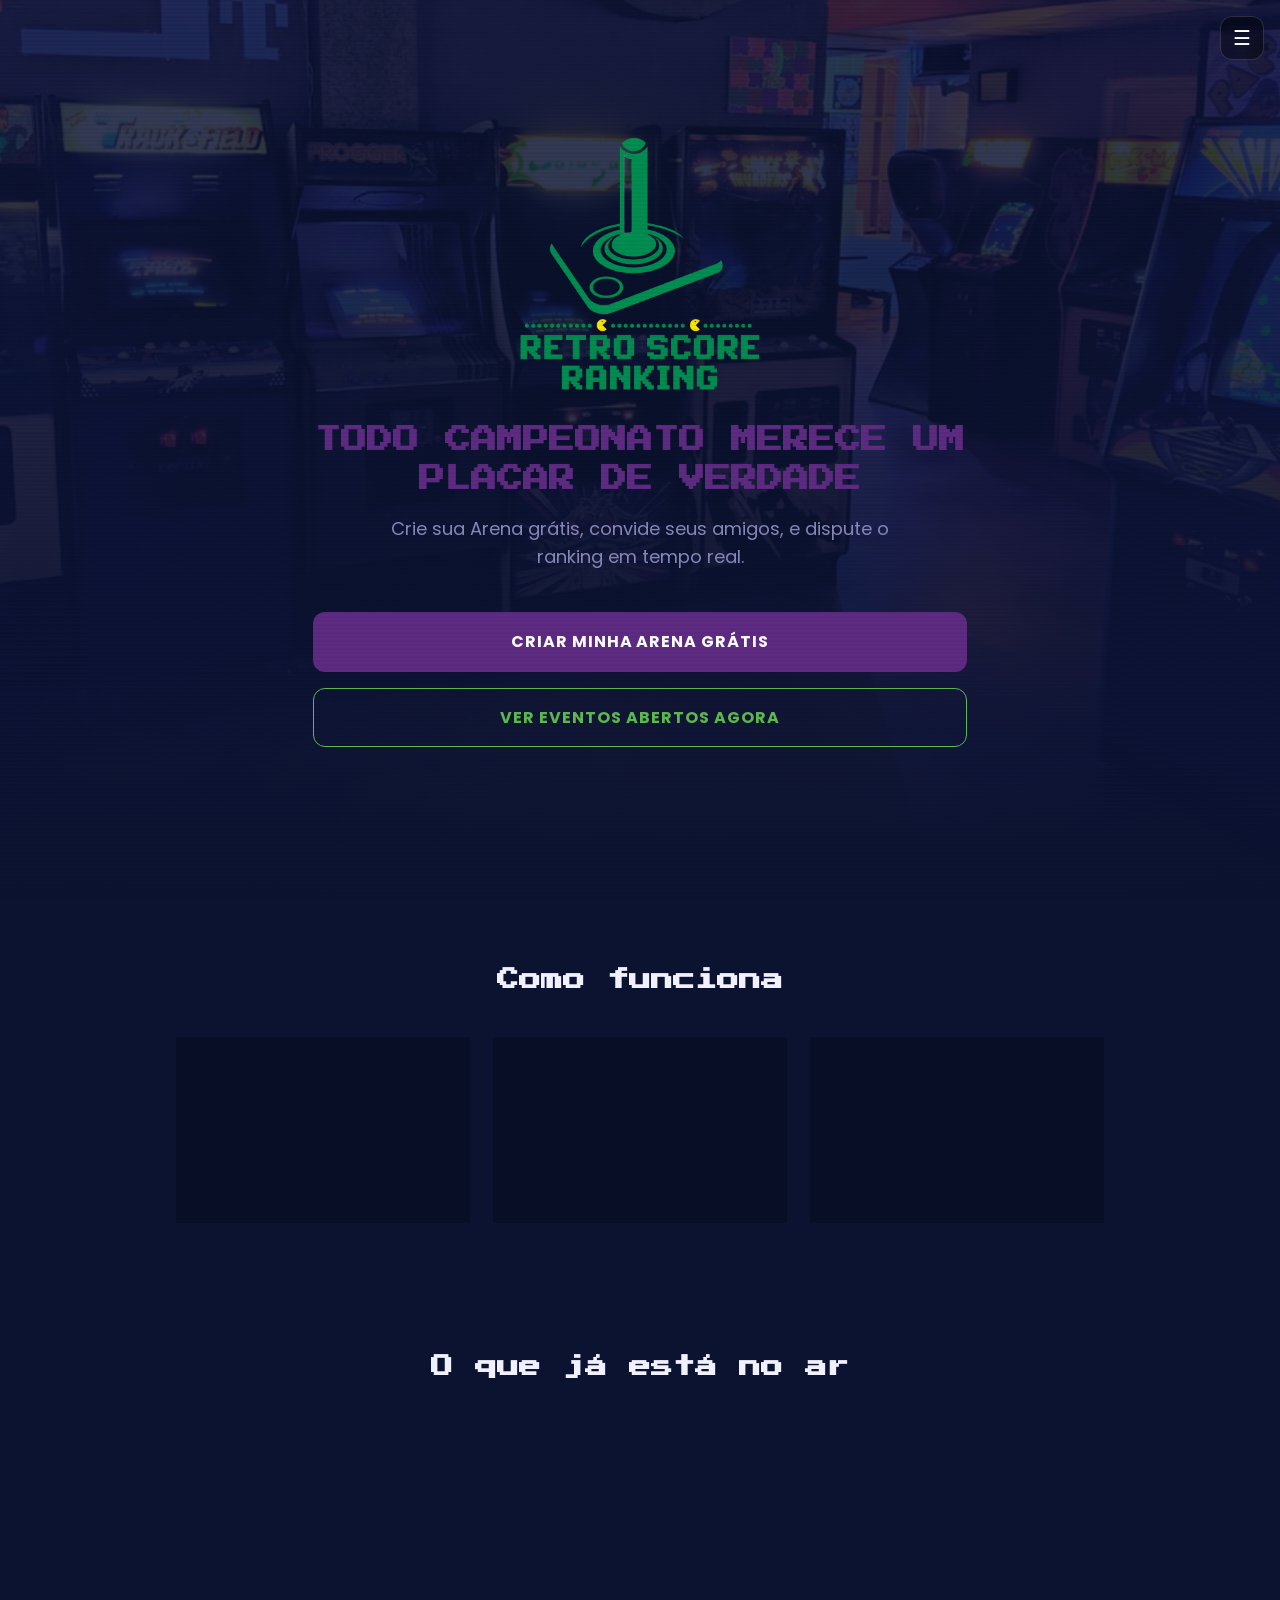
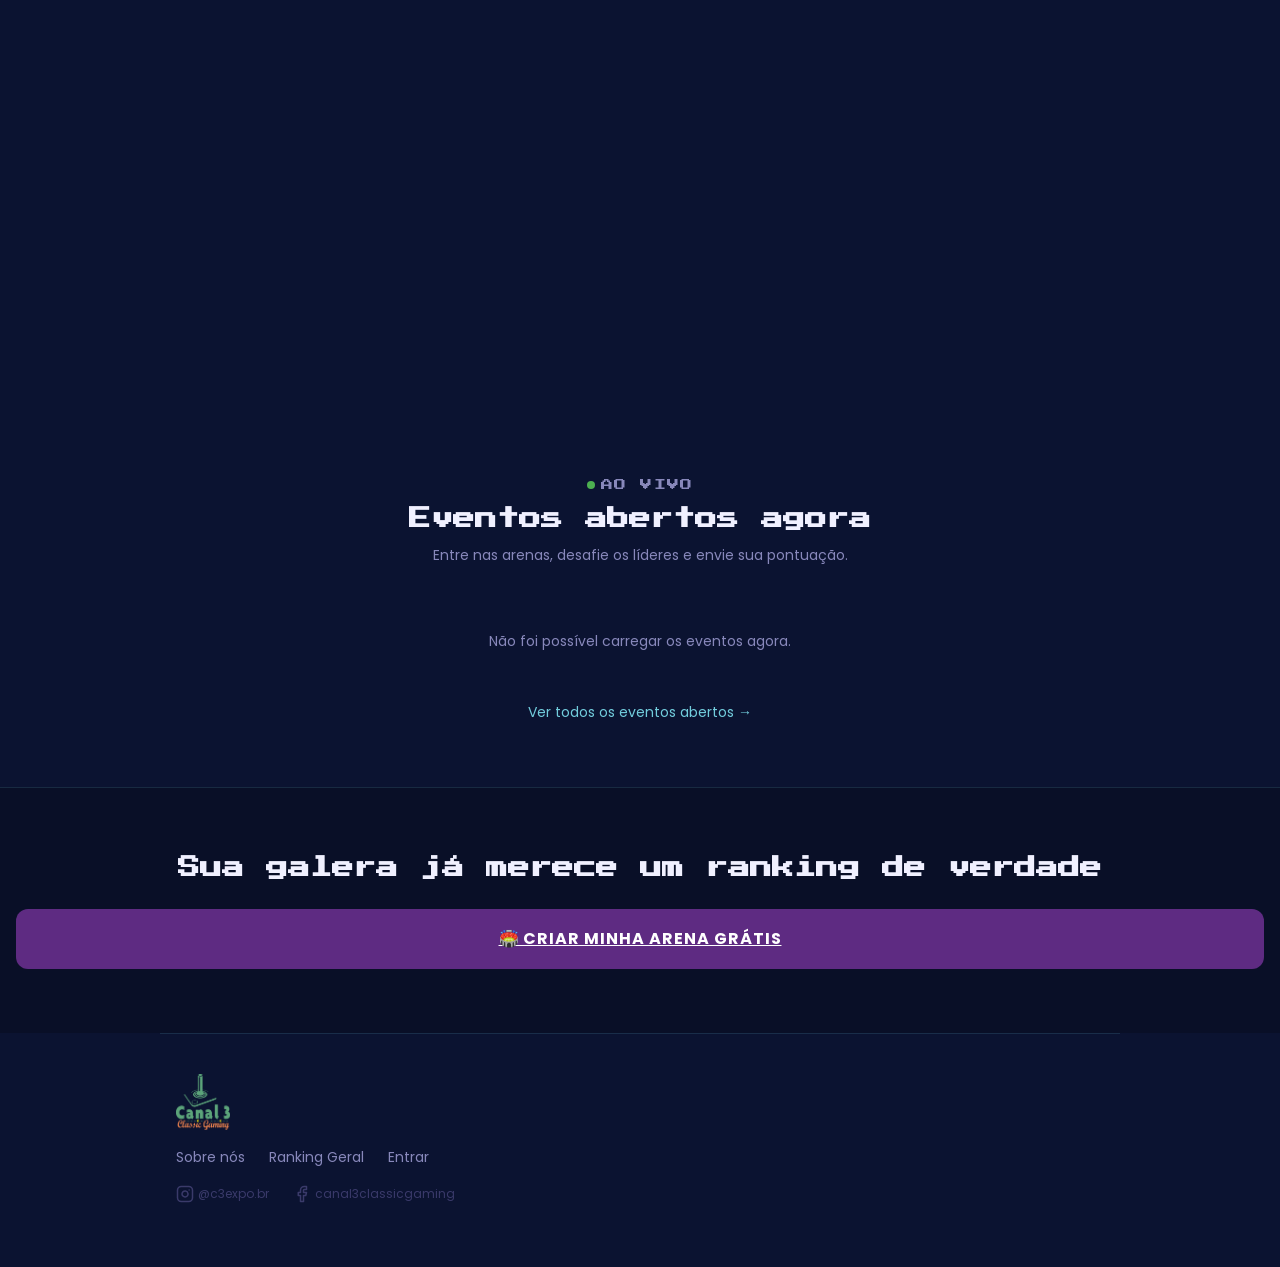
<file: frontend/index.html>
<!DOCTYPE html>
<html lang="pt-BR">
<head>
  <meta charset="UTF-8">
  <meta name="viewport" content="width=device-width, initial-scale=1.0, maximum-scale=1.0, user-scalable=no">
  <meta name="mobile-web-app-capable" content="yes">
  <meta name="theme-color" content="#0b1331">
  <meta name="description" content="Retro Score Ranking: crie sua Arena grátis, convide seus amigos e dispute o ranking em tempo real — do campeonato caseiro ao evento presencial.">
  <title>Retro Score Ranking</title>
  <link rel="stylesheet" href="style.css">
  <link rel="preconnect" href="https://fonts.googleapis.com">
  <link rel="preconnect" href="https://fonts.gstatic.com" crossorigin>
  <link rel="stylesheet" href="https://fonts.googleapis.com/css2?family=Press+Start+2P&family=Poppins:wght@400;600;700&family=Orbitron:wght@400;700&family=Share+Tech+Mono&display=swap">
  <style>
    .landing { display: flex; flex-direction: column; align-items: center; }

    /* ── Hero ── */
    .hero {
      position: relative;
      width: 100%;
      min-height: 100dvh;
      display: flex; flex-direction: column; align-items: center; justify-content: center;
      text-align: center;
      padding: var(--space-2xl) var(--space-md);
      overflow: hidden;
    }
    /* Placeholder de fundo (arcade anos 80) — ver nota no commit: precisa
       de substituto com licença antes de ir pra produção de verdade.
       Gradiente escurecedor já embutido na mesma camada (em vez de um
       ::before separado cobrindo quase tudo) pra imagem ficar visível
       de verdade, só sutil, sem sumir. */
    .hero-bg {
      position: absolute; inset: 0;
      background:
        linear-gradient(180deg, rgba(11,19,49,0.82) 0%, rgba(11,19,49,0.88) 55%, var(--color-bg) 100%),
        url('hero-bg-placeholder.jpg') center 30% / cover no-repeat;
      z-index: 0;
    }
    .hero > *:not(.hero-bg) { position: relative; z-index: 1; }
    .hero-logo { height: 260px; width: auto; object-fit: contain; margin-bottom: var(--space-lg); }
    .hero-title {
      font-family: var(--font-display);
      font-size: var(--text-xl);
      color: var(--color-primary);
      line-height: 1.5;
      max-width: 720px;
      margin-bottom: var(--space-md);
    }
    .hero-subtitle {
      font-size: var(--text-md);
      color: var(--color-text-muted);
      max-width: 560px;
      margin-bottom: var(--space-xl);
      line-height: 1.6;
    }
    .hero-ctas { display: flex; flex-wrap: wrap; gap: var(--space-md); justify-content: center; margin-bottom: var(--space-md); }
    .hero-ctas .btn-primary, .hero-ctas .btn-ghost { text-decoration: none; display: inline-flex; align-items: center; justify-content: center; }

    /* ── Seções genéricas ── */
    .section {
      width: 100%;
      max-width: 960px;
      padding: var(--space-2xl) var(--space-md);
    }
    .section-eyebrow {
      font-family: var(--font-display);
      font-size: var(--text-xs);
      color: var(--color-accent);
      text-align: center;
      margin-bottom: var(--space-sm);
      letter-spacing: 0.1em;
    }
    .section-title {
      font-family: var(--font-display);
      font-size: var(--text-lg);
      color: var(--color-text);
      text-align: center;
      margin-bottom: var(--space-xl);
      line-height: 1.5;
    }

    /* ── Como funciona ── */
    .steps { display: grid; grid-template-columns: repeat(3, 1fr); gap: var(--space-lg); }
    .step {
      background: rgba(0,0,0,0.25);
      border: 1px solid var(--color-border);
      border-radius: var(--radius-md);
      padding: var(--space-lg);
      text-align: center;
    }
    .step-num {
      font-family: var(--font-display);
      font-size: var(--text-lg);
      color: var(--color-secondary);
      margin-bottom: var(--space-sm);
    }
    .step-title { font-weight: var(--weight-bold); margin-bottom: var(--space-xs); }
    .step-text { font-size: var(--text-sm); color: var(--color-text-muted); line-height: 1.5; }

    /* ── Features ── */
    .features { display: grid; grid-template-columns: repeat(auto-fit, minmax(220px, 1fr)); gap: var(--space-lg); }
    .feature { padding: var(--space-md); }
    .feature-icon {
      display: flex; align-items: center; justify-content: center;
      width: 40px; height: 40px;
      margin-bottom: var(--space-sm);
      color: var(--color-secondary);
    }
    .feature-title { font-weight: var(--weight-bold); margin-bottom: var(--space-xs); color: var(--color-text); }
    .feature-text { font-size: var(--text-sm); color: var(--color-text-muted); line-height: 1.5; }

    /* ── "Ao vivo" (mesmo padrão de telao.html) ── */
    .ao-vivo { display: flex; align-items: center; justify-content: center; gap: 6px; margin-bottom: var(--space-sm); }
    .ao-vivo-dot {
      width: 8px; height: 8px;
      border-radius: 50%;
      background: #4caf50;
      animation: piscar 1.5s ease-in-out infinite;
    }
    @keyframes piscar { 0%,100% { opacity: 1; } 50% { opacity: 0.3; } }
    .ao-vivo-label { font-family: var(--font-display); font-size: var(--text-xs); color: var(--color-text-muted); letter-spacing: 0.1em; }
    #eventos .section-title { margin-bottom: var(--space-sm); }
    .section-subtitle {
      font-size: var(--text-sm);
      color: var(--color-text-muted);
      text-align: center;
      max-width: 480px;
      margin: 0 auto var(--space-xl);
    }

    /* ── Eventos abertos (vitrine) ── */
    .eventos-grid { display: grid; gap: var(--space-md); margin-bottom: var(--space-lg); }
    .evento-card {
      display: flex; align-items: center; gap: var(--space-md);
      background: rgba(0,0,0,0.25);
      border: 1px solid var(--color-border);
      border-radius: var(--radius-md);
      padding: var(--space-md);
      text-decoration: none;
      transition: border-color var(--transition);
    }
    .evento-card:hover { border-color: var(--color-border-hover); }
    .evento-icone { width: 40px; height: 40px; border-radius: var(--radius-sm); object-fit: cover; flex-shrink: 0; }
    .evento-icone-vazio { width: 40px; height: 40px; display: flex; align-items: center; justify-content: center; font-size: 22px; flex-shrink: 0; }
    .evento-nome { font-weight: var(--weight-bold); color: var(--color-text); }
    .evento-arena { font-size: var(--text-xs); color: var(--color-text-muted); }
    .evento-jogo { margin-left: auto; text-align: right; flex-shrink: 0; }
    .evento-jogo-nome { font-size: var(--text-xs); color: var(--color-text-muted); }
    .evento-jogo-score { font-size: var(--text-sm); font-weight: var(--weight-bold); color: var(--color-secondary); font-family: var(--font-mono); }
    .eventos-vazio, .eventos-erro { text-align: center; color: var(--color-text-muted); font-size: var(--text-sm); padding: var(--space-lg) 0; }
    .eventos-ver-todos { display: block; text-align: center; font-size: var(--text-sm); color: var(--color-accent); text-decoration: none; }

    /* ── CTA final ── */
    .cta-final {
      width: 100%;
      text-align: center;
      padding: var(--space-2xl) var(--space-md);
      background: rgba(0,0,0,0.2);
      border-top: 1px solid var(--color-border);
    }
    .cta-final .section-title { margin-bottom: var(--space-lg); }

    /* ── Footer ── */
    .landing-footer {
      width: 100%;
      max-width: 960px;
      padding: var(--space-xl) var(--space-md) var(--space-2xl);
      border-top: 1px solid var(--color-border);
      display: flex; flex-direction: column; align-items: flex-start; gap: var(--space-md);
    }
    .footer-logo { height: 56px; width: auto; object-fit: contain; }
    .footer-menu { display: flex; flex-wrap: wrap; gap: var(--space-lg); }
    .footer-menu a {
      color: var(--color-text-muted);
      text-decoration: none;
      font-size: var(--text-sm);
    }
    .footer-menu a:hover { color: var(--color-accent); }
    .footer-social { display: flex; flex-wrap: wrap; gap: var(--space-lg); }
    .footer-social a {
      display: inline-flex; align-items: center; gap: var(--space-xs);
      color: var(--color-text-dim);
      text-decoration: none;
      font-size: var(--text-xs);
      transition: color var(--transition);
    }
    .footer-social a:hover { color: var(--color-accent); }
    .footer-social svg { flex-shrink: 0; }

    @media (max-width: 720px) {
      .steps { grid-template-columns: 1fr; }
      .hero-logo { height: 160px; }
    }
  </style>
</head>
<body>

<div class="landing">

  <section class="hero animate-slide-up">
    <div class="hero-bg"></div>
    <img src="logo.png" alt="Retro Score Ranking" class="hero-logo">
    <h1 class="hero-title">TODO CAMPEONATO MERECE UM PLACAR DE VERDADE</h1>
    <p class="hero-subtitle">Crie sua Arena grátis, convide seus amigos, e dispute o ranking em tempo real.</p>
    <div class="hero-ctas">
      <a href="login.html" class="btn-primary" id="cta-primaria">Criar minha Arena grátis</a>
      <a href="#eventos" class="btn-ghost">Ver eventos abertos agora</a>
    </div>
  </section>

  <section class="section">
    <h2 class="section-title">Como funciona</h2>
    <div class="steps">
      <div class="step animate-slide-up">
        <div class="step-num">01</div>
        <div class="step-title">Crie sua Arena</div>
        <div class="step-text">Só o nome e pronto. Grátis, sem aprovação de ninguém, em menos de 1 minuto.</div>
      </div>
      <div class="step animate-slide-up">
        <div class="step-num">02</div>
        <div class="step-title">Chame a galera</div>
        <div class="step-text">Manda o link no grupo. Quem for enviar pontuação não precisa criar conta.</div>
      </div>
      <div class="step animate-slide-up">
        <div class="step-num">03</div>
        <div class="step-title">Registre e dispute</div>
        <div class="step-text">Cada score entra no ranking na hora. O placar atualiza sozinho pra todo mundo.</div>
      </div>
    </div>
  </section>

  <section class="section">
    <h2 class="section-title">O que já está no ar</h2>
    <div class="features">
      <div class="feature animate-slide-up">
        <div class="feature-icon">
          <svg width="30" height="30" viewBox="0 0 24 24" fill="none" stroke="currentColor" stroke-width="2" stroke-linecap="round" stroke-linejoin="round"><polygon points="13 2 3 14 12 14 11 22 21 10 12 10 13 2"></polygon></svg>
        </div>
        <div class="feature-title">Arena em 1 minuto</div>
        <div class="feature-text">Self-serve e grátis: escolhe o nome e sua competição já está de pé.</div>
      </div>
      <div class="feature animate-slide-up">
        <div class="feature-icon">
          <svg width="30" height="30" viewBox="0 0 24 24" fill="none" stroke="currentColor" stroke-width="2" stroke-linecap="round" stroke-linejoin="round"><line x1="18" y1="20" x2="18" y2="10"></line><line x1="12" y1="20" x2="12" y2="4"></line><line x1="6" y1="20" x2="6" y2="14"></line></svg>
        </div>
        <div class="feature-title">Ranking em tempo real</div>
        <div class="feature-text">As posições mudam ao vivo, sem ninguém precisar apertar F5.</div>
      </div>
      <div class="feature animate-slide-up">
        <div class="feature-icon">
          <svg width="30" height="30" viewBox="0 0 24 24" fill="none" stroke="currentColor" stroke-width="2" stroke-linecap="round" stroke-linejoin="round"><rect x="3" y="11" width="18" height="11" rx="2" ry="2"></rect><path d="M7 11V7a5 5 0 0 1 9.9-1"></path></svg>
        </div>
        <div class="feature-title">Pontuação sem conta</div>
        <div class="feature-text">Login só pra quem organiza, protege o nick ou usa o seguir.</div>
      </div>
      <div class="feature animate-slide-up">
        <div class="feature-icon">
          <svg width="30" height="30" viewBox="0 0 24 24" fill="none" stroke="currentColor" stroke-width="2" stroke-linecap="round" stroke-linejoin="round"><path d="M17 21v-2a4 4 0 0 0-4-4H5a4 4 0 0 0-4 4v2"></path><circle cx="9" cy="7" r="4"></circle><path d="M23 21v-2a4 4 0 0 0-3-3.87"></path><path d="M16 3.13a4 4 0 0 1 0 7.75"></path></svg>
        </div>
        <div class="feature-title">Seguir jogadores</div>
        <div class="feature-text">Você é avisado quando alguém que segue passa o seu score no mesmo jogo.</div>
      </div>
      <div class="feature animate-slide-up">
        <div class="feature-icon">
          <svg width="30" height="30" viewBox="0 0 24 24" fill="none" stroke="currentColor" stroke-width="2" stroke-linecap="round" stroke-linejoin="round"><path d="M16 21v-2a4 4 0 0 0-4-4H5a4 4 0 0 0-4 4v2"></path><circle cx="8.5" cy="7" r="4"></circle><line x1="20" y1="8" x2="20" y2="14"></line><line x1="23" y1="11" x2="17" y2="11"></line></svg>
        </div>
        <div class="feature-title">Coadministração</div>
        <div class="feature-text">Convide amigos por convite assíncrono pra tocar a Arena junto com você.</div>
      </div>
      <div class="feature animate-slide-up">
        <div class="feature-icon">
          <svg width="30" height="30" viewBox="0 0 24 24" fill="none" stroke="currentColor" stroke-width="2" stroke-linecap="round" stroke-linejoin="round"><rect x="2" y="7" width="20" height="15" rx="2" ry="2"></rect><polyline points="17 2 12 7 7 2"></polyline></svg>
        </div>
        <div class="feature-title">Modo telão</div>
        <div class="feature-text">Tela dedicada com carrossel entre os jogos, feita pra evento presencial.</div>
      </div>
      <div class="feature animate-slide-up">
        <div class="feature-icon">
          <svg width="30" height="30" viewBox="0 0 24 24" fill="none" stroke="currentColor" stroke-width="2" stroke-linecap="round" stroke-linejoin="round"><rect x="3" y="3" width="7" height="7"></rect><rect x="14" y="3" width="7" height="7"></rect><rect x="3" y="14" width="7" height="7"></rect><line x1="14" y1="14" x2="14" y2="14.01"></line><line x1="21" y1="14" x2="21" y2="14.01"></line><line x1="14" y1="21" x2="14" y2="21.01"></line><line x1="21" y1="21" x2="21" y2="21.01"></line><line x1="17.5" y1="17.5" x2="17.5" y2="17.51"></line></svg>
        </div>
        <div class="feature-title">QR code de acesso</div>
        <div class="feature-text">A galera aponta o celular e já envia a pontuação na hora.</div>
      </div>
      <div class="feature animate-slide-up">
        <div class="feature-icon">
          <svg width="30" height="30" viewBox="0 0 24 24" fill="none" stroke="currentColor" stroke-width="2" stroke-linecap="round" stroke-linejoin="round"><path d="M12 2.69l5.66 5.66a8 8 0 1 1-11.31 0z"></path></svg>
        </div>
        <div class="feature-title">Identidade própria</div>
        <div class="feature-text">Logo e cor da sua Arena num wizard rapidinho depois da criação.</div>
      </div>
    </div>
  </section>

  <section class="section" id="eventos">
    <div class="ao-vivo">
      <div class="ao-vivo-dot"></div>
      <span class="ao-vivo-label">AO VIVO</span>
    </div>
    <h2 class="section-title">Eventos abertos agora</h2>
    <p class="section-subtitle">Entre nas arenas, desafie os líderes e envie sua pontuação.</p>
    <div class="eventos-grid" id="eventos-destaque">
      <div class="eventos-vazio">Carregando...</div>
    </div>
    <a href="login.html" class="eventos-ver-todos">Ver todos os eventos abertos →</a>
  </section>

  <section class="cta-final">
    <h2 class="section-title">Sua galera já merece um ranking de verdade</h2>
    <a href="login.html" class="btn-primary" id="cta-final">🏟️ Criar minha Arena grátis</a>
  </section>

  <footer class="landing-footer">
    <img src="logo-principal.png" alt="Canal3 Classic Gaming" class="footer-logo">
    <nav class="footer-menu">
      <a href="https://canal3expo.com.br" target="_blank" rel="noopener">Sobre nós</a>
      <a href="ranking.html">Ranking Geral</a>
      <a href="login.html">Entrar</a>
    </nav>
    <div class="footer-social">
      <a href="https://instagram.com/c3expo.br" target="_blank" rel="noopener">
        <svg width="18" height="18" viewBox="0 0 24 24" fill="none" stroke="currentColor" stroke-width="2" stroke-linecap="round" stroke-linejoin="round">
          <rect x="2" y="2" width="20" height="20" rx="5" ry="5"></rect>
          <path d="M16 11.37A4 4 0 1 1 12.63 8 4 4 0 0 1 16 11.37z"></path>
          <line x1="17.5" y1="6.5" x2="17.51" y2="6.5"></line>
        </svg>
        @c3expo.br
      </a>
      <a href="https://facebook.com/canal3classicgaming" target="_blank" rel="noopener">
        <svg width="18" height="18" viewBox="0 0 24 24" fill="none" stroke="currentColor" stroke-width="2" stroke-linecap="round" stroke-linejoin="round">
          <path d="M18 2h-3a5 5 0 0 0-5 5v3H7v4h3v8h4v-8h3l1-4h-4V7a1 1 0 0 1 1-1h3z"></path>
        </svg>
        canal3classicgaming
      </a>
    </div>
  </footer>

</div>

<script type="module">
import { inserirNav } from './nav.js';

const API_URL = 'https://retro-score-ranking-production.up.railway.app';

inserirNav('index');

document.addEventListener('DOMContentLoaded', async () => {
  carregarSessao();
  carregarEventosDestaque();
});

// Sessão só personaliza o CTA — o widget de login em si vive em
// login.html (ARENA_SPEC.md D.8), não duplicado aqui. "Logado como" saiu
// desta página e foi pro menu hamburguer (nav.js), pedido do Bruno.
async function carregarSessao() {
  try {
    const resp = await fetch(`${API_URL}/api/auth/session`, { credentials: 'include' });
    if (!resp.ok) return;
    const usuario = await resp.json();
    if (usuario.tem_arena) {
      for (const id of ['cta-primaria', 'cta-final']) {
        const el = document.getElementById(id);
        el.textContent = 'Ir pro meu painel';
        el.href = 'admin.html';
      }
    }
  } catch { /* silencioso — CTA padrão de "criar Arena" continua válido */ }
}

// Pra cada event em destaque, busca o jogo "ativo" (primeiro por ordem,
// mesmo critério de admin.html) e a melhor pontuação nele — reaproveita
// GET /api/e/{slug}/games e GET /api/e/{slug}/ranking/lideres (já
// existentes, usados hoje no play.html pra mostrar o líder por jogo).
async function buscarDestaqueDoEvento(slug) {
  try {
    const [games, lideres] = await Promise.all([
      fetch(`${API_URL}/api/e/${encodeURIComponent(slug)}/games`).then(r => r.ok ? r.json() : []),
      fetch(`${API_URL}/api/e/${encodeURIComponent(slug)}/ranking/lideres`).then(r => r.ok ? r.json() : {}),
    ]);
    if (games.length === 0) return null;
    const jogo = games[0];
    const lider = lideres[jogo.id];
    return { jogoNome: jogo.nome, pontuacao: lider ? lider.pontuacao : null };
  } catch {
    return null;
  }
}

async function carregarEventosDestaque() {
  const el = document.getElementById('eventos-destaque');
  const LIMITE = 5;
  try {
    const resp = await fetch(`${API_URL}/api/arenas/eventos-abertos`);
    const eventos = resp.ok ? await resp.json() : [];

    if (eventos.length === 0) {
      el.innerHTML = `<div class="eventos-vazio">Nenhum evento aberto pra descoberta agora — que tal criar o seu?</div>`;
      return;
    }

    const destaque = eventos.slice(0, LIMITE);
    const jogos = await Promise.all(destaque.map(e => buscarDestaqueDoEvento(e.slug)));

    el.innerHTML = destaque.map((e, i) => {
      const jogo = jogos[i];
      const blocoJogo = jogo
        ? `<div class="evento-jogo">
             <div class="evento-jogo-nome">${escaparHtml(jogo.jogoNome)}</div>
             <div class="evento-jogo-score">${jogo.pontuacao != null ? jogo.pontuacao.toLocaleString('pt-BR') + ' pts' : 'sem pontuação'}</div>
           </div>`
        : '';
      return `
      <a href="play.html?evento=${encodeURIComponent(e.slug)}" class="evento-card">
        ${e.logo_url
          ? `<img class="evento-icone" src="${escaparHtml(e.logo_url)}" alt="${escaparHtml(e.nome)}">`
          : `<span class="evento-icone-vazio">🎮</span>`}
        <div>
          <div class="evento-nome">${escaparHtml(e.nome)}</div>
          <div class="evento-arena">${escaparHtml(e.arena_nome)}</div>
        </div>
        ${blocoJogo}
      </a>`;
    }).join('');
  } catch {
    el.innerHTML = `<div class="eventos-erro">Não foi possível carregar os eventos agora.</div>`;
  }
}

function escaparHtml(texto) {
  const div = document.createElement('div');
  div.textContent = texto;
  return div.innerHTML;
}
</script>

</body>
</html>
</file>
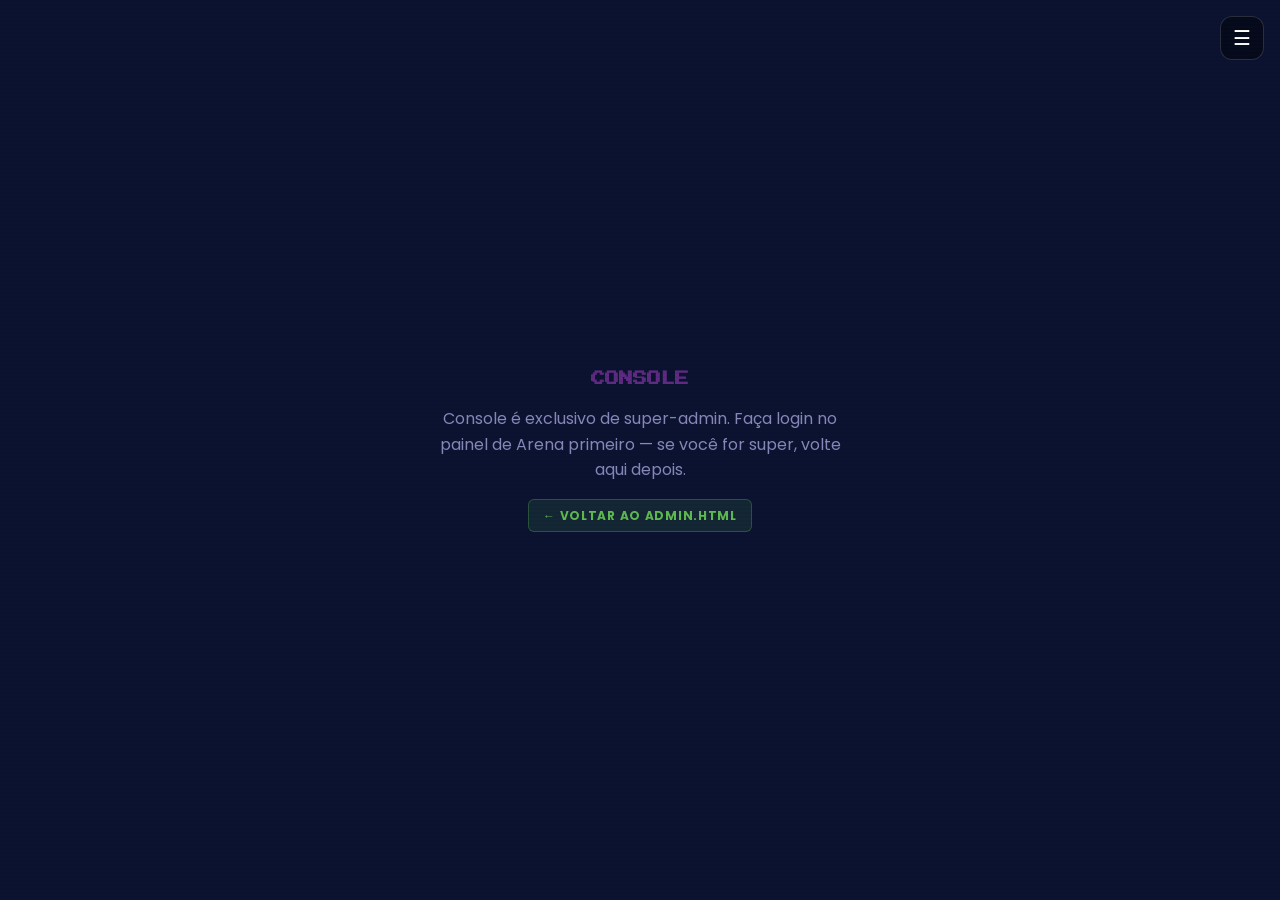
<file: frontend/console.html>
<!DOCTYPE html>
<html lang="pt-BR">
<head>
  <meta charset="UTF-8">
  <meta name="viewport" content="width=device-width, initial-scale=1.0">
  <meta name="mobile-web-app-capable" content="yes">
  <title>Console — Retro Score Ranking</title>
  <link rel="stylesheet" href="style.css">
  <style>
    .console-page { min-height: 100dvh; display: grid; grid-template-rows: auto auto 1fr; }

    .admin-topbar {
      display: flex; align-items: center; justify-content: space-between;
      padding: var(--space-md) var(--space-lg);
      /* Reserva o canto superior direito pro botão fixo do menu
         hamburguer (nav.js, 44px + var(--space-md) de offset) — mesmo
         ajuste de admin.html. */
      padding-right: calc(var(--space-lg) + 44px + var(--space-md));
      background: var(--color-bg-surface);
      border-bottom: var(--border-width) solid var(--color-border);
      gap: var(--space-md); flex-wrap: wrap;
    }
    .topbar-title { font-family: var(--font-display); font-size: var(--text-xs); color: var(--color-primary); letter-spacing: 0.08em; }

    .admin-tabs {
      display: flex; gap: 0; border-bottom: var(--border-width) solid var(--color-border);
      overflow-x: auto; -webkit-overflow-scrolling: touch; scrollbar-width: none;
      background: var(--color-bg-surface);
    }
    .admin-tabs::-webkit-scrollbar { display: none; }
    .admin-tab {
      flex-shrink: 0; padding: var(--space-md) var(--space-lg); font-size: var(--text-sm);
      font-weight: var(--weight-bold); letter-spacing: 0.06em; text-transform: uppercase;
      color: var(--color-text-muted); cursor: pointer; border-bottom: 2px solid transparent;
      transition: all var(--transition); background: none; border-top: none; border-left: none;
      border-right: none; font-family: var(--font-body);
    }
    .admin-tab:hover { color: var(--color-text); }
    .admin-tab.active { color: var(--color-secondary); border-bottom-color: var(--color-secondary); }

    .tab-content { display: none; padding: var(--space-lg); max-width: 1200px; margin: 0 auto; width: 100%; }
    .tab-content.active { display: block; }

    .section-header { display: flex; align-items: center; justify-content: space-between; margin-bottom: var(--space-lg); gap: var(--space-md); flex-wrap: wrap; }
    .section-title { font-size: var(--text-lg); font-weight: var(--weight-bold); color: var(--color-text); }

    .btn-action {
      padding: 6px 14px; border-radius: var(--radius-sm); font-size: var(--text-xs);
      font-weight: var(--weight-bold); letter-spacing: 0.06em; text-transform: uppercase;
      cursor: pointer; font-family: var(--font-body); transition: all var(--transition);
      border: var(--border-width) solid transparent; white-space: nowrap;
    }
    .btn-reativar { background: rgba(95,187,80,0.12); color: var(--color-success); border-color: rgba(95,187,80,0.3); }
    .btn-reativar:hover { background: rgba(95,187,80,0.25); }
    .btn-rejeitar { background: rgba(240,64,96,0.12); color: var(--color-error); border-color: rgba(240,64,96,0.3); }
    .btn-rejeitar:hover { background: rgba(240,64,96,0.25); }

    .config-grid { display: flex; flex-direction: column; gap: var(--space-sm); }
    .config-item {
      background: var(--color-bg-surface); border: var(--border-width) solid var(--color-border);
      border-radius: var(--radius-md); padding: var(--space-md); display: grid;
      grid-template-columns: 1fr auto; gap: var(--space-md); align-items: start;
    }
    .config-chave { font-family: var(--font-mono); font-size: var(--text-xs); color: var(--color-accent); margin-bottom: 4px; letter-spacing: 0.06em; }
    .config-descricao { font-size: var(--text-xs); color: var(--color-text-muted); margin-bottom: var(--space-sm); }
    .config-input {
      width: 100%; padding: var(--space-sm) var(--space-md); background: var(--color-bg-surface2);
      border: var(--border-width) solid var(--color-border); border-radius: var(--radius-sm);
      color: var(--color-text); font-family: var(--font-body); font-size: var(--text-sm);
      outline: none; transition: border-color var(--transition);
    }
    .config-input:focus { border-color: var(--color-border-active); }
    .btn-salvar-config {
      padding: 8px 16px; background: var(--color-primary); color: #fff; border: none;
      border-radius: var(--radius-sm); font-size: var(--text-xs); font-weight: var(--weight-bold);
      letter-spacing: 0.06em; text-transform: uppercase; cursor: pointer; font-family: var(--font-body);
      transition: filter var(--transition); white-space: nowrap; align-self: flex-end;
    }
    .btn-salvar-config:hover { filter: brightness(1.2); }
    .btn-salvar-config.saved { background: var(--color-success); color: #fff; }

    .empty-admin { text-align: center; padding: var(--space-2xl) var(--space-lg); color: var(--color-text-muted); }
    .empty-admin-icon { font-size: 48px; margin-bottom: var(--space-md); }
    .empty-admin-text { font-size: var(--text-md); font-weight: var(--weight-bold); color: var(--color-text-dim); }

    .manut-card {
      background: var(--color-bg-surface); border: var(--border-width) solid var(--color-border);
      border-radius: var(--radius-md); padding: var(--space-lg); margin-bottom: var(--space-md);
    }
    .manut-danger { border-color: rgba(240,64,96,0.3); background: rgba(240,64,96,0.05); }
    .manut-titulo { font-size: var(--text-md); font-weight: var(--weight-bold); margin-bottom: var(--space-sm); }
    .manut-desc { font-size: var(--text-sm); color: var(--color-text-muted); margin-bottom: var(--space-md); line-height: 1.6; }

    .field { display: flex; flex-direction: column; gap: 4px; }
    .field-label { font-size: var(--text-xs); color: var(--color-text-muted); }

    .badge-pendente-game {
      display: inline-block; font-size: 10px; font-weight: var(--weight-bold);
      text-transform: uppercase; letter-spacing: 0.04em;
      background: var(--color-warning, #e6a23c); color: #1a1a1a;
      padding: 2px 8px; border-radius: var(--radius-full, 999px);
      margin-left: 8px; vertical-align: middle;
    }
    .game-pendente-card {
      padding: var(--space-md); background: var(--color-bg-surface2);
      border: 1px solid var(--color-warning, #e6a23c);
      border-radius: var(--radius-md); margin-bottom: var(--space-sm);
    }
    .game-pendente-meta { font-size: var(--text-xs); color: var(--color-text-muted); margin: 4px 0 10px; }
    .game-pendente-acoes { display: flex; gap: var(--space-sm); flex-wrap: wrap; align-items: center; }
    .game-pendente-mesclar-select {
      font-family: var(--font-body); font-size: var(--text-xs);
      background: var(--color-bg); color: var(--color-text);
      border: var(--border-width) solid var(--color-border);
      border-radius: var(--radius-sm); padding: 4px 8px; flex: 1; min-width: 140px;
    }

    .acesso-negado {
      min-height: 100dvh; display: flex; flex-direction: column; align-items: center;
      justify-content: center; gap: var(--space-md); padding: var(--space-lg); text-align: center;
    }
  </style>
</head>
<body>

<!-- ── ACESSO NEGADO (não-super, ou não logado) ── -->
<div class="acesso-negado" id="acesso-negado" style="display:none">
  <h1 style="font-family:var(--font-display);font-size:var(--text-sm);color:var(--color-primary)">CONSOLE</h1>
  <p style="color:var(--color-text-muted);max-width:420px">
    Console é exclusivo de super-admin. Faça login no painel de Arena
    primeiro — se você for super, volte aqui depois.
  </p>
  <a href="admin.html" class="btn-action btn-reativar" style="text-decoration:none">← Voltar ao admin.html</a>
</div>

<!-- ── CONSOLE (super) ── -->
<div class="console-page" id="console-panel" style="display:none">
  <div class="admin-topbar">
    <span class="topbar-title">CONSOLE — SUPER</span>
    <div style="display:flex;align-items:center;gap:var(--space-md)">
      <a href="admin.html" class="btn-action btn-reativar" style="text-decoration:none">← Painel de Arena</a>
    </div>
  </div>

  <div class="admin-tabs">
    <button class="admin-tab active" data-tab="config">Configurações gerais</button>
    <button class="admin-tab" data-tab="avatares">Avatares</button>
    <button class="admin-tab" data-tab="manutencao">Manutenção</button>
    <button class="admin-tab" data-tab="arenas">Arenas</button>
    <button class="admin-tab" data-tab="catalogo">Catálogo</button>
  </div>

  <!-- ── ABA: CONFIGURAÇÕES GERAIS ── -->
  <div class="tab-content active" id="tab-config">
    <div class="section-header"><span class="section-title">Configurações da plataforma</span></div>
    <p class="manut-desc">
      Kill-switch de upload, rate limit anti-abuso e texto de consentimento
      LGPD — afeta a plataforma inteira, não um event/arena específico
      (docs/MODERADOR_SPEC.md M.2).
    </p>
    <div class="config-grid" id="config-list"></div>
  </div>

  <!-- ── ABA: AVATARES ── -->
  <div class="tab-content" id="tab-avatares">
    <div class="section-header"><span class="section-title">Galeria de avatares</span></div>
    <div class="manut-card">
      <p class="manut-desc">
        Curada por você — o jogador escolhe um desses no próprio perfil.
        Desativar tira da galeria, mas quem já tinha escolhido continua com ele.
      </p>
      <div id="avatares-lista" style="display:flex;flex-direction:column;gap:6px;margin-bottom:var(--space-md)">Carregando...</div>

      <details style="margin-top:var(--space-md)">
        <summary style="cursor:pointer;font-size:var(--text-xs);color:var(--color-text-muted);letter-spacing:0.08em">ADICIONAR AVATAR</summary>
        <div style="margin-top:var(--space-sm);display:flex;flex-direction:column;gap:var(--space-sm)">
          <input class="field-input" id="avatar-nome" placeholder="Nome (ex: Robô Azul)" maxlength="80">
          <input class="field-input" id="avatar-url" placeholder="URL da imagem" maxlength="300">
          <button class="btn-action btn-reativar" onclick="criarAvatar()">+ Adicionar avatar</button>
        </div>
      </details>
    </div>
  </div>

  <!-- ── ABA: MANUTENÇÃO ── -->
  <div class="tab-content" id="tab-manutencao">
    <div class="section-header"><span class="section-title">Manutenção de Rankings</span></div>

    <div class="manut-card">
      <h3 class="manut-titulo">Arquivar ranking por game</h3>
      <p class="manut-desc">Oculta todas as entries do game selecionado. As entries podem ser restauradas depois.</p>
      <div class="field" style="margin-bottom:var(--space-sm)">
        <label class="field-label" for="manut-game-select">Game</label>
        <select class="field-input" id="manut-game-select">
          <option value="">Carregando games...</option>
        </select>
      </div>
      <div style="display:flex;gap:var(--space-sm);flex-wrap:wrap">
        <button class="btn-action btn-rejeitar" style="flex:1" onclick="arquivarJogo()">⬇ Arquivar ranking</button>
        <button class="btn-action btn-reativar" style="flex:1" onclick="restaurarJogo()">⬆ Restaurar ranking</button>
      </div>
    </div>

    <div class="manut-card manut-danger">
      <h3 class="manut-titulo">⚠️ Limpeza geral</h3>
      <p class="manut-desc">Afeta <strong>todos os games</strong>. Escolha entre arquivar (reversível) ou deletar permanentemente (irreversível).</p>

      <div class="field" style="margin-bottom:var(--space-sm)">
        <label class="field-label">Tipo de limpeza</label>
        <div style="display:flex;gap:var(--space-sm)">
          <label style="display:flex;align-items:center;gap:6px;font-size:var(--text-sm);cursor:pointer">
            <input type="radio" name="tipo-limpeza" value="soft" checked> Arquivar (reversível)
          </label>
          <label style="display:flex;align-items:center;gap:6px;font-size:var(--text-sm);cursor:pointer">
            <input type="radio" name="tipo-limpeza" value="permanente"> Deletar permanentemente
          </label>
        </div>
      </div>

      <div class="field" style="margin-bottom:var(--space-sm)">
        <label class="field-label" for="manut-confirmar">Digite CONFIRMAR para prosseguir</label>
        <input class="field-input" type="text" id="manut-confirmar" placeholder="CONFIRMAR" autocomplete="off">
      </div>

      <div style="display:flex;gap:var(--space-sm);flex-wrap:wrap">
        <button class="btn-action btn-rejeitar" style="flex:1;background:rgba(240,64,96,0.25)" onclick="limparGeral()">
          🗑 Limpar todos os rankings
        </button>
        <button class="btn-action btn-reativar" style="flex:1" onclick="restaurarGeral()">
          ⬆ Restaurar todos arquivados
        </button>
      </div>
    </div>

    <!-- docs/SUPER_SPEC.md §7 (Fase 4) — deleção física real, não
         arquivamento. Só oferece o que já é estruturalmente seguro de
         apagar (zero uso); nunca lista Arena/Event/Game com histórico
         real, mesmo que o super insista. -->
    <div class="manut-card manut-danger">
      <h3 class="manut-titulo">⚠️ Apagar sem uso (permanente)</h3>
      <p class="manut-desc">
        Deleção física real, <strong>não</strong> arquivamento — irreversível. Só permite
        apagar Arena sem nenhum event, Event sem nenhuma pontuação, ou Game sem nenhuma
        pontuação nem vínculo de event. A lista abaixo só mostra o que já é seguro apagar.
      </p>

      <div class="field" style="margin-bottom:var(--space-sm)">
        <label class="field-label" for="apagar-tipo">Tipo</label>
        <select class="field-input" id="apagar-tipo" onchange="popularCandidatosApagar()">
          <option value="arenas">Arena</option>
          <option value="events">Event</option>
          <option value="games">Game</option>
        </select>
      </div>

      <div class="field" style="margin-bottom:var(--space-sm)">
        <label class="field-label" for="apagar-select">Candidato (sem uso)</label>
        <select class="field-input" id="apagar-select">
          <option value="">Carregando…</option>
        </select>
      </div>

      <div class="field" style="margin-bottom:var(--space-sm)">
        <label class="field-label" for="apagar-confirmar">Digite o slug exato pra confirmar</label>
        <input class="field-input" type="text" id="apagar-confirmar" placeholder="slug-da-entidade" autocomplete="off">
      </div>

      <button class="btn-action btn-rejeitar" style="width:100%;background:rgba(240,64,96,0.25)"
              onclick="apagarCandidatoSelecionado()">
        🗑 Apagar permanentemente
      </button>
    </div>
  </div>

  <!-- ── ABA: ARENAS (moderação, docs/PAINEIS_ADMIN_SPEC.md II.2/III.2) ── -->
  <div class="tab-content" id="tab-arenas">
    <div class="section-header"><span class="section-title">Fila de revisão</span></div>
    <p class="manut-desc">
      Arenas novas ficam em revisão quando o cadastro parece suspeito —
      nome quase-igual a outra já existente, ou 2ª+ arena criada pela
      mesma conta em 24h (docs/ARENA_SPEC.md B.4). Aprovar publica
      direto; rejeitar suspende (mesmo estado de uma suspensão por
      abuso confirmado depois — dá pra reativar se for engano).
    </p>
    <div id="arenas-pendentes-lista">Carregando...</div>

    <div class="section-header" style="margin-top:var(--space-xl)"><span class="section-title">Arenas suspensas</span></div>
    <div id="arenas-suspensas-lista">Carregando...</div>
  </div>

  <!-- ── ABA: CATÁLOGO (docs/PAINEIS_ADMIN_SPEC.md II.2) ── -->
  <div class="tab-content" id="tab-catalogo">
    <div id="games-pendentes-secao" style="display:none;margin-bottom:var(--space-lg)">
      <div class="section-header"><span class="section-title">Games aguardando aprovação</span></div>
      <p class="manut-desc">
        Criados por admins de event/arena — já utilizáveis nos events deles,
        mas fora do catálogo/placar geral até você aprovar ou mesclar com um
        game já existente (caso seja duplicata).
      </p>
      <div id="games-pendentes-lista"></div>
    </div>

    <div class="section-header"><span class="section-title">Catálogo global</span></div>
    <p class="manut-desc">
      Metadado compartilhado entre todas as Arenas — editar aqui afeta
      quem quer que use o game (docs/ARENA_ADMIN_SPEC.md AA.2). Ativar/
      desativar num event específico é no painel de Arena de cada um
      (aba Games).
    </p>
    <div id="catalogo-lista">Carregando...</div>
  </div>
</div>

<div class="toast" id="toast"></div>

<script>
const API_URL = 'https://retro-score-ranking-production.up.railway.app';

// Mesma credencial de admin.html — mesmo domínio, sessionStorage é
// compartilhado entre páginas da mesma origem (docs/PAINEIS_ADMIN_SPEC.md F0.6:
// versão mínima do "código compartilhado", sem extrair módulo à parte
// pra não mexer no login já testado de admin.html).
let adminSecret = sessionStorage.getItem('admin_secret') || '';
let authMode    = adminSecret ? 'token' : 'session';
let meInfo      = null;
let catalogoCache = [];  // catálogo global (games-todos) — usado pelo select de "mesclar com" e pela aba Catálogo

async function apiFetch(path, method = 'GET', body = null) {
  const opts = { method, headers: { 'Content-Type': 'application/json' } };
  if (authMode === 'session') opts.credentials = 'include';
  else opts.headers['Authorization'] = `Bearer ${adminSecret}`;
  if (body) opts.body = JSON.stringify(body);
  return fetch(`${API_URL}${path}`, opts);
}

function escapar(str = '') {
  return String(str)
    .replace(/&/g,'&amp;').replace(/</g,'&lt;').replace(/>/g,'&gt;')
    .replace(/"/g,'&quot;').replace(/'/g,'&#039;');
}

function showToast(msg, tipo = 'success') {
  const t = document.getElementById('toast');
  t.textContent = msg;
  t.className = `toast ${tipo} show`;
  clearTimeout(t._timer);
  t._timer = setTimeout(() => t.classList.remove('show'), 3000);
}

function emptyState(msg) {
  return `<div class="empty-admin">
    <div class="empty-admin-icon">👾</div>
    <div class="empty-admin-text">${msg}</div>
  </div>`;
}

// "Sair" saiu do topbar e virou o botão genérico do menu hamburguer
// (nav.js) — ele já faz fetch(/api/auth/logout) + limpa o admin_secret
// legado + recarrega a página; o bootstrap logo abaixo cai no
// acesso-negado sozinho, sem precisar redirecionar pra admin.html.

document.querySelectorAll('.admin-tab').forEach(tab => {
  tab.addEventListener('click', () => {
    document.querySelectorAll('.admin-tab').forEach(t => t.classList.remove('active'));
    document.querySelectorAll('.tab-content').forEach(c => c.classList.remove('active'));
    tab.classList.add('active');
    document.getElementById(`tab-${tab.dataset.tab}`).classList.add('active');
  });
});

(async () => {
  try {
    const resp = await apiFetch('/api/admin/me');
    if (resp.ok) meInfo = await resp.json();
  } catch {}

  if (!meInfo || !meInfo.super) {
    document.getElementById('acesso-negado').style.display = 'flex';
    return;
  }

  document.getElementById('console-panel').style.display = 'grid';
  carregarConfig();
  carregarAvatares();
  carregarGamesParaManutencao();
  carregarCandidatosApagar();
  carregarArenasPendentes();
  carregarArenasSuspensas();
  // pendentes depende do catálogo carregado (select de "mesclar com") — sequencial, não paralelo
  await carregarCatalogo();
  await carregarJogosPendentes();
})();

// ── CONFIGURAÇÕES GERAIS (docs/MODERADOR_SPEC.md M.2) ──────────────────────────
async function carregarConfig() {
  try {
    const resp = await apiFetch('/api/admin/config');
    renderConfig(await resp.json());
  } catch { /* silencioso */ }
}

function renderConfig(cfg) {
  const container = document.getElementById('config-list');
  const items = Object.entries(cfg);
  if (items.length === 0) { container.innerHTML = emptyState('Nenhuma configuração encontrada'); return; }

  container.innerHTML = items.map(([chave, item]) => `
    <div class="config-item">
      <div>
        <div class="config-chave">${chave}</div>
        <div class="config-descricao">${item.descricao || ''}</div>
        <input class="config-input" type="text" id="config-${chave}"
               value="${escapar(item.valor)}" data-original="${escapar(item.valor)}">
      </div>
      <button class="btn-salvar-config" data-chave="${chave}">Salvar</button>
    </div>
  `).join('');

  container.querySelectorAll('.btn-salvar-config').forEach(btn => {
    btn.addEventListener('click', async () => {
      const chave = btn.dataset.chave;
      const valor = document.getElementById(`config-${chave}`).value;
      try {
        await apiFetch(`/api/admin/config/${chave}`, 'PATCH', { valor });
        btn.textContent = '✓ Salvo';
        btn.classList.add('saved');
        setTimeout(() => { btn.textContent = 'Salvar'; btn.classList.remove('saved'); }, 2000);
      } catch { showToast('Erro ao salvar configuração', 'error'); }
    });
  });
}

// ── AVATARES ────────────────────────────────────────────────────────────────
async function carregarAvatares() {
  const lista = document.getElementById('avatares-lista');
  try {
    const resp = await apiFetch('/api/admin/avatares');
    if (!resp.ok) { lista.innerHTML = `<div style="color:var(--color-error);font-size:var(--text-sm)">Erro ao carregar avatares</div>`; return; }
    const avatares = await resp.json();

    if (avatares.length === 0) {
      lista.innerHTML = `<div style="color:var(--color-text-muted);font-size:var(--text-sm)">Nenhum avatar cadastrado ainda</div>`;
      return;
    }

    lista.innerHTML = avatares.map(a => `
      <div style="display:flex;align-items:center;gap:10px;padding:10px;background:var(--color-bg-surface2);border-radius:6px;border:1px solid var(--color-border);${a.ativo ? '' : 'opacity:0.5'}">
        <img src="${escapar(a.url)}" alt="${escapar(a.nome)}" style="width:32px;height:32px;border-radius:6px;object-fit:cover;flex-shrink:0" loading="lazy">
        <div style="flex:1;min-width:0">
          <div style="font-size:var(--text-sm);font-weight:600">${escapar(a.nome)}</div>
          <div style="font-size:var(--text-xs);color:var(--color-text-muted)">${a.ativo ? 'Ativo' : 'Inativo'}</div>
        </div>
        <button class="btn-action ${a.ativo ? 'btn-rejeitar' : 'btn-reativar'}" style="padding:4px 10px;font-size:10px"
                onclick="toggleAvatarAtivo('${a.id}', ${!a.ativo})">
          ${a.ativo ? 'Desativar' : 'Reativar'}
        </button>
      </div>
    `).join('');
  } catch {
    lista.innerHTML = `<div style="color:var(--color-error);font-size:var(--text-sm)">Erro ao carregar avatares</div>`;
  }
}

window.criarAvatar = async function() {
  const nome = document.getElementById('avatar-nome').value.trim();
  const url  = document.getElementById('avatar-url').value.trim();
  if (!nome || !url) { showToast('Nome e URL são obrigatórios', 'error'); return; }

  const resp = await apiFetch('/api/admin/avatares', 'POST', { nome, url });
  if (resp.ok) {
    showToast('Avatar adicionado!', 'success');
    document.getElementById('avatar-nome').value = '';
    document.getElementById('avatar-url').value = '';
    carregarAvatares();
  } else {
    const d = await resp.json();
    showToast(d.detail || 'Erro ao adicionar avatar', 'error');
  }
};

window.toggleAvatarAtivo = async function(id, novoAtivo) {
  const resp = await apiFetch(`/api/admin/avatares/${id}`, 'PATCH', { ativo: novoAtivo });
  if (resp.ok) {
    showToast(novoAtivo ? 'Avatar reativado' : 'Avatar desativado', 'success');
    carregarAvatares();
  } else {
    showToast('Erro ao atualizar avatar', 'error');
  }
};

// ── MANUTENÇÃO DE RANKINGS ──────────────────────────────────────────────────
async function carregarGamesParaManutencao() {
  const sel = document.getElementById('manut-game-select');
  try {
    const resp = await apiFetch('/api/admin/games-todos');
    if (!resp.ok) return;
    const games = await resp.json();
    sel.innerHTML = games.map(j => `<option value="${j.id}">${escapar(j.nome)}</option>`).join('');
  } catch { /* silencioso */ }
}

async function arquivarJogo() {
  const jogoId = document.getElementById('manut-game-select').value;
  const nome   = document.getElementById('manut-game-select').selectedOptions[0]?.text || '';
  if (!jogoId) { showToast('Selecione um game', 'error'); return; }
  if (!confirm(`Arquivar todo o ranking de "${nome}"? Reversível.`)) return;
  try {
    const resp = await apiFetch('/api/admin/manutencao/limpar-ranking', 'POST', {
      game_id: jogoId, permanente: false, confirmar: 'CONFIRMAR'
    });
    const data = await resp.json();
    showToast(`${data.total_afetadas} entries arquivadas`, 'success');
  } catch { showToast('Erro ao arquivar', 'error'); }
}

async function restaurarJogo() {
  const jogoId = document.getElementById('manut-game-select').value;
  const nome   = document.getElementById('manut-game-select').selectedOptions[0]?.text || '';
  if (!jogoId) { showToast('Selecione um game', 'error'); return; }
  if (!confirm(`Restaurar entries arquivadas de "${nome}"?`)) return;
  try {
    const resp = await apiFetch('/api/admin/manutencao/restaurar-ranking', 'POST', {
      game_id: jogoId, confirmar: 'CONFIRMAR'
    });
    const data = await resp.json();
    showToast(`${data.total_restauradas} entries restauradas`, 'success');
  } catch { showToast('Erro ao restaurar', 'error'); }
}

async function limparGeral() {
  const confirmar  = document.getElementById('manut-confirmar').value;
  const permanente = document.querySelector('input[name="tipo-limpeza"]:checked')?.value === 'permanente';

  if (confirmar !== 'CONFIRMAR') { showToast('Digite CONFIRMAR no campo acima', 'error'); return; }

  const aviso = permanente
    ? '⚠️ ATENÇÃO: Esta ação é IRREVERSÍVEL! Todas as entries serão deletadas permanentemente. Tem certeza?'
    : 'Arquivar TODOS os rankings de todos os games? Poderá ser restaurado depois.';
  if (!confirm(aviso)) return;

  try {
    const resp = await apiFetch('/api/admin/manutencao/limpar-ranking', 'POST', { permanente, confirmar: 'CONFIRMAR' });
    const data = await resp.json();
    document.getElementById('manut-confirmar').value = '';
    showToast(`${data.total_afetadas} entries ${permanente ? 'deletadas' : 'arquivadas'}`, permanente ? 'error' : 'success');
  } catch { showToast('Erro na limpeza', 'error'); }
}

async function restaurarGeral() {
  if (!confirm('Restaurar TODAS as entries arquivadas de todos os games?')) return;
  try {
    const resp = await apiFetch('/api/admin/manutencao/restaurar-ranking', 'POST', { confirmar: 'CONFIRMAR' });
    const data = await resp.json();
    showToast(`${data.total_restauradas} entries restauradas`, 'success');
  } catch { showToast('Erro ao restaurar', 'error'); }
}

// ── DELEÇÃO FÍSICA REAL — SÓ SEM USO (docs/SUPER_SPEC.md §7, Fase 4) ───────────
let candidatosApagar = { arenas: [], events: [], games: [] };

const ENDPOINTS_APAGAR = {
  arenas: { listar: '/api/admin/arenas/vazias', deletar: id => `/api/admin/arenas/${id}`, rotulo: 'Arena' },
  events: { listar: '/api/admin/events/vazios', deletar: id => `/api/admin/events/${id}`, rotulo: 'Event' },
  games:  { listar: '/api/admin/games/sem-uso', deletar: id => `/api/admin/games/${id}`, rotulo: 'Game' },
};

async function carregarCandidatosApagar() {
  for (const tipo of Object.keys(ENDPOINTS_APAGAR)) {
    try {
      const resp = await apiFetch(ENDPOINTS_APAGAR[tipo].listar);
      candidatosApagar[tipo] = resp.ok ? await resp.json() : [];
    } catch { candidatosApagar[tipo] = []; }
  }
  popularCandidatosApagar();
}

function popularCandidatosApagar() {
  const tipo  = document.getElementById('apagar-tipo').value;
  const sel   = document.getElementById('apagar-select');
  const itens = candidatosApagar[tipo] || [];
  document.getElementById('apagar-confirmar').value = '';
  sel.innerHTML = itens.length === 0
    ? '<option value="">Nada sem uso pra apagar</option>'
    : itens.map(i => `<option value="${i.id}" data-slug="${escapar(i.slug)}">${escapar(i.nome)} (${escapar(i.slug)})</option>`).join('');
}

async function apagarCandidatoSelecionado() {
  const tipo = document.getElementById('apagar-tipo').value;
  const sel  = document.getElementById('apagar-select');
  const id   = sel.value;
  const slugEsperado  = sel.selectedOptions[0]?.dataset.slug;
  const confirmarSlug = document.getElementById('apagar-confirmar').value.trim();

  if (!id) { showToast('Selecione um candidato', 'error'); return; }
  if (confirmarSlug !== slugEsperado) { showToast('Slug de confirmação não confere', 'error'); return; }
  if (!confirm(`Apagar "${sel.selectedOptions[0].text}" PERMANENTEMENTE? Não é reversível.`)) return;

  try {
    const resp = await apiFetch(ENDPOINTS_APAGAR[tipo].deletar(id), 'DELETE', { confirmar_slug: confirmarSlug });
    if (resp.ok) {
      showToast(`${ENDPOINTS_APAGAR[tipo].rotulo} apagado(a) permanentemente`, 'success');
      await carregarCandidatosApagar();
    } else {
      const d = await resp.json();
      showToast(d.detail || 'Erro ao apagar', 'error');
    }
  } catch { showToast('Erro ao apagar', 'error'); }
}

// ── ARENAS — moderação (docs/PAINEIS_ADMIN_SPEC.md II.2/III.2) ─────────────────
function cardArenaModeracao(a, acoes) {
  return `
    <div class="manut-card" style="display:flex;align-items:center;gap:var(--space-md)">
      ${a.logo_url ? `<img src="${escapar(a.logo_url)}" alt="" style="width:32px;height:32px;border-radius:6px;object-fit:cover;flex-shrink:0">` : ''}
      <div style="flex:1;min-width:0">
        <div style="font-size:var(--text-sm);font-weight:600">${escapar(a.nome)}</div>
        <div style="font-size:var(--text-xs);color:var(--color-text-muted)">/${escapar(a.slug)} · criada em ${new Date(a.criado_em).toLocaleDateString('pt-BR')}</div>
      </div>
      ${acoes}
    </div>
  `;
}

async function carregarArenasPendentes() {
  const lista = document.getElementById('arenas-pendentes-lista');
  try {
    const resp = await apiFetch('/api/admin/arenas/pendentes');
    if (!resp.ok) { lista.innerHTML = emptyState('Erro ao carregar'); return; }
    const arenas = await resp.json();
    if (arenas.length === 0) { lista.innerHTML = emptyState('Nada pendente de revisão'); return; }

    lista.innerHTML = arenas.map(a => cardArenaModeracao(a, `
      <button class="btn-action btn-reativar" data-id="${a.id}" data-acao="aprovar">✓ Aprovar</button>
      <button class="btn-action btn-rejeitar" data-id="${a.id}" data-acao="rejeitar">✕ Rejeitar</button>
    `)).join('');
    ligarBotoesArenaModeracao(lista);
  } catch { lista.innerHTML = emptyState('Erro ao carregar'); }
}

async function carregarArenasSuspensas() {
  const lista = document.getElementById('arenas-suspensas-lista');
  try {
    const resp = await apiFetch('/api/admin/arenas/suspensas');
    if (!resp.ok) { lista.innerHTML = emptyState('Erro ao carregar'); return; }
    const arenas = await resp.json();
    if (arenas.length === 0) { lista.innerHTML = emptyState('Nenhuma arena suspensa'); return; }

    lista.innerHTML = arenas.map(a => cardArenaModeracao(a, `
      <button class="btn-action btn-reativar" data-id="${a.id}" data-acao="reativar">↺ Reativar</button>
    `)).join('');
    ligarBotoesArenaModeracao(lista);
  } catch { lista.innerHTML = emptyState('Erro ao carregar'); }
}

function ligarBotoesArenaModeracao(container) {
  container.querySelectorAll('[data-acao]').forEach(btn => {
    btn.addEventListener('click', async () => {
      const id   = btn.dataset.id;
      const acao = btn.dataset.acao;
      // "rejeitar" na fila de revisão é o mesmo endpoint de suspender —
      // mesmo estado final 'suspended' (ver docstring de suspender_arena
      // no backend, routers/arenas_admin.py).
      const rota = acao === 'rejeitar' ? 'suspender' : acao;
      if (acao === 'rejeitar' && !confirm('Rejeitar esta arena? Ela fica suspensa (fora do ar) — dá pra reativar depois se for engano.')) return;

      try {
        const resp = await apiFetch(`/api/admin/arenas/${id}/${rota}`, 'PATCH');
        if (!resp.ok) {
          const d = await resp.json().catch(() => ({}));
          showToast(d.detail || 'Erro na ação', 'error');
          return;
        }
        showToast(
          acao === 'aprovar' ? 'Arena aprovada' : acao === 'reativar' ? 'Arena reativada' : 'Arena rejeitada (suspensa)',
          'success'
        );
        carregarArenasPendentes();
        carregarArenasSuspensas();
      } catch { showToast('Erro na ação', 'error'); }
    });
  });
}

// ── CATÁLOGO — games pendentes de aprovação + edição de metadado global ────────
// (docs/PAINEIS_ADMIN_SPEC.md II.2) — migrado de admin.html; a lista de
// "mesclar com" agora vem do catálogo inteiro (carregarCatalogo), não
// mais do que sobrava em jogosCache de admin.html (que virou só o event
// ativo desde a Fase I — escopo errado que ninguém tinha notado ainda).

async function carregarJogosPendentes() {
  const secao = document.getElementById('games-pendentes-secao');
  const lista = document.getElementById('games-pendentes-lista');
  try {
    const resp = await apiFetch('/api/admin/games/pendentes');
    if (!resp.ok) { secao.style.display = 'none'; return; }
    const pendentes = await resp.json();

    if (pendentes.length === 0) { secao.style.display = 'none'; return; }
    secao.style.display = 'block';

    const idsPendentes = new Set(pendentes.map(p => p.id));
    const opcoesExistentes = catalogoCache
      .filter(j => !idsPendentes.has(j.id) && !j.pendente_aprovacao)
      .map(j => `<option value="${j.id}">${escapar(j.nome)}</option>`)
      .join('');

    lista.innerHTML = pendentes.map(p => `
      <div class="game-pendente-card">
        <div style="font-size:var(--text-md);font-weight:var(--weight-bold)">${escapar(p.nome)}</div>
        <div class="game-pendente-meta">
          slug: ${escapar(p.slug)}
          · criado por ${escapar(p.criado_por || 'desconhecido')}
          ${p.events_em_uso && p.events_em_uso.length
            ? ` · já em uso em: ${p.events_em_uso.map(escapar).join(', ')}`
            : ' · ainda não vinculado a nenhum event'}
        </div>
        <div class="game-pendente-acoes">
          <button class="btn-action btn-reativar" style="padding:4px 10px;font-size:10px"
                  onclick="aprovarJogoPendente('${p.id}')">
            ✓ Aprovar como game novo
          </button>
          <select class="game-pendente-mesclar-select" id="mesclar-select-${p.id}">
            <option value="">Mesclar com game existente...</option>
            ${opcoesExistentes}
          </select>
          <button class="btn-action btn-rejeitar" style="padding:4px 10px;font-size:10px"
                  onclick="mesclarJogoPendente('${p.id}')">
            Mesclar
          </button>
        </div>
      </div>
    `).join('');
  } catch {
    secao.style.display = 'none';
  }
}

window.aprovarJogoPendente = async function(jogoId) {
  try {
    const resp = await apiFetch(`/api/admin/games/${jogoId}/aprovar`, 'PATCH');
    if (resp.ok) {
      showToast('Game aprovado — já faz parte do catálogo geral', 'success');
      await carregarCatalogo();
      await carregarJogosPendentes();
    } else {
      const d = await resp.json();
      showToast(d.detail || 'Erro ao aprovar game', 'error');
    }
  } catch { showToast('Erro ao aprovar game', 'error'); }
};

window.mesclarJogoPendente = async function(jogoOrigemId) {
  const select = document.getElementById(`mesclar-select-${jogoOrigemId}`);
  const destinoId = select.value;
  if (!destinoId) { showToast('Escolha o game existente pra mesclar', 'error'); return; }

  const nomeDestino = select.options[select.selectedIndex].textContent;
  if (!confirm(`Mesclar este game em "${nomeDestino}"? Todas as pontuações e vínculos de event migram — o game duplicado fica arquivado.`)) return;

  try {
    const resp = await apiFetch(`/api/admin/games/${jogoOrigemId}/mesclar`, 'POST', {
      game_destino_id: destinoId,
    });
    if (resp.ok) {
      showToast('Games mesclados!', 'success');
      await carregarCatalogo();
      await carregarJogosPendentes();
    } else {
      const d = await resp.json();
      showToast(d.detail || 'Erro ao mesclar games', 'error');
    }
  } catch { showToast('Erro ao mesclar games', 'error'); }
};

// ── CATÁLOGO — edição de metadado global (I.5: só super edita) ─────────────────
async function carregarCatalogo() {
  const lista = document.getElementById('catalogo-lista');
  try {
    const resp = await apiFetch('/api/admin/games-todos');
    if (!resp.ok) { lista.innerHTML = emptyState('Erro ao carregar catálogo'); return; }
    catalogoCache = await resp.json();
    const aprovados = catalogoCache.filter(g => !g.pendente_aprovacao);

    if (aprovados.length === 0) { lista.innerHTML = emptyState('Nenhum game no catálogo'); return; }
    lista.innerHTML = aprovados.map(cardCatalogo).join('');
    ligarBotoesCatalogo();
  } catch { lista.innerHTML = emptyState('Erro ao carregar catálogo'); }
}

function cardCatalogo(g) {
  return `
    <div class="manut-card" data-id="${g.id}">
      <div style="display:flex;justify-content:space-between;align-items:center;gap:var(--space-md);flex-wrap:wrap">
        <div>
          <div style="font-size:var(--text-sm);font-weight:600">
            ${escapar(g.nome)} ${g.ativo === false ? '<span style="color:var(--color-text-muted)">(inativo)</span>' : ''}
          </div>
          <div style="font-size:var(--text-xs);color:var(--color-text-muted)">slug: ${escapar(g.slug)}</div>
        </div>
        <button class="btn-action btn-ocultar btn-editar-catalogo" data-id="${g.id}" style="padding:4px 10px;font-size:10px">Editar</button>
      </div>
      <div id="catalogo-form-${g.id}" style="display:none;margin-top:var(--space-md);flex-direction:column;gap:var(--space-sm)">
        <div class="field">
          <label class="field-label">Nome</label>
          <input class="field-input" id="catalogo-nome-${g.id}" value="${escapar(g.nome)}">
        </div>
        <div class="field">
          <label class="field-label">Slug</label>
          <input class="field-input" id="catalogo-slug-${g.id}" value="${escapar(g.slug)}">
        </div>
        <div class="field">
          <label class="field-label">Plataforma</label>
          <input class="field-input" id="catalogo-plataforma-${g.id}" value="${escapar(g.plataforma || '')}">
        </div>
        <div class="field">
          <label class="field-label">Ano de lançamento</label>
          <input class="field-input" type="number" id="catalogo-ano-${g.id}" value="${g.ano_lancamento || ''}">
        </div>
        <div class="field">
          <label class="field-label">Score máximo (vazio = sem limite)</label>
          <input class="field-input" type="number" id="catalogo-score-${g.id}" value="${g.score_max || ''}">
        </div>
        <div class="field">
          <label class="field-label">URL da capa</label>
          <input class="field-input" id="catalogo-capa-${g.id}" value="${escapar(g.capa_url || '')}">
        </div>
        <div class="field">
          <label class="field-label">URL de gameplay</label>
          <input class="field-input" id="catalogo-gameplay-${g.id}" value="${escapar(g.gameplay_url || '')}">
        </div>
        <label style="display:flex;align-items:center;gap:6px;font-size:var(--text-sm);cursor:pointer">
          <input type="checkbox" id="catalogo-ativo-${g.id}" ${g.ativo !== false ? 'checked' : ''}> Ativo no catálogo global
        </label>
        <button class="btn-action btn-reativar btn-salvar-catalogo" data-id="${g.id}" style="align-self:flex-start">Salvar</button>
      </div>
    </div>
  `;
}

function ligarBotoesCatalogo() {
  document.querySelectorAll('.btn-editar-catalogo').forEach(btn => {
    btn.addEventListener('click', () => {
      const form = document.getElementById(`catalogo-form-${btn.dataset.id}`);
      form.style.display = form.style.display === 'none' ? 'flex' : 'none';
    });
  });

  document.querySelectorAll('.btn-salvar-catalogo').forEach(btn => {
    btn.addEventListener('click', async () => {
      const id = btn.dataset.id;
      const dados = {};

      const nome = document.getElementById(`catalogo-nome-${id}`).value.trim();
      if (!nome) { showToast('Nome não pode ficar vazio', 'error'); return; }
      dados.nome = nome;

      const slug = document.getElementById(`catalogo-slug-${id}`).value.trim();
      if (!slug) { showToast('Slug não pode ficar vazio', 'error'); return; }
      dados.slug = slug;

      const plataforma = document.getElementById(`catalogo-plataforma-${id}`).value.trim();
      if (plataforma) dados.plataforma = plataforma;

      const ano = parseInt(document.getElementById(`catalogo-ano-${id}`).value);
      if (!isNaN(ano)) dados.ano_lancamento = ano;

      const score = parseInt(document.getElementById(`catalogo-score-${id}`).value);
      if (!isNaN(score)) dados.score_max = score;

      const capa = document.getElementById(`catalogo-capa-${id}`).value.trim();
      if (capa) dados.capa_url = capa;

      const gameplay = document.getElementById(`catalogo-gameplay-${id}`).value.trim();
      if (gameplay) dados.gameplay_url = gameplay;

      dados.ativo = document.getElementById(`catalogo-ativo-${id}`).checked;

      try {
        const resp = await apiFetch(`/api/admin/games/${id}`, 'PATCH', dados);
        if (!resp.ok) {
          const d = await resp.json().catch(() => ({}));
          showToast(d.detail || 'Erro ao salvar game', 'error');
          return;
        }
        showToast('Game atualizado', 'success');
        carregarCatalogo();
      } catch { showToast('Erro ao salvar game', 'error'); }
    });
  });
}
</script>
<script type="module">
// Início/Ranking/Sair saíram do topbar (mesmo achado de admin.html:
// redundante com a navegação de volta pro painel) e viraram parte do
// menu hamburguer site-wide.
import { inserirNav } from './nav.js';
inserirNav('console');
</script>
</body>
</html>
</file>
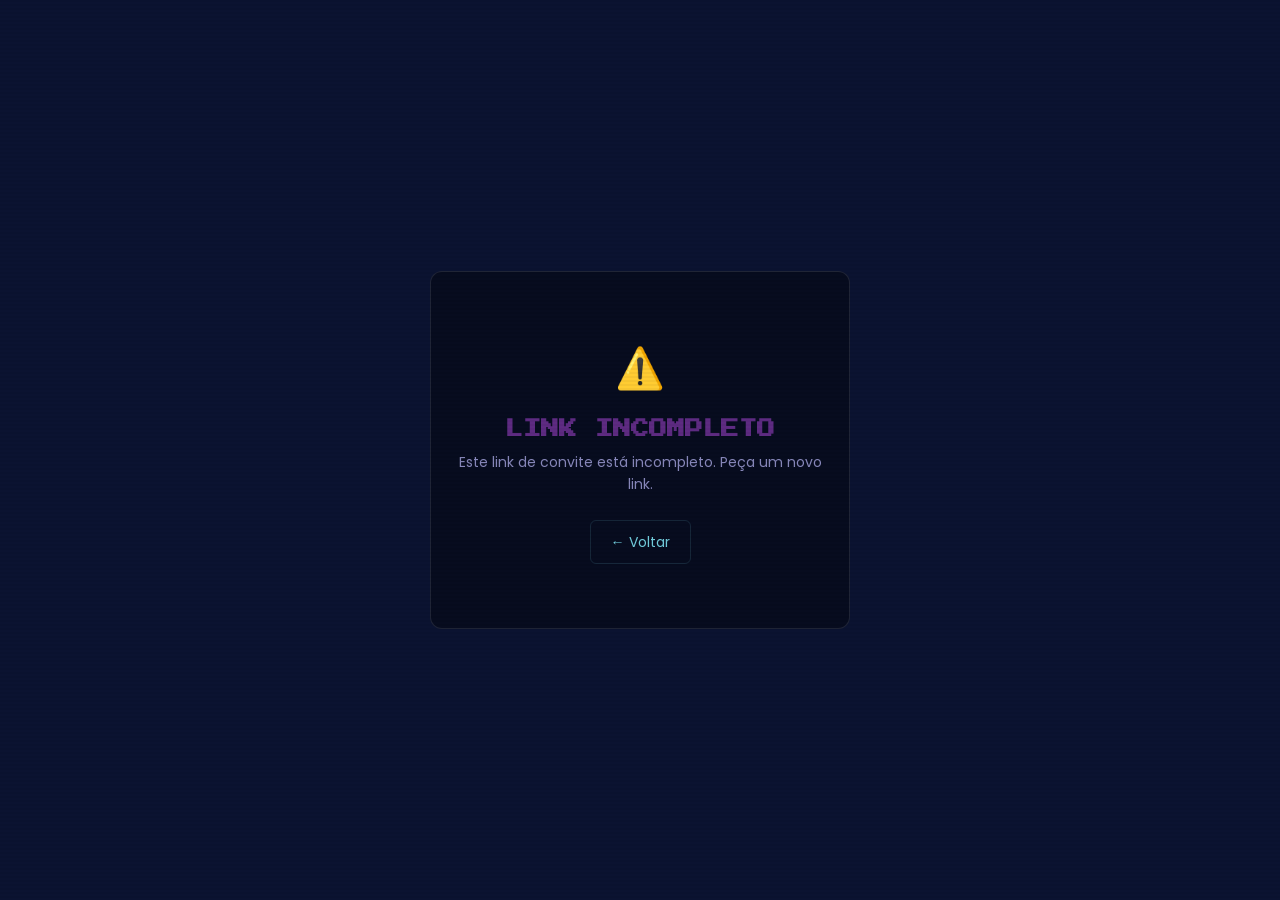
<file: frontend/convite.html>
<!DOCTYPE html>
<html lang="pt-BR">
<head>
  <meta charset="UTF-8">
  <meta name="viewport" content="width=device-width, initial-scale=1.0">
  <title>Convite — Canal3</title>
  <link rel="stylesheet" href="style.css">
  <link rel="preconnect" href="https://fonts.googleapis.com">
  <link rel="preconnect" href="https://fonts.gstatic.com" crossorigin>
  <link rel="stylesheet" href="https://fonts.googleapis.com/css2?family=Press+Start+2P&family=Poppins:wght@400;600;700&display=swap">
  <style>
    .login-page {
      min-height: 100dvh;
      display: flex;
      flex-direction: column;
      align-items: center;
      justify-content: center;
      padding: var(--space-xl) var(--space-md);
      text-align: center;
    }
    .login-card {
      max-width: 420px;
      width: 100%;
      background: rgba(0,0,0,0.35);
      border: 1px solid rgba(255,255,255,0.1);
      border-radius: var(--radius-md);
      padding: var(--space-2xl) var(--space-lg);
    }
    .login-icon {
      font-size: 40px;
      margin-bottom: var(--space-md);
    }
    .login-titulo {
      font-family: var(--font-display);
      font-size: var(--text-md);
      color: var(--color-primary);
      margin-bottom: var(--space-sm);
      line-height: 1.5;
    }
    .login-msg {
      font-size: var(--text-sm);
      color: var(--color-text-muted);
      line-height: 1.6;
      margin-bottom: var(--space-lg);
    }
    .login-voltar {
      display: inline-block;
      color: var(--color-accent);
      font-size: var(--text-sm);
      text-decoration: none;
      border: 1px solid var(--color-border);
      border-radius: var(--radius-sm, 6px);
      padding: 10px 20px;
      transition: border-color var(--transition);
    }
    .login-voltar:hover { border-color: var(--color-accent); }
    @keyframes girar { to { transform: rotate(360deg); } }
    .login-spinner {
      display: inline-block;
      animation: girar 1s linear infinite;
    }
    .login-btn {
      width: 100%;
      border-radius: var(--radius-sm, 6px);
      padding: 12px 16px;
      font-size: var(--text-sm);
      font-weight: var(--weight-bold);
      cursor: pointer;
      transition: filter var(--transition);
      margin-bottom: var(--space-sm);
    }
    .login-btn:hover { filter: brightness(1.1); }
    .login-btn-google {
      background: #ffffff;
      color: #1f1f1f;
      border: 1px solid rgba(0,0,0,0.1);
      display: flex; align-items: center; justify-content: center; gap: 10px;
    }
    .login-btn-primary {
      background: var(--color-primary);
      color: var(--color-bg, #0b1331);
      border: none;
    }
    .login-divisor {
      display: flex; align-items: center; gap: var(--space-sm);
      margin: var(--space-md) 0;
      color: var(--color-text-muted);
      font-size: var(--text-xs);
    }
    .login-divisor::before, .login-divisor::after {
      content: ''; flex: 1; height: 1px; background: rgba(255,255,255,0.15);
    }
    .login-email-form { display: flex; flex-direction: column; gap: var(--space-sm); margin-bottom: var(--space-sm); }
    .card-input {
      width: 100%;
      padding: 12px var(--space-md);
      background: rgba(0,0,0,0.35);
      border: var(--border-width) solid rgba(255,255,255,0.15);
      border-radius: var(--radius-sm);
      color: #fff;
      font-family: var(--font-body);
      font-size: var(--text-sm);
      outline: none;
      -webkit-appearance: none;
    }
    .card-input::placeholder { color: rgba(255,255,255,0.3); }
    .login-email-status {
      font-size: var(--text-xs);
      color: var(--color-text-muted);
      text-align: center;
      min-height: 1em;
    }
  </style>
</head>
<body>

<div class="login-page">
  <div class="login-card">
    <div class="login-icon" id="icon"><span class="login-spinner">⏳</span></div>
    <h1 class="login-titulo" id="titulo">CARREGANDO CONVITE...</h1>
    <p class="login-msg" id="msg">Só um instante.</p>
    <div id="acoes"></div>
    <a href="index.html" class="login-voltar" id="voltar" style="display:none">← Voltar</a>
  </div>
</div>

<script type="module">
const API_URL = 'https://retro-score-ranking-production.up.railway.app';

const params = new URLSearchParams(location.search);
const token = params.get('token');
const nextPath = `/convite.html?token=${encodeURIComponent(token || '')}`;

const elIcon   = document.getElementById('icon');
const elTitulo = document.getElementById('titulo');
const elMsg    = document.getElementById('msg');
const elAcoes  = document.getElementById('acoes');
const elVoltar = document.getElementById('voltar');

const ROLE_LABEL = { admin: 'administradora', moderador: 'moderadora' };

function mostrarErro(titulo, texto) {
  elIcon.innerHTML = '⚠️';
  elTitulo.textContent = titulo;
  elMsg.textContent = texto;
  elVoltar.style.display = 'inline-block';
}

async function carregarProviders() {
  try {
    const resp = await fetch(`${API_URL}/api/auth/providers`);
    return await resp.json();
  } catch {
    return { google: false, magic_link: false };
  }
}

function renderLogin(previa) {
  elIcon.innerHTML = '📨';
  elTitulo.textContent = 'VOCÊ FOI CONVIDADO!';
  elMsg.textContent = `Pra ser ${ROLE_LABEL[previa.role] || previa.role} da Arena "${previa.arena_nome}", entre com ${previa.email}.`;

  elAcoes.innerHTML = `
    <button class="login-btn login-btn-google" id="btn-google" style="display:none">
      <svg width="18" height="18" viewBox="0 0 18 18"><path fill="#4285F4" d="M17.64 9.2c0-.64-.06-1.25-.16-1.84H9v3.48h4.84a4.14 4.14 0 0 1-1.8 2.72v2.26h2.9c1.7-1.57 2.7-3.88 2.7-6.62z"/><path fill="#34A853" d="M9 18c2.43 0 4.47-.8 5.96-2.18l-2.9-2.26c-.8.54-1.84.86-3.06.86-2.35 0-4.34-1.59-5.05-3.72H.96v2.33A9 9 0 0 0 9 18z"/><path fill="#FBBC05" d="M3.95 10.7A5.4 5.4 0 0 1 3.67 9c0-.59.1-1.17.28-1.7V4.97H.96A9 9 0 0 0 0 9c0 1.45.35 2.83.96 4.03l2.99-2.33z"/><path fill="#EA4335" d="M9 3.58c1.32 0 2.5.45 3.44 1.35l2.58-2.58C13.46.89 11.43 0 9 0A9 9 0 0 0 .96 4.97l2.99 2.33C4.66 5.17 6.65 3.58 9 3.58z"/></svg>
      Continuar com Google
    </button>
    <div class="login-divisor" id="divisor" style="display:none"><span>ou</span></div>
    <div class="login-email-form" id="email-form" style="display:none">
      <input type="email" class="card-input" id="email-input" placeholder="${previa.email}" autocomplete="email">
      <button class="login-btn login-btn-primary" id="btn-email">Enviar link de acesso</button>
    </div>
    <p class="login-email-status" id="email-status"></p>
  `;

  carregarProviders().then(providers => {
    document.getElementById('btn-google').style.display = providers.google ? 'flex' : 'none';
    document.getElementById('divisor').style.display = (providers.google && providers.magic_link) ? 'flex' : 'none';
    document.getElementById('email-form').style.display = providers.magic_link ? 'flex' : 'none';
  });

  document.getElementById('btn-google').addEventListener('click', () => {
    window.location.href = `${API_URL}/api/auth/google/start?next=${encodeURIComponent(nextPath)}`;
  });

  document.getElementById('btn-email').addEventListener('click', async () => {
    const input  = document.getElementById('email-input');
    const status = document.getElementById('email-status');
    const email  = input.value.trim() || previa.email;
    status.textContent = 'Enviando...';
    try {
      const resp = await fetch(`${API_URL}/api/auth/magic-link/request`, {
        method: 'POST',
        headers: { 'Content-Type': 'application/json' },
        body: JSON.stringify({ email, next: nextPath }),
      });
      const data = await resp.json();
      status.textContent = data.mensagem || 'Se esse e-mail existir, enviamos um link de acesso.';
    } catch {
      status.textContent = 'Não foi possível enviar agora. Tente de novo em instantes.';
    }
  });
}

function renderEmailDivergente(sessao, previa) {
  elIcon.innerHTML = '🔒';
  elTitulo.textContent = 'CONTA ERRADA';
  elMsg.textContent = `Este convite foi enviado para ${previa.email}, mas você está logado como ${sessao.email}. Saia e entre com a conta certa.`;
  elAcoes.innerHTML = `<button class="login-btn login-btn-primary" id="btn-sair">Sair e trocar de conta</button>`;
  document.getElementById('btn-sair').addEventListener('click', async () => {
    await fetch(`${API_URL}/api/auth/logout`, { method: 'POST', credentials: 'include' });
    location.reload();
  });
}

function renderAceitar(previa) {
  elIcon.innerHTML = '✅';
  elTitulo.textContent = 'TUDO PRONTO';
  elMsg.textContent = `Confirmar: virar ${ROLE_LABEL[previa.role] || previa.role} da Arena "${previa.arena_nome}"?`;
  elAcoes.innerHTML = `<button class="login-btn login-btn-primary" id="btn-aceitar">Aceitar convite</button>`;
  document.getElementById('btn-aceitar').addEventListener('click', async () => {
    const btn = document.getElementById('btn-aceitar');
    btn.disabled = true;
    btn.textContent = 'Aceitando...';
    try {
      const resp = await fetch(`${API_URL}/api/convites/${encodeURIComponent(token)}/aceitar`, {
        method: 'POST',
        credentials: 'include',
      });
      if (!resp.ok) {
        const d = await resp.json().catch(() => ({}));
        mostrarErro('NÃO FOI POSSÍVEL ACEITAR', d.detail || 'Tente novamente.');
        return;
      }
      elIcon.innerHTML = '🎉';
      elTitulo.textContent = 'BEM-VINDO(A)!';
      elMsg.textContent = 'Convite aceito. Redirecionando pro painel...';
      elAcoes.innerHTML = '';
      setTimeout(() => { location.href = 'admin.html'; }, 1500);
    } catch {
      mostrarErro('NÃO FOI POSSÍVEL ACEITAR', 'Tente novamente em instantes.');
    }
  });
}

async function iniciar() {
  if (!token) {
    mostrarErro('LINK INCOMPLETO', 'Este link de convite está incompleto. Peça um novo link.');
    return;
  }

  const previaResp = await fetch(`${API_URL}/api/convites/${encodeURIComponent(token)}`);
  if (!previaResp.ok) {
    mostrarErro('CONVITE INVÁLIDO', 'Este convite não existe mais, expirou ou já foi usado.');
    return;
  }
  const previa = await previaResp.json();

  let sessao = null;
  try {
    const sessaoResp = await fetch(`${API_URL}/api/auth/session`, { credentials: 'include' });
    if (sessaoResp.ok) sessao = await sessaoResp.json();
  } catch { /* sem sessão — segue sem */ }

  if (!sessao) {
    renderLogin(previa);
    return;
  }

  if ((sessao.email || '').trim().toLowerCase() !== previa.email) {
    renderEmailDivergente(sessao, previa);
    return;
  }

  renderAceitar(previa);
}

iniciar();
</script>

</body>
</html>
</file>
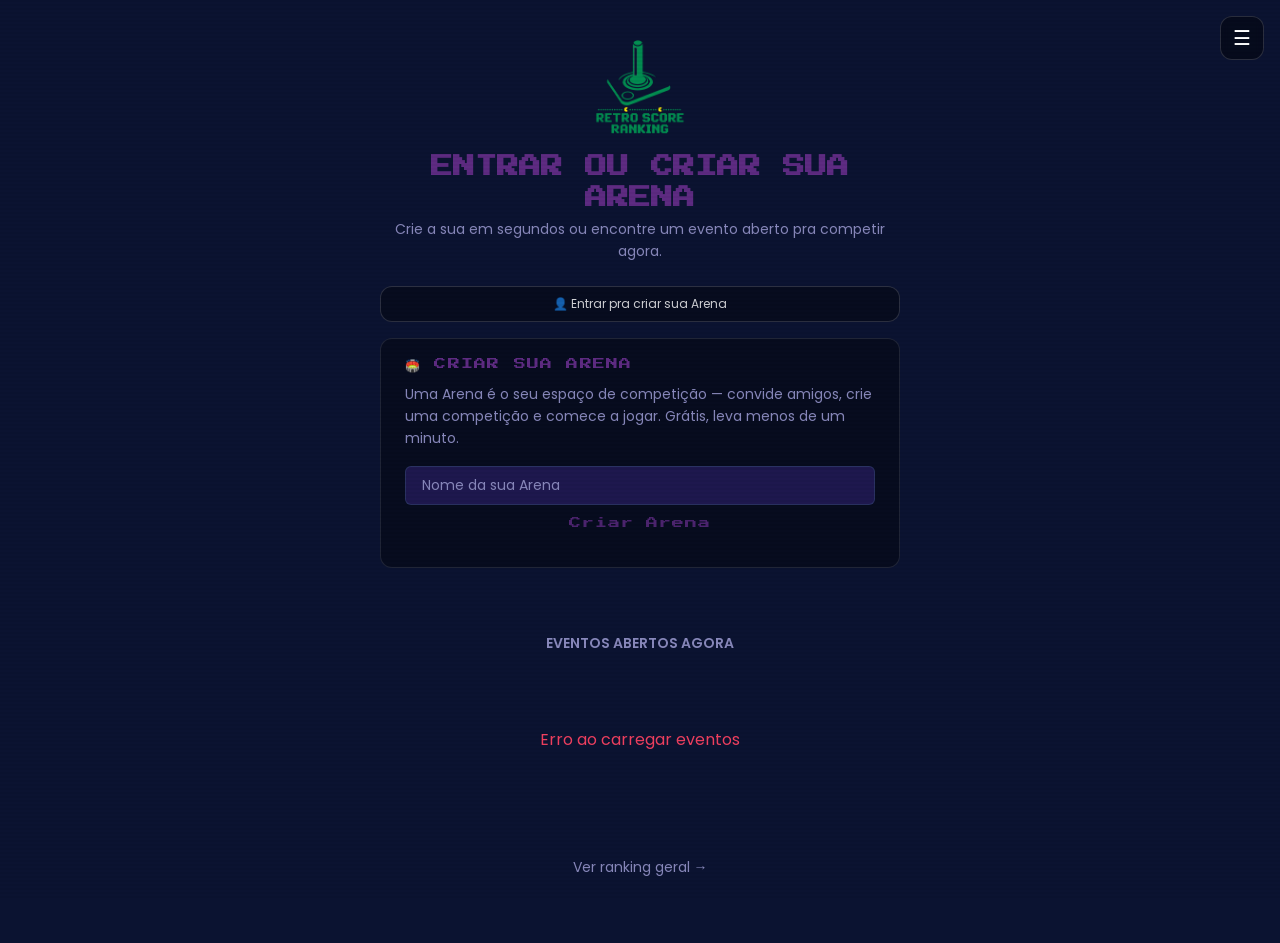
<file: frontend/login.html>
<!DOCTYPE html>
<html lang="pt-BR">
<head>
  <meta charset="UTF-8">
  <meta name="viewport" content="width=device-width, initial-scale=1.0, maximum-scale=1.0, user-scalable=no">
  <meta name="mobile-web-app-capable" content="yes">
  <meta name="theme-color" content="#0b1331">
  <title>Retro Score — Entrar / Criar Arena</title>
  <link rel="stylesheet" href="style.css">
  <!-- Pré-carrega fontes principais para evitar flash e atraso -->
  <link rel="preconnect" href="https://fonts.googleapis.com">
  <link rel="preconnect" href="https://fonts.gstatic.com" crossorigin>
  <link rel="stylesheet" href="https://fonts.googleapis.com/css2?family=Press+Start+2P&family=Poppins:wght@400;600;700&family=Orbitron:wght@400;700&family=Share+Tech+Mono&display=swap">
  <style>
    /* ── Página ── */
    .upload-page {
      min-height: 100dvh;
      display: flex;
      flex-direction: column;
      align-items: center;
      padding: var(--space-xl) var(--space-md) var(--space-2xl);
    }

    .page-header {
      text-align: center;
      margin-bottom: var(--space-lg);
      width: 100%;
      max-width: 520px;
    }
    .page-logo {
      height: 96px; width: auto; object-fit: contain;
      display: block; margin: 0 auto var(--space-md);
    }
    .page-title {
      font-family: var(--font-display);
      font-size: var(--text-lg);
      color: var(--color-primary);
      line-height: 1.4; margin-bottom: var(--space-xs);
    }
    .page-subtitle { font-size: var(--text-sm); color: var(--color-text-muted); }

    /* ── Conta / login ── */
    .conta-bar {
      width: 100%;
      max-width: 520px;
      margin-bottom: var(--space-md);
    }
    .conta-status {
      display: flex;
      align-items: center;
      justify-content: center;
      gap: var(--space-sm);
      min-height: 32px;
    }
    .conta-carregando {
      color: var(--color-text-muted);
      font-size: var(--text-xs);
      letter-spacing: 0.1em;
    }
    .conta-info {
      font-size: var(--text-sm);
      color: rgba(255,255,255,0.75);
    }
    .conta-info strong { color: var(--color-primary); }
    .conta-avatar {
      width: 24px; height: 24px;
      border-radius: 50%;
      object-fit: cover;
      border: 1px solid rgba(255,255,255,0.2);
      flex-shrink: 0;
    }
    .conta-sair {
      background: transparent;
      border: none;
      color: var(--color-text-muted);
      font-size: var(--text-xs);
      text-decoration: underline;
      cursor: pointer;
      padding: 4px 8px;
    }
    .conta-entrar-btn {
      background: rgba(0,0,0,0.35);
      border: 1px solid rgba(255,255,255,0.15);
      border-radius: var(--radius-md);
      color: rgba(255,255,255,0.8);
      font-size: var(--text-xs);
      padding: 8px 16px;
      cursor: pointer;
      transition: border-color var(--transition);
      width: 100%;
    }
    .conta-entrar-btn:hover { border-color: var(--color-primary); }

    .login-painel {
      margin-top: var(--space-sm);
      background: rgba(0,0,0,0.35);
      border: 1px solid rgba(255,255,255,0.1);
      border-radius: var(--radius-md);
      padding: var(--space-md);
    }
    .login-painel-texto {
      font-size: var(--text-xs);
      color: var(--color-text-muted);
      text-align: center;
      margin-bottom: var(--space-md);
      line-height: 1.5;
    }
    .login-btn {
      width: 100%;
      border-radius: var(--radius-sm, 6px);
      padding: 10px 16px;
      font-size: var(--text-sm);
      font-weight: var(--weight-bold);
      cursor: pointer;
      transition: filter var(--transition);
    }
    .login-btn:hover { filter: brightness(1.1); }
    .login-btn-google {
      background: #ffffff;
      color: #1f1f1f;
      border: 1px solid rgba(0,0,0,0.1);
      display: flex; align-items: center; justify-content: center; gap: 10px;
    }
    .login-divisor {
      display: flex; align-items: center; gap: var(--space-sm);
      margin: var(--space-md) 0;
      color: var(--color-text-muted);
      font-size: var(--text-xs);
    }
    .login-divisor::before, .login-divisor::after {
      content: ''; flex: 1; height: 1px; background: rgba(255,255,255,0.15);
    }
    .login-email-form { display: flex; flex-direction: column; gap: var(--space-sm); }
    .login-btn-email {
      background: var(--color-primary);
      color: var(--color-bg, #0b1331);
    }
    .login-email-status {
      font-size: var(--text-xs);
      color: var(--color-text-muted);
      text-align: center;
      margin-top: var(--space-sm);
      min-height: 1em;
    }

    /* ── Busca de games ── */
    .games-busca-bar {
      width: 100%;
      max-width: 520px;
      margin-bottom: var(--space-md);
    }
    .games-busca-input {
      width: 100%;
      background: var(--color-bg-surface);
      border: var(--border-width) solid var(--color-border);
      border-radius: var(--radius-sm, 6px);
      color: var(--color-text);
      font-family: var(--font-body);
      font-size: var(--text-sm);
      padding: var(--space-sm) var(--space-md);
      transition: border-color var(--transition);
    }
    .games-busca-input::placeholder { color: var(--color-text-muted); }
    .games-busca-input:focus {
      outline: none;
      border-color: var(--color-primary);
    }
    .games-busca-vazio {
      text-align: center;
      color: var(--color-text-muted);
      font-size: var(--text-sm);
      padding: var(--space-lg) 0;
    }

    /* ── Link direto por game (?game=) ── */
    .voltar-todos-games {
      display: inline-block;
      margin-bottom: var(--space-md);
      color: var(--color-text-muted);
      font-size: var(--text-xs);
      text-decoration: underline;
      cursor: pointer;
    }

    /* ── Link "ver ranking" no card fechado ── */
    .game-ranking-link {
      flex-shrink: 0;
      font-size: var(--text-xs);
      color: var(--color-text-muted);
      text-decoration: none;
      padding: 6px 10px;
      border: 1px solid rgba(255,255,255,0.12);
      border-radius: var(--radius-sm, 6px);
      white-space: nowrap;
      transition: border-color var(--transition), color var(--transition);
    }
    .game-ranking-link:hover {
      border-color: var(--card-primary, var(--color-primary));
      color: var(--card-primary, var(--color-primary));
    }

    /* ── Regras ── */
    .regras-card {
      width: 100%;
      max-width: 520px;
      background: rgba(0,0,0,0.35);
      border: 1px solid rgba(255,255,255,0.1);
      border-radius: var(--radius-md);
      padding: var(--space-md) var(--space-lg);
      margin-bottom: var(--space-lg);
    }
    .regras-titulo {
      font-family: var(--font-display);
      font-size: var(--text-xs);
      color: var(--color-primary);
      letter-spacing: 0.1em;
      margin-bottom: var(--space-sm);
    }
    .regras-lista {
      list-style: none;
      padding: 0; margin: 0;
      display: flex;
      flex-direction: column;
      gap: 8px;
    }
    .regras-lista li {
      font-size: var(--text-sm);
      color: rgba(255,255,255,0.7);
      line-height: 1.6;
      padding-left: 16px;
      position: relative;
    }
    .regras-lista li strong {
      color: var(--color-primary);
      font-weight: 600;
    }
    .regras-lista li::before {
      content: '▸';
      color: var(--color-primary);
      position: absolute;
      left: 0;
      top: 0;
    }
    .regras-expandido {
      display: none;
      margin-top: var(--space-sm);
      padding-top: var(--space-sm);
      border-top: 1px solid rgba(255,255,255,0.08);
    }
    .regras-expandido.aberto { display: block; }
    .regras-expandido li {
      font-size: var(--text-xs);
      color: rgba(255,255,255,0.45);
      line-height: 1.5;
      margin-bottom: 6px;
      padding-left: 14px;
      position: relative;
    }
    .regras-expandido li::before {
      content: '–';
      color: var(--color-primary);
      position: absolute;
      left: 0;
      top: 0;
      opacity: 0.6;
    }
    .regras-toggle {
      background: none;
      border: none;
      color: var(--color-primary);
      font-size: var(--text-xs);
      font-family: var(--font-display);
      letter-spacing: 0.08em;
      cursor: pointer;
      padding: var(--space-xs) 0 0;
      display: flex;
      align-items: center;
      gap: 4px;
      opacity: 0.8;
      transition: opacity 0.2s;
    }
    .regras-toggle:hover { opacity: 1; }
    .regras-toggle-icon { transition: transform 0.25s; display: inline-block; }
    .regras-toggle.aberto .regras-toggle-icon { transform: rotate(180deg); }

    /* ── Lista de games ── */
    .games-lista {
      width: 100%;
      max-width: 520px;
      display: flex;
      flex-direction: column;
      gap: var(--space-sm);
    }

    /* ── Card de game (colapsado) ── */
    .game-card {
      border-radius: var(--radius-md);
      overflow: hidden;
      transition: box-shadow 0.3s ease, opacity 0.3s ease;
      border: var(--border-width) solid var(--color-border);
      background: var(--color-bg-surface);
    }

    /* Quando outro card está expandido, os demais esmaeecem */
    .games-lista.tem-expandido .game-card:not(.expandido) {
      opacity: 0.45;
    }
    .games-lista.tem-expandido .game-card.expandido {
      border-color: var(--card-primary, var(--color-primary));
      box-shadow: 0 0 0 1px var(--card-primary, var(--color-primary));
    }

    /* ── Header do card (sempre visível) ── */
    .game-header {
      display: flex;
      align-items: center;
      gap: var(--space-md);
      padding: var(--space-md) var(--space-lg);
      cursor: pointer;
      transition: background 0.2s;
      position: relative;
    }
    .game-header::before {
      content: '';
      position: absolute;
      left: 0; top: 0; bottom: 0;
      width: 4px;
      background: var(--card-primary, var(--color-primary));
      transition: width 0.2s;
    }
    .game-card.expandido .game-header::before { width: 5px; }
    .game-header:hover { background: rgba(255,255,255,0.03); }

    .game-icone {
      font-size: 28px; line-height: 1;
      flex-shrink: 0; width: 40px; text-align: center;
    }
    .game-icone-img { width: 32px; height: 32px; object-fit: contain; border-radius: 4px; }

    .game-info { flex: 1; min-width: 0; }
    .game-nome {
      font-size: var(--text-md);
      font-weight: var(--weight-bold);
      color: var(--color-text);
      letter-spacing: 0.04em;
    }
    .game-lider {
      font-size: var(--text-xs);
      color: var(--color-text-muted);
      margin-top: 3px;
      display: flex; align-items: center; gap: 6px;
    }
    .lider-score {
      font-family: var(--font-mono);
      color: var(--card-accent, var(--color-accent));
      font-weight: var(--weight-bold);
    }
    .lider-nick { color: var(--color-text-muted); }

    .game-chevron {
      font-size: var(--text-md);
      color: var(--color-text-dim);
      transition: transform 0.3s ease, color 0.2s;
      flex-shrink: 0;
    }
    .game-card.expandido .game-chevron {
      transform: rotate(90deg);
      color: var(--card-primary, var(--color-primary));
    }

    /* ── Corpo expansível do card ── */
    .game-body {
      max-height: 0;
      overflow: hidden;
      transition: max-height 0.45s cubic-bezier(0.4, 0, 0.2, 1);
    }
    .game-card.expandido .game-body {
      max-height: 900px;
    }

    /* ── Conteúdo interno do card (formulário com tema) ── */
    .game-conteudo {
      padding: var(--space-md) var(--space-lg) var(--space-xl);
      border-top: var(--border-width) solid rgba(255,255,255,0.06);
      background: var(--card-bg, var(--color-bg-surface));
      position: relative;
      overflow: hidden;
    }

    /* Imagem de fundo do tema dentro do card */
    .game-conteudo::before {
      content: '';
      position: absolute;
      inset: 0;
      background-image: var(--card-bg-image, none);
      background-size: cover;
      background-position: center;
      opacity: calc(1 - var(--card-overlay, 0.75));
      pointer-events: none;
      z-index: 0;
    }
    .game-conteudo > * { position: relative; z-index: 1; }

    /* ── Formulário dentro do card ── */
    .card-form { display: flex; flex-direction: column; }

    /* Zona de foto */
    .photo-zone {
      position: relative; width: 100%;
      aspect-ratio: 4/3;
      background: rgba(0,0,0,0.3);
      border: var(--border-width) dashed rgba(255,255,255,0.2);
      border-radius: var(--radius-md);
      display: flex; flex-direction: column;
      align-items: center; justify-content: center;
      gap: var(--space-sm); cursor: pointer;
      overflow: hidden; transition: border-color 0.2s;
      margin-bottom: var(--space-md);
    }
    .photo-zone:hover { border-color: rgba(255,255,255,0.4); }
    .photo-zone.has-photo { border-style: solid; border-color: var(--card-secondary, var(--color-secondary)); }
    .photo-zone-icon { font-size: 36px; line-height: 1; }
    .photo-zone-text { font-size: var(--text-sm); color: rgba(255,255,255,0.6); text-align: center; padding: 0 var(--space-md); line-height: 1.5; }
    .photo-zone-badge { font-size: var(--text-xs); font-weight: var(--weight-bold); letter-spacing: 0.1em; text-transform: uppercase; color: var(--card-secondary, var(--color-secondary)); border: 1px solid var(--card-secondary, var(--color-secondary)); border-radius: var(--radius-full); padding: 3px 10px; }
    .photo-preview { position: absolute; inset: 0; width: 100%; height: 100%; object-fit: cover; }
    .photo-overlay { position: absolute; inset: 0; background: rgba(0,0,0,0.6); display: flex; flex-direction: column; align-items: center; justify-content: center; gap: var(--space-sm); opacity: 0; transition: opacity 0.2s; }
    .photo-zone.has-photo:hover .photo-overlay { opacity: 1; }
    .photo-overlay span { font-size: var(--text-sm); color: #fff; font-weight: var(--weight-bold); }

    /* Campos do card — usam variáveis do tema scoped */
    .card-field { display: flex; flex-direction: column; gap: var(--space-xs); margin-bottom: var(--space-md); }
    .card-label { font-size: var(--text-xs); font-weight: var(--weight-bold); letter-spacing: 0.12em; text-transform: uppercase; color: rgba(255,255,255,0.55); }
    .card-input {
      width: 100%;
      padding: 14px var(--space-md);
      background: rgba(0,0,0,0.35);
      border: var(--border-width) solid rgba(255,255,255,0.15);
      border-radius: var(--radius-sm);
      color: #fff;
      font-family: var(--font-body);
      font-size: var(--text-md);
      outline: none;
      transition: border-color 0.2s;
      -webkit-appearance: none;
    }
    .card-input::placeholder { color: rgba(255,255,255,0.3); }
    .card-input:focus {
      border-color: var(--card-secondary, var(--color-secondary));
      box-shadow: 0 0 0 3px rgba(255,255,255,0.08);
    }

    /* Consentimento dentro do card */
    .card-consent {
      display: flex; align-items: flex-start; gap: var(--space-sm);
      margin-bottom: var(--space-md);
      padding: var(--space-sm) var(--space-md);
      background: rgba(0,0,0,0.25);
      border: var(--border-width) solid rgba(255,255,255,0.1);
      border-radius: var(--radius-sm);
    }
    .card-consent-check {
      flex-shrink: 0; width: 18px; height: 18px;
      margin-top: 2px; cursor: pointer;
      accent-color: var(--card-primary, var(--color-primary));
    }
    .card-consent-text { font-size: var(--text-xs); color: rgba(255,255,255,0.5); line-height: 1.6; }

    /* Botão do card com cor primária do tema */
    .card-btn {
      display: block; width: 100%;
      padding: 16px var(--space-lg);
      background: var(--card-primary, var(--color-primary));
      color: var(--card-bg, #000);
      font-family: var(--font-body);
      font-size: var(--text-base);
      font-weight: var(--weight-bold);
      letter-spacing: 0.08em;
      text-transform: uppercase;
      border-radius: var(--radius-md);
      border: none; cursor: pointer;
      transition: filter 0.15s, transform 0.15s;
    }
    .card-btn:hover { filter: brightness(1.15); }
    .card-btn:active { transform: scale(0.98); }
    .card-btn:disabled { opacity: 0.5; cursor: not-allowed; filter: none; }

    /* Progress bar */
    .card-progress { display: none; flex-direction: column; gap: var(--space-xs); margin-bottom: var(--space-md); }
    .card-progress.visible { display: flex; }
    .progress-track { width: 100%; height: 3px; background: rgba(255,255,255,0.1); border-radius: 3px; overflow: hidden; }
    .progress-fill { height: 100%; background: var(--card-primary, var(--color-primary)); width: 0%; transition: width 0.3s ease; border-radius: 3px; }
    .progress-txt { font-size: var(--text-xs); color: rgba(255,255,255,0.5); text-align: center; letter-spacing: 0.08em; text-transform: uppercase; }

    /* Sucesso dentro do card */
    .card-sucesso {
      display: none;
      flex-direction: column;
      align-items: center;
      text-align: center;
      padding: var(--space-lg) 0;
      gap: var(--space-md);
    }
    .card-sucesso.visible { display: flex; animation: fadeIn 0.4s ease both; }
    .sucesso-icon { font-size: 52px; }
    .sucesso-titulo { font-family: var(--font-display); font-size: var(--text-sm); color: var(--card-secondary, var(--color-secondary)); line-height: 1.5; }
    .sucesso-score { font-family: var(--font-mono); font-size: var(--text-2xl); color: var(--card-primary, var(--color-primary)); font-weight: var(--weight-bold); }
    .sucesso-msg { font-size: var(--text-sm); color: rgba(255,255,255,0.6); max-width: 280px; }
    .sucesso-posicao {
      font-family: var(--font-display);
      font-size: var(--text-lg);
      color: var(--card-primary, var(--color-primary));
      margin: 4px 0 2px;
      letter-spacing: 0.05em;
    }
    .sucesso-posicao span {
      font-size: var(--text-3xl, 2.5rem);
      display: block;
      line-height: 1;
    }
    /* Compartilhamento */
    .share-section {
      width: 100%;
      border-top: 1px solid rgba(255,255,255,0.08);
      padding-top: var(--space-sm);
      margin-top: var(--space-xs);
    }
    .share-label {
      font-size: 9px;
      letter-spacing: 0.12em;
      color: rgba(255,255,255,0.35);
      text-align: center;
      margin-bottom: 8px;
    }
    .share-buttons {
      display: flex;
      gap: 8px;
      justify-content: center;
      flex-wrap: wrap;
    }
    .share-btn {
      display: flex;
      align-items: center;
      gap: 6px;
      padding: 8px 14px;
      border-radius: 8px;
      font-size: 11px;
      font-weight: 600;
      cursor: pointer;
      border: none;
      transition: opacity 0.2s, transform 0.15s;
      text-decoration: none;
    }
    .share-btn:active { transform: scale(0.96); }
    .share-btn-native {
      background: var(--card-primary, var(--color-primary));
      color: #000;
      flex: 1;
    }
    .share-btn-instagram { background: #E1306C; color: white; }
    .share-btn-tiktok    { background: #010101; color: white; border: 1px solid #333; }
    .share-btn-facebook  { background: #1877F2; color: white; }

    .link-pessoal-box {
      width: 100%;
      background: rgba(0,0,0,0.3);
      border: 1px solid rgba(255,255,255,0.1);
      border-radius: 8px;
      padding: 10px 12px;
      margin-top: 8px;
      display: flex;
      align-items: center;
      gap: 8px;
    }
    .link-pessoal-url {
      flex: 1;
      font-size: 10px;
      color: rgba(255,255,255,0.5);
      word-break: break-all;
      line-height: 1.4;
    }
    .link-pessoal-copy {
      background: none;
      border: 1px solid rgba(255,255,255,0.2);
      color: rgba(255,255,255,0.6);
      border-radius: 6px;
      padding: 6px 10px;
      font-size: 10px;
      cursor: pointer;
      white-space: nowrap;
      flex-shrink: 0;
    }
    .link-pessoal-copy:hover { border-color: var(--card-primary, var(--color-primary)); color: var(--card-primary, var(--color-primary)); }

    /* Fogos de artifício */
    @keyframes fogoBurst {
      0%   { transform: translate(-50%,-50%) scale(0); opacity:1; }
      80%  { opacity:1; }
      100% { transform: translate(-50%,-50%) scale(1); opacity:0; }
    }
    .fogo-particle {
      position: fixed;
      width: 8px; height: 8px;
      border-radius: 50%;
      pointer-events: none;
      z-index: 9998;
      animation: fogoQueda linear forwards;
    }
    @keyframes fogoQueda {
      0%   { transform: translateY(0) scale(1); opacity:1; }
      100% { transform: translateY(80px) scale(0.3); opacity:0; }
    }

    .share-rede {
      width: 44px; height: 44px;
      border-radius: 50%;
      border: none;
      display: flex; align-items: center; justify-content: center;
      cursor: pointer;
      color: white;
      transition: transform 0.15s, filter 0.15s;
      padding: 0;
      flex-shrink: 0;
    }
    .share-rede:hover { transform: scale(1.12); filter: brightness(1.2); }
    .share-rede[title="Instagram"] { background: radial-gradient(circle at 30% 107%, #fdf497 0%, #fd5949 45%, #d6249f 60%, #285AEB 90%); }
    .share-rede[title="TikTok"]    { background: #010101; border: 1px solid #444; }
    .share-rede[title="Facebook"]  { background: #1877F2; }
    .share-rede[title="WhatsApp"]  { background: #25D366; }
    .share-rede[title="Salvar imagem"] { background: rgba(255,255,255,0.12); border: 1px solid rgba(255,255,255,0.2); opacity: 0.6; }

    .toast-superado {
      position: fixed;
      bottom: 80px; left: 50%;
      transform: translateX(-50%) translateY(20px);
      background: rgba(20,10,0,0.95);
      border: 1px solid var(--color-primary);
      border-radius: 12px;
      padding: 14px 20px;
      max-width: 320px;
      width: 90%;
      text-align: center;
      opacity: 0;
      transition: opacity 0.3s, transform 0.3s;
      pointer-events: none;
      z-index: 999;
    }
    .toast-superado.show {
      opacity: 1;
      transform: translateX(-50%) translateY(0);
    }
    .toast-superado-titulo {
      font-family: var(--font-display);
      font-size: var(--text-xs);
      color: var(--color-primary);
      letter-spacing: 0.1em;
      margin-bottom: 4px;
    }
    .toast-superado-msg {
      font-size: var(--text-sm);
      color: rgba(255,255,255,0.8);
      line-height: 1.4;
    }

    .sucesso-motivacao {
      font-size: var(--text-sm);
      color: rgba(255,255,255,0.75);
      max-width: 260px;
      line-height: 1.5;
      margin-top: 4px;
      font-style: italic;
    }
    .sucesso-actions { display: flex; flex-direction: column; gap: var(--space-sm); width: 100%; }

    /* ── Links ── */
    .ranking-link {
      display: flex; align-items: center; justify-content: center;
      gap: var(--space-sm); margin-top: var(--space-xl);
      color: var(--color-text-muted); font-size: var(--text-sm);
      text-decoration: none; transition: color 0.2s;
    }
    .ranking-link:hover { color: var(--color-secondary); }

    /* Loading */
    .loading-games { display: flex; flex-direction: column; align-items: center; gap: var(--space-md); padding: var(--space-2xl); color: var(--color-text-muted); }
    .loading-blink { font-family: var(--font-display); font-size: var(--text-sm); animation: blink 1s step-end infinite; }

    input[type="file"] { display: none; }
  </style>
</head>
<body>

<div class="upload-page">
  <div class="page-header animate-slide-up">
    <img src="logo.png" alt="Retro Score Ranking" class="page-logo">
    <h1 class="page-title" id="page-title">ENTRAR OU CRIAR SUA ARENA</h1>
    <p class="page-subtitle" id="page-subtitle">Crie a sua em segundos ou encontre um evento aberto pra competir agora.</p>
  </div>

  <!-- Conta / login — precisa estar logado pra criar uma Arena -->
  <div class="conta-bar animate-slide-up" id="conta-bar">
    <div class="conta-status" id="conta-status">
      <span class="conta-carregando">···</span>
    </div>
  </div>

  <!-- Criar Arena -->
  <div class="regras-card animate-slide-up" id="criar-arena-card">
    <div class="regras-titulo">🏟️ CRIAR SUA ARENA</div>
    <p style="font-size:var(--text-sm);color:var(--color-text-muted);margin-bottom:var(--space-md)">
      Uma Arena é o seu espaço de competição — convide amigos, crie uma competição e comece a jogar. Grátis, leva menos de um minuto.
    </p>
    <input type="text" id="arena-nome-input" class="games-busca-input" placeholder="Nome da sua Arena" maxlength="80" style="margin-bottom:var(--space-sm)">
    <button class="regras-toggle" id="criar-arena-btn" onclick="criarArena()" style="width:100%;justify-content:center">
      <span>Criar Arena</span>
    </button>
    <p id="criar-arena-status" style="font-size:var(--text-xs);margin-top:var(--space-sm);min-height:1.2em"></p>
  </div>

  <!-- Diretório de eventos abertos (Fase 8, ARENA_SPEC.md D.1/D.7) -->
  <div class="page-header animate-slide-up" style="margin-top:var(--space-xl);margin-bottom:var(--space-sm)">
    <p class="page-subtitle" style="font-weight:600">EVENTOS ABERTOS AGORA</p>
  </div>
  <div class="games-lista" id="eventos-abertos-lista">
    <div class="loading-games"><span>Carregando...</span></div>
  </div>

  <a href="ranking.html" class="ranking-link">Ver ranking geral →</a>
</div>

<div class="toast" id="toast"></div>

<script type="module">
import { inserirNav } from './nav.js';

const API_URL = 'https://retro-score-ranking-production.up.railway.app';

inserirNav('login'); // sem entrada correspondente em nav.js LINKS de propósito (mesmo padrão de play.html) — página de ação, "Início" no menu aponta pra index.html (landing)

// ── CONTA / LOGIN (AUTH_SPEC.md §4) ─────────────────────────────
// Criar Arena exige sessão ativa (Fase 8, ARENA_SPEC.md D.2) — login
// resolvido antes de qualquer criação, sem estado transitório de
// "preencha o formulário, autentique depois".

let usuarioAtual = null;
let providersCache = null;
let nickAtualCache = null;

document.addEventListener('DOMContentLoaded', async () => {
  await carregarSessao();
  carregarEventosAbertos();
});

async function carregarSessao() {
  try {
    const resp = await fetch(`${API_URL}/api/auth/session`, { credentials: 'include' });
    if (resp.ok) {
      usuarioAtual = await resp.json();
      await carregarNickAtual();
      renderContaLogado(usuarioAtual);
    } else {
      usuarioAtual = null;
      renderContaDeslogado();
    }
  } catch {
    usuarioAtual = null;
    renderContaDeslogado();
  }
}

// Apelido usado nas pontuações (docs/NICKNAME_SPEC.md) — prioridade
// sobre o nome da conta Google/e-mail na saudação. Mesmo padrão já
// usado em play.html: falha silenciosa, é só conveniência de exibição.
async function carregarNickAtual() {
  try {
    const resp = await fetch(`${API_URL}/api/perfil`, { credentials: 'include' });
    if (resp.ok) {
      const perfil = await resp.json();
      nickAtualCache = perfil.nick_atual || null;
    }
  } catch { /* silencioso */ }
}

function renderContaLogado(usuario) {
  const el = document.getElementById('conta-status');
  const nomeExibicao = nickAtualCache || usuario.nome || usuario.email || 'sua conta';
  const linkPainel = usuario.tem_arena
    ? `<a href="admin.html" class="conta-sair" style="text-decoration:underline">Meu painel</a>`
    : '';
  el.innerHTML = `
    <span class="conta-info">✓ Logado como <strong>${escaparHtml(nomeExibicao)}</strong></span>
    ${linkPainel}
    <a href="perfil.html" class="conta-sair" style="text-decoration:underline">Meu perfil</a>
    <button class="conta-sair" onclick="fazerLogout()">Sair</button>
  `;
}

function renderContaDeslogado() {
  const el = document.getElementById('conta-status');
  el.innerHTML = `
    <button class="conta-entrar-btn" onclick="toggleLoginPainel()">
      👤 Entrar pra criar sua Arena
    </button>
    <div class="login-painel" id="login-painel" style="display:none">
      <p class="login-painel-texto">
        Login é rápido e necessário só pra criar/administrar sua Arena — ver
        ranking e enviar pontuação continua funcionando sem conta.
      </p>
      <button class="login-btn login-btn-google" id="btn-login-google" onclick="loginGoogle()" style="display:none">
        <svg width="18" height="18" viewBox="0 0 18 18"><path fill="#4285F4" d="M17.64 9.2c0-.64-.06-1.25-.16-1.84H9v3.48h4.84a4.14 4.14 0 0 1-1.8 2.72v2.26h2.9c1.7-1.57 2.7-3.88 2.7-6.62z"/><path fill="#34A853" d="M9 18c2.43 0 4.47-.8 5.96-2.18l-2.9-2.26c-.8.54-1.84.86-3.06.86-2.35 0-4.34-1.59-5.05-3.72H.96v2.33A9 9 0 0 0 9 18z"/><path fill="#FBBC05" d="M3.95 10.7A5.4 5.4 0 0 1 3.67 9c0-.59.1-1.17.28-1.7V4.97H.96A9 9 0 0 0 0 9c0 1.45.35 2.83.96 4.03l2.99-2.33z"/><path fill="#EA4335" d="M9 3.58c1.32 0 2.5.45 3.44 1.35l2.58-2.58C13.46.89 11.43 0 9 0A9 9 0 0 0 .96 4.97l2.99 2.33C4.66 5.17 6.65 3.58 9 3.58z"/></svg>
        Continuar com Google
      </button>
      <div class="login-divisor" id="login-divisor" style="display:none"><span>ou</span></div>
      <div class="login-email-form" id="login-email-form" style="display:none">
        <input type="email" class="card-input" id="login-email-input"
               placeholder="seu@email.com" autocomplete="email">
        <button class="login-btn login-btn-email" onclick="loginMagicLink()">Enviar link de acesso</button>
      </div>
      <p class="login-email-status" id="login-email-status"></p>
    </div>
  `;
}

async function carregarProviders() {
  if (providersCache) return providersCache;
  try {
    const resp = await fetch(`${API_URL}/api/auth/providers`);
    providersCache = await resp.json();
  } catch {
    providersCache = { google: false, magic_link: false };
  }
  return providersCache;
}

window.toggleLoginPainel = async function() {
  const painel = document.getElementById('login-painel');
  const visivel = painel.style.display !== 'none';
  painel.style.display = visivel ? 'none' : 'block';
  if (!visivel) {
    const providers = await carregarProviders();
    document.getElementById('btn-login-google').style.display = providers.google ? 'flex' : 'none';
    document.getElementById('login-divisor').style.display =
      (providers.google && providers.magic_link) ? 'flex' : 'none';
    document.getElementById('login-email-form').style.display = providers.magic_link ? 'flex' : 'none';
  }
};

window.loginGoogle = function() {
  // Navegação de página inteira (não fetch) — precisa sair do domínio
  // pro Google e voltar. next=/login.html explícito: sem isso, o
  // fallback de _resolver_redirect_final (auth/router.py) manda pro
  // frontend_base_url puro — hoje a landing de marketing (index.html,
  // D.8), não mais esta página funcional. Perderia o fluxo de criar
  // Arena em andamento.
  window.location.href = `${API_URL}/api/auth/google/start?next=/login.html`;
};

window.loginMagicLink = async function() {
  const input  = document.getElementById('login-email-input');
  const status = document.getElementById('login-email-status');
  const email  = input.value.trim();
  if (!email) return;

  status.textContent = 'Enviando...';
  try {
    const resp = await fetch(`${API_URL}/api/auth/magic-link/request`, {
      method: 'POST',
      headers: { 'Content-Type': 'application/json' },
      body: JSON.stringify({ email }),
    });
    const data = await resp.json();
    status.textContent = data.mensagem || 'Se esse e-mail existir, enviamos um link de acesso.';
    input.value = '';
  } catch {
    status.textContent = 'Não foi possível enviar agora. Tente de novo em instantes.';
  }
};

window.fazerLogout = async function() {
  try {
    await fetch(`${API_URL}/api/auth/logout`, { method: 'POST', credentials: 'include' });
  } catch {}
  usuarioAtual = null;
  renderContaDeslogado();
};

function escaparHtml(texto) {
  const div = document.createElement('div');
  div.textContent = texto;
  return div.innerHTML;
}

function showToast(msg, tipo = 'success') {
  const toast = document.getElementById('toast');
  toast.textContent = msg;
  toast.className = `toast show ${tipo}`;
  setTimeout(() => { toast.className = 'toast'; }, 3500);
}

// ── CRIAR ARENA (Fase 8, ARENA_SPEC.md D.2/D.3) ─────────────────
// Só nome — slug auto-derivado (editável seria refinamento futuro,
// não bloqueante aqui). Colisão/rate-limit/heurística são resolvidos
// inteiramente no backend (POST /api/admin/arenas); esta função só
// traduz os status HTTP em mensagem clara.

function slugify(texto) {
  return texto
    .normalize('NFKD').replace(/[\u0300-\u036f]/g, '')
    .toLowerCase()
    .replace(/[^a-z0-9]+/g, '-')
    .replace(/^-+|-+$/g, '')
    .slice(0, 60);
}

window.criarArena = async function() {
  const input  = document.getElementById('arena-nome-input');
  const status = document.getElementById('criar-arena-status');
  const nome   = input.value.trim();

  if (!nome) {
    status.textContent = 'Digite um nome pra sua Arena.';
    return;
  }
  if (!usuarioAtual) {
    status.textContent = 'Entre com sua conta primeiro (botão acima).';
    await window.toggleLoginPainel();
    return;
  }

  const slug = slugify(nome);
  status.textContent = 'Criando...';

  try {
    const resp = await fetch(`${API_URL}/api/admin/arenas`, {
      method: 'POST',
      credentials: 'include',
      headers: { 'Content-Type': 'application/json' },
      body: JSON.stringify({ nome, slug }),
    });
    const data = await resp.json();

    if (resp.status === 201) {
      status.textContent = `Arena "${data.nome}" criada! Acesse o painel pra configurar.`;
      showToast('Arena criada com sucesso!', 'success');
      input.value = '';
      setTimeout(() => { window.location.href = 'admin.html'; }, 1500);
    } else if (resp.status === 409) {
      status.textContent = data.detail || 'Esse nome já está em uso — tente outro.';
    } else if (resp.status === 429) {
      status.textContent = data.detail || 'Limite de Arenas por dia atingido.';
    } else if (resp.status === 401) {
      status.textContent = 'Sessão expirada — entre novamente.';
      renderContaDeslogado();
    } else {
      status.textContent = data.detail || 'Não foi possível criar agora. Tente de novo.';
    }
  } catch {
    status.textContent = 'Erro de conexão — tente de novo em instantes.';
  }
};

// ── DIRETÓRIO DE EVENTOS ABERTOS ────────────────────────────────

async function carregarEventosAbertos() {
  const el = document.getElementById('eventos-abertos-lista');
  try {
    const resp = await fetch(`${API_URL}/api/arenas/eventos-abertos`);
    const eventos = resp.ok ? await resp.json() : [];

    if (eventos.length === 0) {
      el.innerHTML = `<div class="loading-games"><span>Nenhum evento aberto pra descoberta no momento — peça o link direto de quem organiza.</span></div>`;
      return;
    }

    el.innerHTML = eventos.map(e => `
      <a href="play.html?evento=${encodeURIComponent(e.slug)}" class="game-card" style="text-decoration:none;display:block">
        <div class="game-header">
          <span class="game-icone">
            ${e.logo_url ? `<img class="game-icone-img" src="${escaparHtml(e.logo_url)}" alt="${escaparHtml(e.nome)}">` : '🎮'}
          </span>
          <div class="game-info">
            <div class="game-nome">${escaparHtml(e.nome)}</div>
            <div class="game-lider" style="opacity:0.7">${escaparHtml(e.arena_nome)}</div>
          </div>
          <span class="game-chevron">›</span>
        </div>
      </a>
    `).join('');
  } catch {
    el.innerHTML = `<div class="loading-games"><span style="color:var(--color-error)">Erro ao carregar eventos</span></div>`;
  }
}
</script>

</body>
</html>
</file>
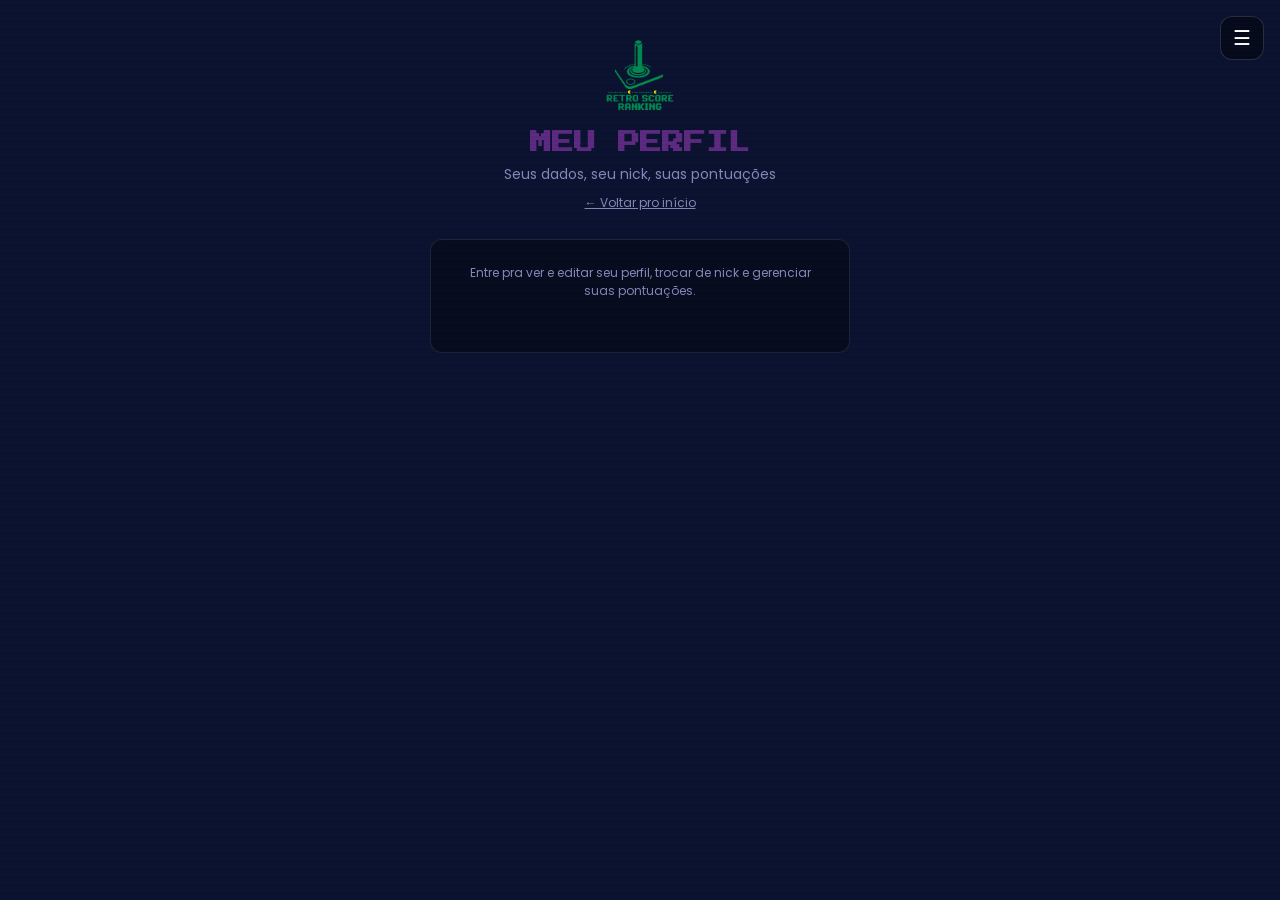
<file: frontend/perfil.html>
<!DOCTYPE html>
<html lang="pt-BR">
<head>
  <meta charset="UTF-8">
  <meta name="viewport" content="width=device-width, initial-scale=1.0, maximum-scale=1.0, user-scalable=no">
  <meta name="mobile-web-app-capable" content="yes">
  <meta name="theme-color" content="#0b1331">
  <title>Meu perfil — Retro Score</title>
  <link rel="stylesheet" href="style.css">
  <link rel="preconnect" href="https://fonts.googleapis.com">
  <link rel="preconnect" href="https://fonts.gstatic.com" crossorigin>
  <link rel="stylesheet" href="https://fonts.googleapis.com/css2?family=Press+Start+2P&family=Poppins:wght@400;600;700&display=swap">
  <style>
    .perfil-page {
      min-height: 100dvh;
      display: flex;
      flex-direction: column;
      align-items: center;
      padding: var(--space-xl) var(--space-md) var(--space-2xl);
    }
    .page-header { text-align: center; margin-bottom: var(--space-lg); width: 100%; max-width: 560px; }
    .page-logo { height: 72px; width: auto; object-fit: contain; display: block; margin: 0 auto var(--space-md); }
    .page-title {
      font-family: var(--font-display);
      font-size: var(--text-lg);
      color: var(--color-primary);
      line-height: 1.4; margin-bottom: var(--space-xs);
    }
    .page-subtitle { font-size: var(--text-sm); color: var(--color-text-muted); }
    .voltar-link {
      display: inline-block;
      margin-top: var(--space-sm);
      color: var(--color-text-muted);
      font-size: var(--text-xs);
      text-decoration: underline;
    }

    .perfil-topo {
      width: 100%; max-width: 560px;
      display: flex; align-items: center; justify-content: space-between;
      gap: var(--space-sm);
      margin-bottom: var(--space-lg);
    }
    .perfil-topo-info { font-size: var(--text-sm); color: rgba(255,255,255,0.75); }
    .perfil-topo-info strong { color: var(--color-primary); }
    .perfil-sair {
      background: transparent; border: none;
      color: var(--color-text-muted); font-size: var(--text-xs);
      text-decoration: underline; cursor: pointer; padding: 4px 8px; white-space: nowrap;
    }

    .perfil-card {
      width: 100%; max-width: 560px;
      background: rgba(0,0,0,0.35);
      border: 1px solid rgba(255,255,255,0.1);
      border-radius: var(--radius-md);
      padding: var(--space-lg);
      margin-bottom: var(--space-lg);
    }
    .perfil-card-titulo {
      font-family: var(--font-display);
      font-size: var(--text-sm);
      color: var(--color-primary);
      letter-spacing: 0.08em;
      margin-bottom: var(--space-md);
    }
    .perfil-card-desc {
      font-size: var(--text-xs);
      color: var(--color-text-muted);
      line-height: 1.5;
      margin-bottom: var(--space-md);
    }
    .field-row { display: flex; gap: var(--space-sm); }
    .field-row .field { flex: 1; }

    /* ── Avatar ── */
    .avatar-grid {
      display: grid;
      grid-template-columns: repeat(auto-fill, minmax(64px, 1fr));
      gap: var(--space-sm);
      margin-bottom: var(--space-md);
    }
    .avatar-opcao {
      aspect-ratio: 1;
      border-radius: var(--radius-sm);
      border: 2px solid transparent;
      overflow: hidden;
      cursor: pointer;
      background: var(--color-bg-surface2);
      transition: border-color var(--transition), transform var(--transition);
      padding: 0;
    }
    .avatar-opcao img { width: 100%; height: 100%; object-fit: cover; display: block; }
    .avatar-opcao:hover { transform: scale(1.05); }
    .avatar-opcao.selecionado { border-color: var(--color-primary); box-shadow: 0 0 12px var(--color-primary-glow); }
    .avatar-vazio { font-size: var(--text-xs); color: var(--color-text-muted); }

    /* ── Nick ── */
    .nick-atual {
      font-size: var(--text-md);
      color: var(--color-text);
      margin-bottom: var(--space-md);
    }
    .nick-atual strong { color: var(--color-secondary); }
    .nick-form { display: flex; gap: var(--space-sm); }
    .nick-form .field-input { flex: 1; }
    .nick-form button { flex-shrink: 0; width: auto; padding: 0 var(--space-lg); }
    .nick-status { font-size: var(--text-xs); color: var(--color-text-muted); margin-top: var(--space-sm); min-height: 1em; }
    .nick-status.error { color: var(--color-error); }

    /* ── Pontuações ── */
    .pontuacoes-lista { display: flex; flex-direction: column; gap: 6px; }
    .pontuacao-item {
      display: flex; align-items: center; justify-content: space-between; gap: var(--space-sm);
      padding: 10px 12px;
      background: var(--color-bg-surface2);
      border-radius: var(--radius-sm);
      border: 1px solid var(--color-border);
      text-decoration: none;
      color: var(--color-text);
      transition: border-color var(--transition);
    }
    .pontuacao-item:hover { border-color: var(--color-border-hover); }
    .pontuacao-info { min-width: 0; }
    .pontuacao-game { font-size: var(--text-sm); font-weight: var(--weight-bold); }
    .pontuacao-meta { font-size: var(--text-xs); color: var(--color-text-muted); margin-top: 2px; }
    .pontuacao-score {
      font-family: var(--font-mono);
      font-size: var(--text-md);
      color: var(--color-secondary);
      white-space: nowrap;
      display: flex; align-items: center; gap: 6px;
    }
    .pontuacoes-vazio { text-align: center; color: var(--color-text-muted); font-size: var(--text-sm); padding: var(--space-lg) 0; }

    /* ── Seguir ── */
    .seguir-tabs { display: flex; gap: var(--space-sm); margin-bottom: var(--space-md); }
    .seguir-tab {
      flex: 1;
      background: var(--color-bg-surface2);
      border: 1px solid var(--color-border);
      border-radius: var(--radius-sm);
      color: var(--color-text-muted);
      font-size: var(--text-xs);
      font-weight: var(--weight-bold);
      letter-spacing: 0.06em;
      text-transform: uppercase;
      padding: 8px;
      cursor: pointer;
      transition: all var(--transition);
    }
    .seguir-tab.active { color: var(--color-primary); border-color: var(--color-primary); }
    .seguir-lista { display: flex; flex-direction: column; gap: 6px; }
    .seguir-item {
      display: flex; align-items: center; justify-content: space-between; gap: var(--space-sm);
      padding: 8px 12px;
      background: var(--color-bg-surface2);
      border-radius: var(--radius-sm);
      border: 1px solid var(--color-border);
    }
    .seguir-item-nome { font-size: var(--text-sm); }
    .seguir-item-desde { font-size: var(--text-xs); color: var(--color-text-muted); }
    .seguir-item-acao {
      background: none; border: 1px solid var(--color-border);
      border-radius: var(--radius-sm); color: var(--color-text-muted);
      font-size: var(--text-xs); padding: 4px 10px; cursor: pointer;
      transition: border-color var(--transition), color var(--transition);
    }
    .seguir-item-acao:hover { border-color: var(--color-error); color: var(--color-error); }

    /* ── Ações / exclusão ── */
    .acao-leve { border-color: rgba(240,192,64,0.3); }
    .acao-perigo {
      border-color: rgba(240,64,96,0.3);
      background: rgba(240,64,96,0.06);
    }
    .acao-perigo .perfil-card-titulo { color: var(--color-error); }
    .btn-perigo {
      display: block; width: 100%;
      padding: var(--space-md) var(--space-lg);
      background: transparent;
      color: var(--color-error);
      font-family: var(--font-body);
      font-size: var(--text-base);
      font-weight: var(--weight-bold);
      letter-spacing: 0.06em;
      text-transform: uppercase;
      border-radius: var(--radius-md);
      border: var(--border-width) solid var(--color-error);
      transition: all var(--transition);
    }
    .btn-perigo:hover { background: rgba(240,64,96,0.15); }
    .exclusao-pendente-aviso {
      font-size: var(--text-sm);
      color: var(--color-warning);
      line-height: 1.6;
      margin-bottom: var(--space-md);
    }
    .exclusao-confirmar { display: none; margin-top: var(--space-md); }
    .exclusao-confirmar.aberto { display: block; }

    /* ── Login gate (não logado) ── */
    .login-painel {
      width: 100%; max-width: 420px;
      background: rgba(0,0,0,0.35);
      border: 1px solid rgba(255,255,255,0.1);
      border-radius: var(--radius-md);
      padding: var(--space-lg);
    }
    .login-btn {
      width: 100%;
      border-radius: var(--radius-sm, 6px);
      padding: 10px 16px;
      font-size: var(--text-sm);
      font-weight: var(--weight-bold);
      cursor: pointer;
      transition: filter var(--transition);
    }
    .login-btn:hover { filter: brightness(1.1); }
    .login-btn-google {
      background: #ffffff; color: #1f1f1f;
      border: 1px solid rgba(0,0,0,0.1);
      display: flex; align-items: center; justify-content: center; gap: 10px;
    }
    .login-divisor {
      display: flex; align-items: center; gap: var(--space-sm);
      margin: var(--space-md) 0;
      color: var(--color-text-muted);
      font-size: var(--text-xs);
    }
    .login-divisor::before, .login-divisor::after { content: ''; flex: 1; height: 1px; background: rgba(255,255,255,0.15); }
    .login-email-form { display: flex; flex-direction: column; gap: var(--space-sm); }
    .login-btn-email { background: var(--color-primary); color: var(--color-bg, #0b1331); }
    .login-email-status { font-size: var(--text-xs); color: var(--color-text-muted); text-align: center; margin-top: var(--space-sm); min-height: 1em; }

    .carregando { text-align: center; color: var(--color-text-muted); font-size: var(--text-sm); padding: var(--space-2xl) 0; }

    input[type="file"] { display: none; }
  </style>
</head>
<body>

<div class="perfil-page">
  <div class="page-header animate-slide-up">
    <img src="logo.png" alt="Retro Score Ranking" class="page-logo">
    <h1 class="page-title">MEU PERFIL</h1>
    <p class="page-subtitle">Seus dados, seu nick, suas pontuações</p>
    <a href="index.html" class="voltar-link">← Voltar pro início</a>
  </div>

  <div id="conteudo">
    <div class="carregando">···</div>
  </div>
</div>

<div class="toast" id="toast"></div>

<script type="module">
import { inserirNav } from './nav.js';

const API_URL = 'https://retro-score-ranking-production.up.railway.app';

let perfilAtual = null;
let avataresCache = [];
let providersCache = null;

inserirNav('perfil');
document.addEventListener('DOMContentLoaded', carregar);

async function carregar() {
  try {
    const resp = await fetch(`${API_URL}/api/perfil`, { credentials: 'include' });
    if (!resp.ok) { renderLoginGate(); return; }
    perfilAtual = await resp.json();
    await Promise.all([carregarAvatares(), renderPerfil()]);
  } catch {
    renderLoginGate();
  }
}

// ── LOGIN GATE (sem sessão) ─────────────────────────────────────
function renderLoginGate() {
  document.getElementById('conteudo').innerHTML = `
    <div class="login-painel animate-slide-up">
      <p class="perfil-card-desc" style="text-align:center">
        Entre pra ver e editar seu perfil, trocar de nick e gerenciar suas pontuações.
      </p>
      <button class="login-btn login-btn-google" id="btn-login-google" onclick="loginGoogle()" style="display:none">
        <svg width="18" height="18" viewBox="0 0 18 18"><path fill="#4285F4" d="M17.64 9.2c0-.64-.06-1.25-.16-1.84H9v3.48h4.84a4.14 4.14 0 0 1-1.8 2.72v2.26h2.9c1.7-1.57 2.7-3.88 2.7-6.62z"/><path fill="#34A853" d="M9 18c2.43 0 4.47-.8 5.96-2.18l-2.9-2.26c-.8.54-1.84.86-3.06.86-2.35 0-4.34-1.59-5.05-3.72H.96v2.33A9 9 0 0 0 9 18z"/><path fill="#FBBC05" d="M3.95 10.7A5.4 5.4 0 0 1 3.67 9c0-.59.1-1.17.28-1.7V4.97H.96A9 9 0 0 0 0 9c0 1.45.35 2.83.96 4.03l2.99-2.33z"/><path fill="#EA4335" d="M9 3.58c1.32 0 2.5.45 3.44 1.35l2.58-2.58C13.46.89 11.43 0 9 0A9 9 0 0 0 .96 4.97l2.99 2.33C4.66 5.17 6.65 3.58 9 3.58z"/></svg>
        Continuar com Google
      </button>
      <div class="login-divisor" id="login-divisor" style="display:none"><span>ou</span></div>
      <div class="login-email-form" id="login-email-form" style="display:none">
        <input type="email" class="field-input" id="login-email-input" placeholder="seu@email.com" autocomplete="email">
        <button class="login-btn login-btn-email" onclick="loginMagicLink()">Enviar link de acesso</button>
      </div>
      <p class="login-email-status" id="login-email-status"></p>
    </div>
  `;
  carregarProvidersLogin();
}

async function carregarProvidersLogin() {
  try {
    const resp = await fetch(`${API_URL}/api/auth/providers`);
    providersCache = await resp.json();
  } catch {
    providersCache = { google: false, magic_link: false };
  }
  document.getElementById('btn-login-google').style.display = providersCache.google ? 'flex' : 'none';
  document.getElementById('login-divisor').style.display =
    (providersCache.google && providersCache.magic_link) ? 'flex' : 'none';
  document.getElementById('login-email-form').style.display = providersCache.magic_link ? 'flex' : 'none';
}

window.loginGoogle = function() {
  window.location.href = `${API_URL}/api/auth/google/start?next=${encodeURIComponent('/perfil.html')}`;
};

window.loginMagicLink = async function() {
  const input  = document.getElementById('login-email-input');
  const status = document.getElementById('login-email-status');
  const email  = input.value.trim();
  if (!email) return;

  status.textContent = 'Enviando...';
  try {
    const resp = await fetch(`${API_URL}/api/auth/magic-link/request`, {
      method: 'POST',
      headers: { 'Content-Type': 'application/json' },
      body: JSON.stringify({ email, next: '/perfil.html' }),
    });
    const data = await resp.json();
    status.textContent = data.mensagem || 'Se esse e-mail existir, enviamos um link de acesso.';
    input.value = '';
  } catch {
    status.textContent = 'Não foi possível enviar agora. Tente de novo em instantes.';
  }
};

window.fazerLogout = async function() {
  try {
    await fetch(`${API_URL}/api/auth/logout`, { method: 'POST', credentials: 'include' });
  } catch {}
  window.location.href = 'index.html';
};

// ── PERFIL (logado) ──────────────────────────────────────────────
async function carregarAvatares() {
  try {
    const resp = await fetch(`${API_URL}/api/avatares`);
    avataresCache = resp.ok ? await resp.json() : [];
  } catch {
    avataresCache = [];
  }
}

async function renderPerfil() {
  const nomeExibicao = perfilAtual.nick_atual || perfilAtual.nome || perfilAtual.email || 'sua conta';

  document.getElementById('conteudo').innerHTML = `
    <div class="perfil-topo animate-slide-up">
      <span class="perfil-topo-info">Logado como <strong>${escapar(nomeExibicao)}</strong></span>
      <button class="perfil-sair" onclick="fazerLogout()">Sair</button>
    </div>

    <div class="perfil-card animate-slide-up">
      <div class="perfil-card-titulo">👤 DADOS PESSOAIS</div>
      <div class="field">
        <label class="field-label">Nome completo</label>
        <input class="field-input" id="pf-nome-completo" value="${escapar(perfilAtual.nome_completo || '')}" placeholder="Seu nome completo" maxlength="120">
      </div>
      <div class="field">
        <label class="field-label">Data de nascimento</label>
        <input class="field-input" type="date" id="pf-nascimento" value="${perfilAtual.data_nascimento || ''}">
      </div>
      <div class="field-row">
        <div class="field">
          <label class="field-label">Cidade</label>
          <input class="field-input" id="pf-cidade" value="${escapar(perfilAtual.cidade || '')}" placeholder="Sua cidade" maxlength="80">
        </div>
        <div class="field" style="max-width:110px">
          <label class="field-label">Estado</label>
          <select class="field-input" id="pf-estado">${optionsEstados(perfilAtual.estado)}</select>
        </div>
      </div>
      <div class="field">
        <label class="field-label">Telefone</label>
        <input class="field-input" id="pf-telefone" value="${escapar(perfilAtual.telefone || '')}" placeholder="(00) 00000-0000" maxlength="20">
      </div>
      <button class="btn-primary" onclick="salvarDados()">Salvar dados</button>
    </div>

    <div class="perfil-card animate-slide-up">
      <div class="perfil-card-titulo">🖼️ AVATAR</div>
      <div class="perfil-card-desc">Escolha uma imagem da galeria — vale mais que sua foto do Google quando definida.</div>
      <div class="avatar-grid" id="avatar-grid">${renderAvatarGrid()}</div>
    </div>

    <div class="perfil-card animate-slide-up">
      <div class="perfil-card-titulo">🎮 NICKNAME</div>
      <div class="nick-atual">
        Nick atual: ${perfilAtual.nick_atual ? `<strong>${escapar(perfilAtual.nick_atual)}</strong>` : '<span style="color:var(--color-text-muted)">nenhum ainda</span>'}
      </div>
      <div class="perfil-card-desc">Trocar de nick libera o antigo pra qualquer pessoa reivindicar. Só é possível trocar de novo depois de 30 dias.</div>
      <div class="nick-form">
        <input class="field-input" id="pf-novo-nick" placeholder="Novo nick">
        <button class="btn-primary" onclick="trocarNick()">Trocar</button>
      </div>
      <div class="nick-status" id="nick-status"></div>
    </div>

    <div class="perfil-card animate-slide-up">
      <div class="perfil-card-titulo">🏆 MINHAS PONTUAÇÕES</div>
      <div class="pontuacoes-lista" id="pontuacoes-lista">
        <div class="carregando">Carregando...</div>
      </div>
    </div>

    <div class="perfil-card animate-slide-up">
      <div class="perfil-card-titulo">👥 SEGUINDO</div>
      <div class="perfil-card-desc">
        Siga jogadores a partir do ranking (botão "+ seguir" nas pontuações) — quando alguém que
        você segue te superar num game que vocês dois jogam, você vê aqui no próximo login.
      </div>
      <div class="seguir-tabs">
        <button class="seguir-tab active" data-lista="seguindo" onclick="trocarAbaSeguir(this)">Sigo</button>
        <button class="seguir-tab" data-lista="seguidores" onclick="trocarAbaSeguir(this)">Me seguem</button>
      </div>
      <div class="seguir-lista" id="seguir-lista">
        <div class="carregando">Carregando...</div>
      </div>
    </div>

    <div class="perfil-card acao-leve animate-slide-up">
      <div class="perfil-card-titulo">⬇ DESATIVAR PONTUAÇÕES</div>
      <div class="perfil-card-desc">
        Some do ranking sem excluir sua conta — reversível, um admin pode restaurar depois se você pedir.
      </div>
      <button class="btn-ghost" onclick="desativarPontuacoes()">Desativar todas as minhas pontuações</button>
    </div>

    <div class="perfil-card acao-perigo animate-slide-up" id="card-exclusao">
      ${renderCardExclusao()}
    </div>
  `;

  carregarPontuacoes();
  carregarSeguir('seguindo');
}

function optionsEstados(atual) {
  const estados = ['AC','AL','AP','AM','BA','CE','DF','ES','GO','MA','MT','MS','MG','PA','PB','PR','PE','PI','RJ','RN','RS','RO','RR','SC','SP','SE','TO'];
  return '<option value="">—</option>' + estados.map(uf =>
    `<option value="${uf}" ${uf === atual ? 'selected' : ''}>${uf}</option>`
  ).join('');
}

function renderAvatarGrid() {
  if (avataresCache.length === 0) {
    return `<div class="avatar-vazio">Nenhum avatar disponível ainda.</div>`;
  }
  return avataresCache.map(a => `
    <button class="avatar-opcao ${a.id === perfilAtual.avatar_id ? 'selecionado' : ''}"
            title="${escapar(a.nome)}" onclick="escolherAvatar('${a.id}')">
      <img src="${escapar(a.url)}" alt="${escapar(a.nome)}" loading="lazy">
    </button>
  `).join('');
}

window.escolherAvatar = async function(avatarId) {
  try {
    const resp = await apiFetch('/api/perfil', 'PATCH', { avatar_id: avatarId });
    if (resp.ok) {
      perfilAtual = await resp.json();
      document.getElementById('avatar-grid').innerHTML = renderAvatarGrid();
      showToast('Avatar atualizado!', 'success');
    } else {
      showToast('Erro ao trocar avatar', 'error');
    }
  } catch {
    showToast('Erro ao trocar avatar', 'error');
  }
};

window.salvarDados = async function() {
  const dados = {
    nome_completo: document.getElementById('pf-nome-completo').value.trim() || null,
    data_nascimento: document.getElementById('pf-nascimento').value || null,
    cidade: document.getElementById('pf-cidade').value.trim() || null,
    estado: document.getElementById('pf-estado').value || null,
    telefone: document.getElementById('pf-telefone').value.trim() || null,
  };
  // Remove campos vazios — a API só atualiza o que vier no corpo
  Object.keys(dados).forEach(k => { if (dados[k] === null) delete dados[k]; });

  try {
    const resp = await apiFetch('/api/perfil', 'PATCH', dados);
    if (resp.ok) {
      perfilAtual = await resp.json();
      showToast('Dados salvos!', 'success');
    } else {
      showToast('Erro ao salvar dados', 'error');
    }
  } catch {
    showToast('Erro ao salvar dados', 'error');
  }
};

window.trocarNick = async function() {
  const input  = document.getElementById('pf-novo-nick');
  const status = document.getElementById('nick-status');
  const nick   = input.value.trim();
  if (!nick) return;

  status.textContent = '';
  status.classList.remove('error');
  try {
    const resp = await apiFetch('/api/perfil/nick', 'POST', { nick });
    const data = await resp.json();
    if (resp.ok) {
      perfilAtual.nick_atual = data.nick;
      input.value = '';
      showToast('Nick atualizado!', 'success');
      renderPerfil();
    } else {
      status.textContent = data.detail || 'Não foi possível trocar o nick.';
      status.classList.add('error');
    }
  } catch {
    status.textContent = 'Erro ao trocar nick.';
    status.classList.add('error');
  }
};

async function carregarPontuacoes() {
  const el = document.getElementById('pontuacoes-lista');
  try {
    const resp = await apiFetch('/api/perfil/pontuacoes');
    if (!resp.ok) { el.innerHTML = `<div class="pontuacoes-vazio">Erro ao carregar pontuações</div>`; return; }
    const pontuacoes = await resp.json();

    if (pontuacoes.length === 0) {
      el.innerHTML = `<div class="pontuacoes-vazio">Você ainda não enviou nenhuma pontuação logado.</div>`;
      return;
    }

    el.innerHTML = pontuacoes.map(p => {
      const data = new Date(p.criado_em).toLocaleDateString('pt-BR');
      let tag = '';
      if (p.arquivado) tag = ' <span style="color:var(--color-text-muted)">(desativada)</span>';
      else if (p.pendente) tag = ' <span style="color:var(--color-warning)">(em moderação)</span>';
      else if (p.superado) tag = ' <span style="color:var(--color-text-muted)">(superada)</span>';
      return `
        <a class="pontuacao-item" href="ranking.html?evento=${escapar(p.event_slug)}&jogo=${escapar(p.game_slug)}&destaque=${escapar(p.id)}">
          <div class="pontuacao-info">
            <div class="pontuacao-game">${escapar(p.game_nome)}${tag}</div>
            <div class="pontuacao-meta">${escapar(p.event_nome)} · ${escapar(p.arena_nome)} · ${data}</div>
          </div>
          <div class="pontuacao-score">${p.pontuacao.toLocaleString('pt-BR')}</div>
        </a>
      `;
    }).join('');
  } catch {
    el.innerHTML = `<div class="pontuacoes-vazio">Erro ao carregar pontuações</div>`;
  }
}

// ── SEGUIR (docs/SEGUIR_SPEC.md) ────────────────────────────────────────────
let abaSeguirAtual = 'seguindo';

window.trocarAbaSeguir = function(btn) {
  document.querySelectorAll('.seguir-tab').forEach(t => t.classList.remove('active'));
  btn.classList.add('active');
  carregarSeguir(btn.dataset.lista);
};

async function carregarSeguir(lista) {
  abaSeguirAtual = lista;
  const el = document.getElementById('seguir-lista');
  el.innerHTML = `<div class="carregando">Carregando...</div>`;

  const path = lista === 'seguindo' ? '/api/perfil/seguindo' : '/api/perfil/seguidores';
  try {
    const resp = await apiFetch(path);
    if (!resp.ok) { el.innerHTML = `<div class="pontuacoes-vazio">Erro ao carregar</div>`; return; }
    const pessoas = await resp.json();

    if (pessoas.length === 0) {
      el.innerHTML = `<div class="pontuacoes-vazio">${lista === 'seguindo' ? 'Você ainda não segue ninguém.' : 'Ninguém te segue ainda.'}</div>`;
      return;
    }

    el.innerHTML = pessoas.map(p => {
      const nome  = p.nome || p.email || 'Jogador';
      const desde = new Date(p.seguindo_desde).toLocaleDateString('pt-BR');
      const acao  = lista === 'seguindo'
        ? `<button class="seguir-item-acao" onclick="pararDeSeguir('${p.id}')">deixar de seguir</button>`
        : '';
      return `
        <div class="seguir-item">
          <div>
            <div class="seguir-item-nome">${escapar(nome)}</div>
            <div class="seguir-item-desde">desde ${desde}</div>
          </div>
          ${acao}
        </div>
      `;
    }).join('');
  } catch {
    el.innerHTML = `<div class="pontuacoes-vazio">Erro ao carregar</div>`;
  }
}

window.pararDeSeguir = async function(userId) {
  try {
    const resp = await apiFetch(`/api/perfil/seguir/${userId}/cancelar`, 'POST');
    if (resp.ok) {
      showToast('Deixou de seguir', 'success');
      carregarSeguir(abaSeguirAtual);
    } else {
      showToast('Erro ao atualizar', 'error');
    }
  } catch {
    showToast('Erro ao atualizar', 'error');
  }
};

window.desativarPontuacoes = async function() {
  if (!confirm('Desativar TODAS as suas pontuações? Elas somem do ranking, mas isso é reversível — um admin pode restaurar depois.')) return;
  try {
    const resp = await apiFetch('/api/perfil/desativar-pontuacoes', 'POST');
    const data = await resp.json();
    if (resp.ok) {
      showToast(`${data.total_afetadas} pontuações desativadas`, 'success');
      carregarPontuacoes();
    } else {
      showToast('Erro ao desativar pontuações', 'error');
    }
  } catch {
    showToast('Erro ao desativar pontuações', 'error');
  }
};

// ── Exclusão de conta — sempre separada de "desativar pontuações" ──
function renderCardExclusao() {
  if (perfilAtual.exclusao_solicitada_em) {
    const dataSolicitacao = new Date(perfilAtual.exclusao_solicitada_em);
    const dataLimite = new Date(dataSolicitacao.getTime() + 30 * 24 * 60 * 60 * 1000);
    return `
      <div class="perfil-card-titulo">⚠️ EXCLUSÃO DE CONTA SOLICITADA</div>
      <div class="exclusao-pendente-aviso">
        Sua conta será excluída permanentemente em <strong>${dataLimite.toLocaleDateString('pt-BR')}</strong>.
        Até lá você pode cancelar e continuar normalmente.
      </div>
      <button class="btn-ghost" onclick="cancelarExclusao()">Cancelar exclusão</button>
    `;
  }
  return `
    <div class="perfil-card-titulo">🗑️ EXCLUIR CONTA</div>
    <div class="perfil-card-desc">
      Anonimiza seus dados pessoais (nome, e-mail, telefone, etc.) permanentemente, depois de uma
      janela de 30 dias em que você pode desistir. Suas pontuações continuam no ranking, sem seu nome
      associado. Isso é diferente de "desativar pontuações" — não mexe no ranking.
    </div>
    <button class="btn-perigo" onclick="abrirConfirmacaoExclusao()">Excluir minha conta</button>
    <div class="exclusao-confirmar" id="exclusao-confirmar">
      <div class="field">
        <label class="field-label">Digite EXCLUIR para confirmar</label>
        <input class="field-input" id="exclusao-confirmar-input" placeholder="EXCLUIR" autocomplete="off">
      </div>
      <button class="btn-perigo" onclick="confirmarExclusao()">Confirmar exclusão</button>
    </div>
  `;
}

window.abrirConfirmacaoExclusao = function() {
  document.getElementById('exclusao-confirmar').classList.add('aberto');
};

window.confirmarExclusao = async function() {
  const input = document.getElementById('exclusao-confirmar-input');
  if (input.value.trim().toUpperCase() !== 'EXCLUIR') {
    showToast('Digite EXCLUIR pra confirmar', 'error');
    return;
  }
  try {
    const resp = await apiFetch('/api/perfil/exclusao', 'POST');
    const data = await resp.json();
    if (resp.ok) {
      perfilAtual.exclusao_solicitada_em = data.exclusao_solicitada_em;
      document.getElementById('card-exclusao').innerHTML = renderCardExclusao();
      showToast('Exclusão solicitada — você tem 30 dias pra desistir', 'success');
    } else {
      showToast(data.detail || 'Erro ao solicitar exclusão', 'error');
    }
  } catch {
    showToast('Erro ao solicitar exclusão', 'error');
  }
};

window.cancelarExclusao = async function() {
  try {
    const resp = await apiFetch('/api/perfil/exclusao/cancelar', 'POST');
    if (resp.ok) {
      perfilAtual.exclusao_solicitada_em = null;
      document.getElementById('card-exclusao').innerHTML = renderCardExclusao();
      showToast('Exclusão cancelada', 'success');
    } else {
      showToast('Erro ao cancelar exclusão', 'error');
    }
  } catch {
    showToast('Erro ao cancelar exclusão', 'error');
  }
};

// ── HELPERS ────────────────────────────────────────────────────
async function apiFetch(path, method = 'GET', body = null) {
  const opts = {
    method,
    credentials: 'include',
    headers: { 'Content-Type': 'application/json' },
  };
  if (body !== null) opts.body = JSON.stringify(body);
  return fetch(`${API_URL}${path}`, opts);
}

function showToast(msg, tipo = 'success') {
  const t = document.getElementById('toast');
  t.textContent = msg; t.className = `toast ${tipo} show`;
  clearTimeout(t._timer); t._timer = setTimeout(() => t.classList.remove('show'), 3000);
}

function escapar(s = '') {
  return String(s).replace(/&/g,'&amp;').replace(/</g,'&lt;').replace(/>/g,'&gt;').replace(/"/g,'&quot;');
}
</script>

</body>
</html>
</file>
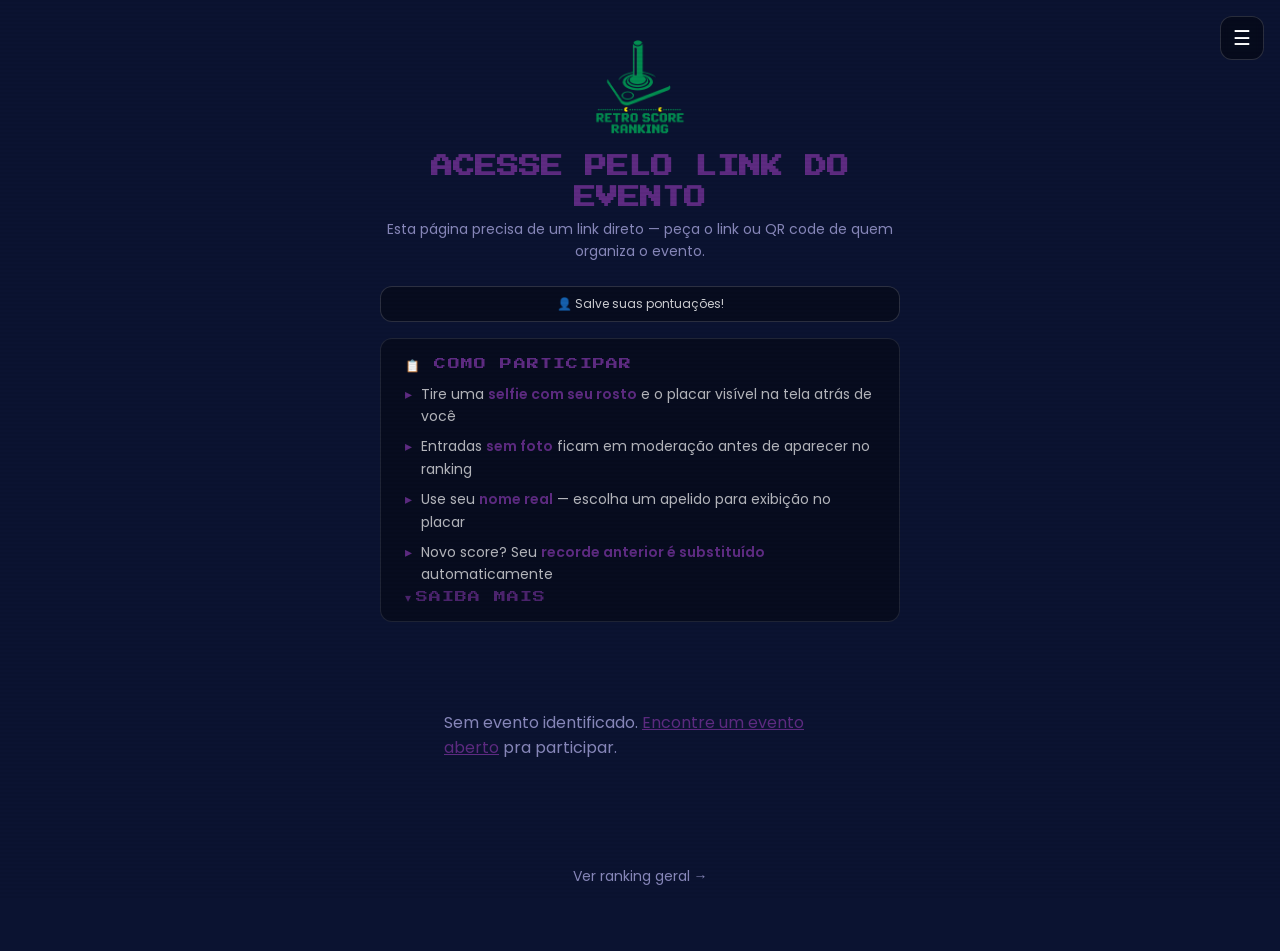
<file: frontend/play.html>
<!DOCTYPE html>
<html lang="pt-BR">
<head>
  <meta charset="UTF-8">
  <meta name="viewport" content="width=device-width, initial-scale=1.0, maximum-scale=1.0, user-scalable=no">
  <meta name="mobile-web-app-capable" content="yes">
  <meta name="theme-color" content="#0b1331">
  <title>Retro Score — Envie sua pontuação</title>
  <link rel="stylesheet" href="style.css">
  <!-- Pré-carrega fontes principais para evitar flash e atraso -->
  <link rel="preconnect" href="https://fonts.googleapis.com">
  <link rel="preconnect" href="https://fonts.gstatic.com" crossorigin>
  <link rel="stylesheet" href="https://fonts.googleapis.com/css2?family=Press+Start+2P&family=Poppins:wght@400;600;700&family=Orbitron:wght@400;700&family=Share+Tech+Mono&display=swap">
  <style>
    /* ── Página ── */
    .upload-page {
      min-height: 100dvh;
      display: flex;
      flex-direction: column;
      align-items: center;
      padding: var(--space-xl) var(--space-md) var(--space-2xl);
    }

    .page-header {
      text-align: center;
      margin-bottom: var(--space-lg);
      width: 100%;
      max-width: 520px;
    }
    .page-logo {
      height: 96px; width: auto; object-fit: contain;
      display: block; margin: 0 auto var(--space-md);
    }
    .page-title {
      font-family: var(--font-display);
      font-size: var(--text-lg);
      color: var(--color-primary);
      line-height: 1.4; margin-bottom: var(--space-xs);
    }
    .page-subtitle { font-size: var(--text-sm); color: var(--color-text-muted); }

    /* ── Conta / login ── */
    .conta-bar {
      width: 100%;
      max-width: 520px;
      margin-bottom: var(--space-md);
    }
    .conta-status {
      display: flex;
      align-items: center;
      justify-content: center;
      gap: var(--space-sm);
      min-height: 32px;
    }
    .conta-carregando {
      color: var(--color-text-muted);
      font-size: var(--text-xs);
      letter-spacing: 0.1em;
    }
    .conta-info {
      font-size: var(--text-sm);
      color: rgba(255,255,255,0.75);
    }
    .conta-info strong { color: var(--color-primary); }
    .conta-avatar {
      width: 24px; height: 24px;
      border-radius: 50%;
      object-fit: cover;
      border: 1px solid rgba(255,255,255,0.2);
      flex-shrink: 0;
    }
    .conta-sair {
      background: transparent;
      border: none;
      color: var(--color-text-muted);
      font-size: var(--text-xs);
      text-decoration: underline;
      cursor: pointer;
      padding: 4px 8px;
    }
    .conta-entrar-btn {
      background: rgba(0,0,0,0.35);
      border: 1px solid rgba(255,255,255,0.15);
      border-radius: var(--radius-md);
      color: rgba(255,255,255,0.8);
      font-size: var(--text-xs);
      padding: 8px 16px;
      cursor: pointer;
      transition: border-color var(--transition);
      width: 100%;
    }
    .conta-entrar-btn:hover { border-color: var(--color-primary); }

    .login-painel {
      margin-top: var(--space-sm);
      background: rgba(0,0,0,0.35);
      border: 1px solid rgba(255,255,255,0.1);
      border-radius: var(--radius-md);
      padding: var(--space-md);
    }
    .login-painel-texto {
      font-size: var(--text-xs);
      color: var(--color-text-muted);
      text-align: center;
      margin-bottom: var(--space-md);
      line-height: 1.5;
    }
    .login-btn {
      width: 100%;
      border-radius: var(--radius-sm, 6px);
      padding: 10px 16px;
      font-size: var(--text-sm);
      font-weight: var(--weight-bold);
      cursor: pointer;
      transition: filter var(--transition);
    }
    .login-btn:hover { filter: brightness(1.1); }
    .login-btn-google {
      background: #ffffff;
      color: #1f1f1f;
      border: 1px solid rgba(0,0,0,0.1);
      display: flex; align-items: center; justify-content: center; gap: 10px;
    }
    .login-divisor {
      display: flex; align-items: center; gap: var(--space-sm);
      margin: var(--space-md) 0;
      color: var(--color-text-muted);
      font-size: var(--text-xs);
    }
    .login-divisor::before, .login-divisor::after {
      content: ''; flex: 1; height: 1px; background: rgba(255,255,255,0.15);
    }
    .login-email-form { display: flex; flex-direction: column; gap: var(--space-sm); }
    .login-btn-email {
      background: var(--color-primary);
      color: var(--color-bg, #0b1331);
    }
    .login-email-status {
      font-size: var(--text-xs);
      color: var(--color-text-muted);
      text-align: center;
      margin-top: var(--space-sm);
      min-height: 1em;
    }

    /* ── Busca de games ── */
    .games-busca-bar {
      width: 100%;
      max-width: 520px;
      margin-bottom: var(--space-md);
    }
    .games-busca-input {
      width: 100%;
      background: var(--color-bg-surface);
      border: var(--border-width) solid var(--color-border);
      border-radius: var(--radius-sm, 6px);
      color: var(--color-text);
      font-family: var(--font-body);
      font-size: var(--text-sm);
      padding: var(--space-sm) var(--space-md);
      transition: border-color var(--transition);
    }
    .games-busca-input::placeholder { color: var(--color-text-muted); }
    .games-busca-input:focus {
      outline: none;
      border-color: var(--color-primary);
    }
    .games-busca-vazio {
      text-align: center;
      color: var(--color-text-muted);
      font-size: var(--text-sm);
      padding: var(--space-lg) 0;
    }

    /* ── Link direto por game (?game=) ── */
    .voltar-todos-games {
      display: inline-block;
      margin-bottom: var(--space-md);
      color: var(--color-text-muted);
      font-size: var(--text-xs);
      text-decoration: underline;
      cursor: pointer;
    }

    /* ── Link "ver ranking" no card fechado ── */
    .game-ranking-link {
      flex-shrink: 0;
      font-size: var(--text-xs);
      color: var(--color-text-muted);
      text-decoration: none;
      padding: 6px 10px;
      border: 1px solid rgba(255,255,255,0.12);
      border-radius: var(--radius-sm, 6px);
      white-space: nowrap;
      transition: border-color var(--transition), color var(--transition);
    }
    .game-ranking-link:hover {
      border-color: var(--card-primary, var(--color-primary));
      color: var(--card-primary, var(--color-primary));
    }

    /* ── Regras ── */
    .regras-card {
      width: 100%;
      max-width: 520px;
      background: rgba(0,0,0,0.35);
      border: 1px solid rgba(255,255,255,0.1);
      border-radius: var(--radius-md);
      padding: var(--space-md) var(--space-lg);
      margin-bottom: var(--space-lg);
    }
    .regras-titulo {
      font-family: var(--font-display);
      font-size: var(--text-xs);
      color: var(--color-primary);
      letter-spacing: 0.1em;
      margin-bottom: var(--space-sm);
    }
    .regras-lista {
      list-style: none;
      padding: 0; margin: 0;
      display: flex;
      flex-direction: column;
      gap: 8px;
    }
    .regras-lista li {
      font-size: var(--text-sm);
      color: rgba(255,255,255,0.7);
      line-height: 1.6;
      padding-left: 16px;
      position: relative;
    }
    .regras-lista li strong {
      color: var(--color-primary);
      font-weight: 600;
    }
    .regras-lista li::before {
      content: '▸';
      color: var(--color-primary);
      position: absolute;
      left: 0;
      top: 0;
    }
    .regras-expandido {
      display: none;
      margin-top: var(--space-sm);
      padding-top: var(--space-sm);
      border-top: 1px solid rgba(255,255,255,0.08);
    }
    .regras-expandido.aberto { display: block; }
    .regras-expandido li {
      font-size: var(--text-xs);
      color: rgba(255,255,255,0.45);
      line-height: 1.5;
      margin-bottom: 6px;
      padding-left: 14px;
      position: relative;
    }
    .regras-expandido li::before {
      content: '–';
      color: var(--color-primary);
      position: absolute;
      left: 0;
      top: 0;
      opacity: 0.6;
    }
    .regras-toggle {
      background: none;
      border: none;
      color: var(--color-primary);
      font-size: var(--text-xs);
      font-family: var(--font-display);
      letter-spacing: 0.08em;
      cursor: pointer;
      padding: var(--space-xs) 0 0;
      display: flex;
      align-items: center;
      gap: 4px;
      opacity: 0.8;
      transition: opacity 0.2s;
    }
    .regras-toggle:hover { opacity: 1; }
    .regras-toggle-icon { transition: transform 0.25s; display: inline-block; }
    .regras-toggle.aberto .regras-toggle-icon { transform: rotate(180deg); }

    /* ── Lista de games ── */
    .games-lista {
      width: 100%;
      max-width: 520px;
      display: flex;
      flex-direction: column;
      gap: var(--space-sm);
    }

    /* ── Card de game (colapsado) ── */
    .game-card {
      border-radius: var(--radius-md);
      overflow: hidden;
      transition: box-shadow 0.3s ease, opacity 0.3s ease;
      border: var(--border-width) solid var(--color-border);
      background: var(--color-bg-surface);
    }

    /* Quando outro card está expandido, os demais esmaeecem */
    .games-lista.tem-expandido .game-card:not(.expandido) {
      opacity: 0.45;
    }
    .games-lista.tem-expandido .game-card.expandido {
      border-color: var(--card-primary, var(--color-primary));
      box-shadow: 0 0 0 1px var(--card-primary, var(--color-primary));
    }

    /* ── Header do card (sempre visível) ── */
    .game-header {
      display: flex;
      align-items: center;
      gap: var(--space-md);
      padding: var(--space-md) var(--space-lg);
      cursor: pointer;
      transition: background 0.2s;
      position: relative;
    }
    .game-header::before {
      content: '';
      position: absolute;
      left: 0; top: 0; bottom: 0;
      width: 4px;
      background: var(--card-primary, var(--color-primary));
      transition: width 0.2s;
    }
    .game-card.expandido .game-header::before { width: 5px; }
    .game-header:hover { background: rgba(255,255,255,0.03); }

    .game-icone {
      font-size: 28px; line-height: 1;
      flex-shrink: 0; width: 40px; text-align: center;
    }
    .game-icone-img { width: 32px; height: 32px; object-fit: contain; border-radius: 4px; }

    .game-info { flex: 1; min-width: 0; }
    .game-nome {
      font-size: var(--text-md);
      font-weight: var(--weight-bold);
      color: var(--color-text);
      letter-spacing: 0.04em;
    }
    .game-lider {
      font-size: var(--text-xs);
      color: var(--color-text-muted);
      margin-top: 3px;
      display: flex; align-items: center; gap: 6px;
    }
    .lider-score {
      font-family: var(--font-mono);
      color: var(--card-accent, var(--color-accent));
      font-weight: var(--weight-bold);
    }
    .lider-nick { color: var(--color-text-muted); }

    .game-chevron {
      font-size: var(--text-md);
      color: var(--color-text-dim);
      transition: transform 0.3s ease, color 0.2s;
      flex-shrink: 0;
    }
    .game-card.expandido .game-chevron {
      transform: rotate(90deg);
      color: var(--card-primary, var(--color-primary));
    }

    /* ── Corpo expansível do card ── */
    .game-body {
      max-height: 0;
      overflow: hidden;
      transition: max-height 0.45s cubic-bezier(0.4, 0, 0.2, 1);
    }
    .game-card.expandido .game-body {
      max-height: 900px;
    }

    /* ── Conteúdo interno do card (formulário com tema) ── */
    .game-conteudo {
      padding: var(--space-md) var(--space-lg) var(--space-xl);
      border-top: var(--border-width) solid rgba(255,255,255,0.06);
      background: var(--card-bg, var(--color-bg-surface));
      position: relative;
      overflow: hidden;
    }

    /* Imagem de fundo do tema dentro do card */
    .game-conteudo::before {
      content: '';
      position: absolute;
      inset: 0;
      background-image: var(--card-bg-image, none);
      background-size: cover;
      background-position: center;
      opacity: calc(1 - var(--card-overlay, 0.75));
      pointer-events: none;
      z-index: 0;
    }
    .game-conteudo > * { position: relative; z-index: 1; }

    /* ── Formulário dentro do card ── */
    .card-form { display: flex; flex-direction: column; }

    /* Zona de foto */
    .photo-zone {
      position: relative; width: 100%;
      aspect-ratio: 4/3;
      background: rgba(0,0,0,0.3);
      border: var(--border-width) dashed rgba(255,255,255,0.2);
      border-radius: var(--radius-md);
      display: flex; flex-direction: column;
      align-items: center; justify-content: center;
      gap: var(--space-sm); cursor: pointer;
      overflow: hidden; transition: border-color 0.2s;
      margin-bottom: var(--space-md);
    }
    .photo-zone:hover { border-color: rgba(255,255,255,0.4); }
    .photo-zone.has-photo { border-style: solid; border-color: var(--card-secondary, var(--color-secondary)); }
    .photo-zone-icon { font-size: 36px; line-height: 1; }
    .photo-zone-text { font-size: var(--text-sm); color: rgba(255,255,255,0.6); text-align: center; padding: 0 var(--space-md); line-height: 1.5; }
    .photo-zone-badge { font-size: var(--text-xs); font-weight: var(--weight-bold); letter-spacing: 0.1em; text-transform: uppercase; color: var(--card-secondary, var(--color-secondary)); border: 1px solid var(--card-secondary, var(--color-secondary)); border-radius: var(--radius-full); padding: 3px 10px; }
    .photo-preview { position: absolute; inset: 0; width: 100%; height: 100%; object-fit: cover; }
    .photo-overlay { position: absolute; inset: 0; background: rgba(0,0,0,0.6); display: flex; flex-direction: column; align-items: center; justify-content: center; gap: var(--space-sm); opacity: 0; transition: opacity 0.2s; }
    .photo-zone.has-photo:hover .photo-overlay { opacity: 1; }
    .photo-overlay span { font-size: var(--text-sm); color: #fff; font-weight: var(--weight-bold); }

    /* Campos do card — usam variáveis do tema scoped */
    .card-field { display: flex; flex-direction: column; gap: var(--space-xs); margin-bottom: var(--space-md); }
    .card-label { font-size: var(--text-xs); font-weight: var(--weight-bold); letter-spacing: 0.12em; text-transform: uppercase; color: rgba(255,255,255,0.55); }
    .card-input {
      width: 100%;
      padding: 14px var(--space-md);
      background: rgba(0,0,0,0.35);
      border: var(--border-width) solid rgba(255,255,255,0.15);
      border-radius: var(--radius-sm);
      color: #fff;
      font-family: var(--font-body);
      font-size: var(--text-md);
      outline: none;
      transition: border-color 0.2s;
      -webkit-appearance: none;
    }
    .card-input::placeholder { color: rgba(255,255,255,0.3); }
    .card-input:focus {
      border-color: var(--card-secondary, var(--color-secondary));
      box-shadow: 0 0 0 3px rgba(255,255,255,0.08);
    }

    /* Consentimento dentro do card */
    .card-consent {
      display: flex; align-items: flex-start; gap: var(--space-sm);
      margin-bottom: var(--space-md);
      padding: var(--space-sm) var(--space-md);
      background: rgba(0,0,0,0.25);
      border: var(--border-width) solid rgba(255,255,255,0.1);
      border-radius: var(--radius-sm);
    }
    .card-consent-check {
      flex-shrink: 0; width: 18px; height: 18px;
      margin-top: 2px; cursor: pointer;
      accent-color: var(--card-primary, var(--color-primary));
    }
    .card-consent-text { font-size: var(--text-xs); color: rgba(255,255,255,0.5); line-height: 1.6; }

    /* Botão do card com cor primária do tema */
    .card-btn {
      display: block; width: 100%;
      padding: 16px var(--space-lg);
      background: var(--card-primary, var(--color-primary));
      color: var(--card-bg, #000);
      font-family: var(--font-body);
      font-size: var(--text-base);
      font-weight: var(--weight-bold);
      letter-spacing: 0.08em;
      text-transform: uppercase;
      border-radius: var(--radius-md);
      border: none; cursor: pointer;
      transition: filter 0.15s, transform 0.15s;
    }
    .card-btn:hover { filter: brightness(1.15); }
    .card-btn:active { transform: scale(0.98); }
    .card-btn:disabled { opacity: 0.5; cursor: not-allowed; filter: none; }

    /* Progress bar */
    .card-progress { display: none; flex-direction: column; gap: var(--space-xs); margin-bottom: var(--space-md); }
    .card-progress.visible { display: flex; }
    .progress-track { width: 100%; height: 3px; background: rgba(255,255,255,0.1); border-radius: 3px; overflow: hidden; }
    .progress-fill { height: 100%; background: var(--card-primary, var(--color-primary)); width: 0%; transition: width 0.3s ease; border-radius: 3px; }
    .progress-txt { font-size: var(--text-xs); color: rgba(255,255,255,0.5); text-align: center; letter-spacing: 0.08em; text-transform: uppercase; }

    /* Sucesso dentro do card */
    .card-sucesso {
      display: none;
      flex-direction: column;
      align-items: center;
      text-align: center;
      padding: var(--space-lg) 0;
      gap: var(--space-md);
    }
    .card-sucesso.visible { display: flex; animation: fadeIn 0.4s ease both; }
    .sucesso-icon { font-size: 52px; }
    .sucesso-titulo { font-family: var(--font-display); font-size: var(--text-sm); color: var(--card-secondary, var(--color-secondary)); line-height: 1.5; }
    .sucesso-score { font-family: var(--font-mono); font-size: var(--text-2xl); color: var(--card-primary, var(--color-primary)); font-weight: var(--weight-bold); }
    .sucesso-msg { font-size: var(--text-sm); color: rgba(255,255,255,0.6); max-width: 280px; }
    .sucesso-posicao {
      font-family: var(--font-display);
      font-size: var(--text-lg);
      color: var(--card-primary, var(--color-primary));
      margin: 4px 0 2px;
      letter-spacing: 0.05em;
    }
    .sucesso-posicao span {
      font-size: var(--text-3xl, 2.5rem);
      display: block;
      line-height: 1;
    }
    /* Compartilhamento */
    .share-section {
      width: 100%;
      border-top: 1px solid rgba(255,255,255,0.08);
      padding-top: var(--space-sm);
      margin-top: var(--space-xs);
    }
    .share-label {
      font-size: 9px;
      letter-spacing: 0.12em;
      color: rgba(255,255,255,0.35);
      text-align: center;
      margin-bottom: 8px;
    }
    .share-buttons {
      display: flex;
      gap: 8px;
      justify-content: center;
      flex-wrap: wrap;
    }
    .share-btn {
      display: flex;
      align-items: center;
      gap: 6px;
      padding: 8px 14px;
      border-radius: 8px;
      font-size: 11px;
      font-weight: 600;
      cursor: pointer;
      border: none;
      transition: opacity 0.2s, transform 0.15s;
      text-decoration: none;
    }
    .share-btn:active { transform: scale(0.96); }
    .share-btn-native {
      background: var(--card-primary, var(--color-primary));
      color: #000;
      flex: 1;
    }
    .share-btn-instagram { background: #E1306C; color: white; }
    .share-btn-tiktok    { background: #010101; color: white; border: 1px solid #333; }
    .share-btn-facebook  { background: #1877F2; color: white; }

    .link-pessoal-box {
      width: 100%;
      background: rgba(0,0,0,0.3);
      border: 1px solid rgba(255,255,255,0.1);
      border-radius: 8px;
      padding: 10px 12px;
      margin-top: 8px;
      display: flex;
      align-items: center;
      gap: 8px;
    }
    .link-pessoal-url {
      flex: 1;
      font-size: 10px;
      color: rgba(255,255,255,0.5);
      word-break: break-all;
      line-height: 1.4;
    }
    .link-pessoal-copy {
      background: none;
      border: 1px solid rgba(255,255,255,0.2);
      color: rgba(255,255,255,0.6);
      border-radius: 6px;
      padding: 6px 10px;
      font-size: 10px;
      cursor: pointer;
      white-space: nowrap;
      flex-shrink: 0;
    }
    .link-pessoal-copy:hover { border-color: var(--card-primary, var(--color-primary)); color: var(--card-primary, var(--color-primary)); }

    /* Fogos de artifício */
    @keyframes fogoBurst {
      0%   { transform: translate(-50%,-50%) scale(0); opacity:1; }
      80%  { opacity:1; }
      100% { transform: translate(-50%,-50%) scale(1); opacity:0; }
    }
    .fogo-particle {
      position: fixed;
      width: 8px; height: 8px;
      border-radius: 50%;
      pointer-events: none;
      z-index: 9998;
      animation: fogoQueda linear forwards;
    }
    @keyframes fogoQueda {
      0%   { transform: translateY(0) scale(1); opacity:1; }
      100% { transform: translateY(80px) scale(0.3); opacity:0; }
    }

    .share-rede {
      width: 44px; height: 44px;
      border-radius: 50%;
      border: none;
      display: flex; align-items: center; justify-content: center;
      cursor: pointer;
      color: white;
      transition: transform 0.15s, filter 0.15s;
      padding: 0;
      flex-shrink: 0;
    }
    .share-rede:hover { transform: scale(1.12); filter: brightness(1.2); }
    .share-rede[title="Instagram"] { background: radial-gradient(circle at 30% 107%, #fdf497 0%, #fd5949 45%, #d6249f 60%, #285AEB 90%); }
    .share-rede[title="TikTok"]    { background: #010101; border: 1px solid #444; }
    .share-rede[title="Facebook"]  { background: #1877F2; }
    .share-rede[title="WhatsApp"]  { background: #25D366; }
    .share-rede[title="Salvar imagem"] { background: rgba(255,255,255,0.12); border: 1px solid rgba(255,255,255,0.2); opacity: 0.6; }

    .toast-superado {
      position: fixed;
      bottom: 80px; left: 50%;
      transform: translateX(-50%) translateY(20px);
      background: rgba(20,10,0,0.95);
      border: 1px solid var(--color-primary);
      border-radius: 12px;
      padding: 14px 20px;
      max-width: 320px;
      width: 90%;
      text-align: center;
      opacity: 0;
      transition: opacity 0.3s, transform 0.3s;
      pointer-events: none;
      z-index: 999;
    }
    .toast-superado.show {
      opacity: 1;
      transform: translateX(-50%) translateY(0);
    }
    .toast-superado-titulo {
      font-family: var(--font-display);
      font-size: var(--text-xs);
      color: var(--color-primary);
      letter-spacing: 0.1em;
      margin-bottom: 4px;
    }
    .toast-superado-msg {
      font-size: var(--text-sm);
      color: rgba(255,255,255,0.8);
      line-height: 1.4;
    }

    .sucesso-motivacao {
      font-size: var(--text-sm);
      color: rgba(255,255,255,0.75);
      max-width: 260px;
      line-height: 1.5;
      margin-top: 4px;
      font-style: italic;
    }
    .sucesso-actions { display: flex; flex-direction: column; gap: var(--space-sm); width: 100%; }

    /* ── Links ── */
    .ranking-link {
      display: flex; align-items: center; justify-content: center;
      gap: var(--space-sm); margin-top: var(--space-xl);
      color: var(--color-text-muted); font-size: var(--text-sm);
      text-decoration: none; transition: color 0.2s;
    }
    .ranking-link:hover { color: var(--color-secondary); }

    /* Loading */
    .loading-games { display: flex; flex-direction: column; align-items: center; gap: var(--space-md); padding: var(--space-2xl); color: var(--color-text-muted); }
    .loading-blink { font-family: var(--font-display); font-size: var(--text-sm); animation: blink 1s step-end infinite; }

    input[type="file"] { display: none; }
  </style>
</head>
<body>

<div class="upload-page">
  <div class="page-header animate-slide-up">
    <img src="logo.png" alt="Retro Score Ranking" class="page-logo">
    <h1 class="page-title" id="page-title">ESCOLHA O JOGO</h1>
    <p class="page-subtitle" id="page-subtitle">Selecione o jogo e envie seu placar</p>
  </div>

  <!-- Conta / login — opcional, protege o nick e guarda histórico -->
  <div class="conta-bar animate-slide-up" id="conta-bar">
    <div class="conta-status" id="conta-status">
      <span class="conta-carregando">···</span>
    </div>
  </div>

  <div class="regras-card animate-slide-up">
    <div class="regras-titulo">📋 COMO PARTICIPAR</div>
    <ul class="regras-lista">
      <li>Tire uma <strong>selfie com seu rosto</strong> e o placar visível na tela atrás de você</li>
      <li>Entradas <strong>sem foto</strong> ficam em moderação antes de aparecer no ranking</li>
      <li>Use seu <strong>nome real</strong> — escolha um apelido para exibição no placar</li>
      <li>Novo score? Seu <strong>recorde anterior é substituído</strong> automaticamente</li>
    </ul>

    <div class="regras-expandido" id="regras-expandido">
      <ul>
        <li>A selfie deve mostrar claramente seu rosto e o placar — fotos cortadas ou ilegíveis serão rejeitadas</li>
        <li>Scores impossíveis ou manipulados digitalmente serão removidos sem aviso</li>
        <li>Um cadastro por pessoa — não é permitido criar múltiplos perfis para ocupar mais posições</li>
        <li>Ao enviar, você concorda que sua foto, apelido e pontuação sejam exibidos publicamente</li>
        <li>A organização reserva o direito de remover qualquer entrada sem necessidade de justificativa</li>
        <li>Dúvidas? Fale com um dos organizadores presentes no evento</li>
      </ul>
    </div>

    <button class="regras-toggle" id="regras-toggle" onclick="toggleRegras()">
      <span class="regras-toggle-icon">▾</span>
      <span id="regras-toggle-label">SAIBA MAIS</span>
    </button>
  </div>

  <!-- Busca de games -->
  <div class="games-busca-bar animate-slide-up">
    <input type="search" id="games-busca-input" class="games-busca-input"
           placeholder="Buscar jogo..." autocomplete="off" aria-label="Buscar jogo">
  </div>

  <!-- Aparece só quando ?game= está na URL (link direto por cabine) -->
  <a href="#" class="voltar-todos-games" id="voltar-todos-games" style="display:none" onclick="mostrarTodosJogos(); return false;">
    ← Ver todos os jogos
  </a>

  <div class="games-lista" id="games-lista">
    <!-- Skeleton — substituto visual enquanto a API responde -->
    <div class="game-card" style="pointer-events:none;opacity:0.4">
      <div class="game-header">
        <span class="game-icone" style="background:var(--color-bg-surface2);border-radius:6px;width:32px;height:32px;display:block"></span>
        <div class="game-info">
          <div style="background:var(--color-bg-surface2);height:16px;width:120px;border-radius:4px;margin-bottom:8px"></div>
          <div style="background:var(--color-bg-surface2);height:12px;width:80px;border-radius:4px"></div>
        </div>
      </div>
    </div>
    <div class="game-card" style="pointer-events:none;opacity:0.3">
      <div class="game-header">
        <span class="game-icone" style="background:var(--color-bg-surface2);border-radius:6px;width:32px;height:32px;display:block"></span>
        <div class="game-info">
          <div style="background:var(--color-bg-surface2);height:16px;width:100px;border-radius:4px;margin-bottom:8px"></div>
          <div style="background:var(--color-bg-surface2);height:12px;width:60px;border-radius:4px"></div>
        </div>
      </div>
    </div>
    <div class="game-card" style="pointer-events:none;opacity:0.2">
      <div class="game-header">
        <span class="game-icone" style="background:var(--color-bg-surface2);border-radius:6px;width:32px;height:32px;display:block"></span>
        <div class="game-info">
          <div style="background:var(--color-bg-surface2);height:16px;width:140px;border-radius:4px;margin-bottom:8px"></div>
          <div style="background:var(--color-bg-surface2);height:12px;width:90px;border-radius:4px"></div>
        </div>
      </div>
    </div>
  </div>

  <a href="ranking.html" class="ranking-link">Ver ranking geral →</a>
</div>

<div class="toast" id="toast"></div>
<input type="file" id="file-input-global" accept="image/jpeg,image/png,image/*">

<script type="module">
import { getTema, aplicarTema } from './temas.js';
import { inserirNav } from './nav.js';

const API_URL = 'https://retro-score-ranking-production.up.railway.app';

inserirNav('play'); // sem entrada correspondente em nav.js LINKS de propósito — não destaca nenhum item, play.html não é destino de navegação por menu (chega-se por link/QR direto de evento)

// Slug do event — vem da URL (?evento=slug). Fase 8 (ARENA_SPEC.md
// D.1): play.html sempre exige esse parâmetro explícito, sem fallback
// nenhum — a descoberta de "pra qual evento ir" migrou inteira pra
// login.html (D.8: index.html virou landing de marketing pura).
// Permite múltiplos events
// simultâneos, cada um com sua própria URL de envio (ex:
// play.html?evento=canal3expo-2027) — ver docs/EVENTOS_SPEC.md.
let EVENT_SLUG = new URLSearchParams(location.search).get('evento');

// Link direto por game (QR na própria cabine) — ver docs/MARCAS_SPEC.md §4.3
const GAME_SLUG_DIRETO = new URLSearchParams(location.search).get('jogo');

let jogosCache   = [];
let lideresCache = {};
let buscaJogosQuery = '';

// Estado por card (indexed by game.id)
const estado = {};
let cardExpandido = null;

// ── INICIALIZAÇÃO ─────────────────────────────────────────────
document.addEventListener('DOMContentLoaded', async () => {
  await Promise.all([carregarConfig(), carregarSessao()]);

  // play.html sempre exige ?evento= explícito na URL (Fase 8,
  // ARENA_SPEC.md D.1) — a lógica de fallback/seleção de arena que
  // existia aqui antes migrou inteira pra descoberta em login.html
  // (D.8). Sem ?evento=, não tenta adivinhar.
  if (EVENT_SLUG) {
    await Promise.all([carregarJogos(), carregarIdentidadeVisual()]);
  } else {
    renderSemEventoNaUrl();
  }
});

function renderSemEventoNaUrl() {
  const tituloEl    = document.getElementById('page-title');
  const subtituloEl = document.getElementById('page-subtitle');
  if (tituloEl)    tituloEl.textContent    = 'ACESSE PELO LINK DO EVENTO';
  if (subtituloEl) subtituloEl.textContent = 'Esta página precisa de um link direto — peça o link ou QR code de quem organiza o evento.';
  const buscaBar = document.getElementById('games-busca-input')?.closest('.games-busca-bar');
  if (buscaBar) buscaBar.style.display = 'none';
  document.getElementById('games-lista').innerHTML =
    `<div class="loading-games"><span>Sem evento identificado. <a href="login.html" style="color:var(--color-primary)">Encontre um evento aberto</a> pra participar.</span></div>`;
}

// ── CONTA / LOGIN (opcional — AUTH_SPEC.md §4) ─────────────────
// Login nunca bloqueia o envio anônimo. Só protege o nick de outra
// pessoa usar, e guarda histórico ligado à conta.

let usuarioAtual = null;
let providersCache = null;

// Nick ativo do perfil + avatar — só pra pré-preencher envios futuros
// (decisão #2 do NICKNAME_SPEC.md), nunca trava o campo. Ver
// docs/BACKLOG_2026.md §2 item 2.3.
let nickAtualCache   = null;
let avatarUrlCache   = null;

async function carregarSessao() {
  try {
    const resp = await fetch(`${API_URL}/api/auth/session`, { credentials: 'include' });
    if (resp.ok) {
      usuarioAtual = await resp.json();
      await carregarNickEAvatar();
      renderContaLogado(usuarioAtual);
      mostrarAtividadeDeQuemSigo();
    } else {
      usuarioAtual = null;
      renderContaDeslogado();
    }
  } catch {
    usuarioAtual = null;
    renderContaDeslogado();
  }
}

// Busca nick_atual (via /api/perfil) e resolve avatar_id → url (via
// /api/avatares, mesmo padrão de perfil.html) — falha silenciosa, é
// só conveniência de preenchimento, nunca bloqueia o envio anônimo.
async function carregarNickEAvatar() {
  try {
    const [rPerfil, rAvatares] = await Promise.all([
      fetch(`${API_URL}/api/perfil`, { credentials: 'include' }),
      fetch(`${API_URL}/api/avatares`),
    ]);
    if (rPerfil.ok) {
      const perfil = await rPerfil.json();
      nickAtualCache = perfil.nick_atual || null;
      if (perfil.avatar_id && rAvatares.ok) {
        const avatares = await rAvatares.json();
        avatarUrlCache = avatares.find(a => a.id === perfil.avatar_id)?.url || null;
      }
    }
  } catch { /* silencioso */ }
}

// Mensagem de superação (docs/SEGUIR_SPEC.md) — compilada aqui, no
// momento em que a sessão é confirmada (decisão #5: não a cada envio
// de score). Falha silenciosa: não é crítico pra usar a página.
async function mostrarAtividadeDeQuemSigo() {
  try {
    const resp = await fetch(`${API_URL}/api/perfil/atividade`, { credentials: 'include' });
    if (!resp.ok) return;
    const atividade = await resp.json();

    atividade.forEach((a, i) => {
      setTimeout(() => {
        showToast(`🏆 ${a.seguido_nome || 'Alguém que você segue'} te superou em ${a.game_nome}!`, 'success');
      }, i * 3500);
    });
  } catch { /* silencioso — não é crítico */ }
}

function renderContaLogado(usuario) {
  const el = document.getElementById('conta-status');
  const nomeExibicao = nickAtualCache || usuario.nome || usuario.email || 'sua conta';
  const avatarHtml = avatarUrlCache
    ? `<img src="${escaparHtml(avatarUrlCache)}" alt="" class="conta-avatar">`
    : '';
  el.innerHTML = `
    ${avatarHtml}
    <span class="conta-info">✓ Logado como <strong>${escaparHtml(nomeExibicao)}</strong></span>
    <a href="perfil.html" class="conta-sair" style="text-decoration:underline">Meu perfil</a>
    <button class="conta-sair" onclick="fazerLogout()">Sair</button>
  `;
}

function renderContaDeslogado() {
  const el = document.getElementById('conta-status');
  el.innerHTML = `
    <button class="conta-entrar-btn" onclick="toggleLoginPainel()">
      👤 Salve suas pontuações!
    </button>
    <div class="login-painel" id="login-painel" style="display:none">
      <p class="login-painel-texto">
        Login é opcional — protege seu nick pra ninguém mais usar, e guarda
        seu histórico de pontuações.
      </p>
      <button class="login-btn login-btn-google" id="btn-login-google" onclick="loginGoogle()" style="display:none">
        <svg width="18" height="18" viewBox="0 0 18 18"><path fill="#4285F4" d="M17.64 9.2c0-.64-.06-1.25-.16-1.84H9v3.48h4.84a4.14 4.14 0 0 1-1.8 2.72v2.26h2.9c1.7-1.57 2.7-3.88 2.7-6.62z"/><path fill="#34A853" d="M9 18c2.43 0 4.47-.8 5.96-2.18l-2.9-2.26c-.8.54-1.84.86-3.06.86-2.35 0-4.34-1.59-5.05-3.72H.96v2.33A9 9 0 0 0 9 18z"/><path fill="#FBBC05" d="M3.95 10.7A5.4 5.4 0 0 1 3.67 9c0-.59.1-1.17.28-1.7V4.97H.96A9 9 0 0 0 0 9c0 1.45.35 2.83.96 4.03l2.99-2.33z"/><path fill="#EA4335" d="M9 3.58c1.32 0 2.5.45 3.44 1.35l2.58-2.58C13.46.89 11.43 0 9 0A9 9 0 0 0 .96 4.97l2.99 2.33C4.66 5.17 6.65 3.58 9 3.58z"/></svg>
        Continuar com Google
      </button>
      <div class="login-divisor" id="login-divisor" style="display:none"><span>ou</span></div>
      <div class="login-email-form" id="login-email-form" style="display:none">
        <input type="email" class="card-input" id="login-email-input"
               placeholder="seu@email.com" autocomplete="email">
        <button class="login-btn login-btn-email" onclick="loginMagicLink()">Enviar link de acesso</button>
      </div>
      <p class="login-email-status" id="login-email-status"></p>
    </div>
  `;
}

async function carregarProviders() {
  if (providersCache) return providersCache;
  try {
    const resp = await fetch(`${API_URL}/api/auth/providers`);
    providersCache = await resp.json();
  } catch {
    providersCache = { google: false, magic_link: false };
  }
  return providersCache;
}

window.toggleLoginPainel = async function() {
  const painel = document.getElementById('login-painel');
  const visivel = painel.style.display !== 'none';
  painel.style.display = visivel ? 'none' : 'block';
  if (!visivel) {
    const providers = await carregarProviders();
    document.getElementById('btn-login-google').style.display = providers.google ? 'flex' : 'none';
    document.getElementById('login-divisor').style.display =
      (providers.google && providers.magic_link) ? 'flex' : 'none';
    document.getElementById('login-email-form').style.display = providers.magic_link ? 'flex' : 'none';
  }
};

window.loginGoogle = function() {
  // Navegação de página inteira (não fetch) — é assim que o fluxo
  // OAuth funciona, precisa sair do domínio pro Google e voltar.
  // next explícito preserva o event atual — sem isso, cai no fallback
  // de _resolver_redirect_final (frontend_base_url puro, a landing de
  // marketing desde D.8), perdendo o contexto de qual event a pessoa
  // estava jogando.
  const next = EVENT_SLUG ? `/play.html?evento=${encodeURIComponent(EVENT_SLUG)}` : '/play.html';
  window.location.href = `${API_URL}/api/auth/google/start?next=${encodeURIComponent(next)}`;
};

window.loginMagicLink = async function() {
  const input  = document.getElementById('login-email-input');
  const status = document.getElementById('login-email-status');
  const email  = input.value.trim();
  if (!email) return;

  status.textContent = 'Enviando...';
  try {
    const resp = await fetch(`${API_URL}/api/auth/magic-link/request`, {
      method: 'POST',
      headers: { 'Content-Type': 'application/json' },
      body: JSON.stringify({ email }),
    });
    const data = await resp.json();
    status.textContent = data.mensagem || 'Se esse e-mail existir, enviamos um link de acesso.';
    input.value = '';
  } catch {
    status.textContent = 'Não foi possível enviar agora. Tente de novo em instantes.';
  }
};

window.fazerLogout = async function() {
  try {
    await fetch(`${API_URL}/api/auth/logout`, { method: 'POST', credentials: 'include' });
  } catch {}
  usuarioAtual = null;
  renderContaDeslogado();
};

function escaparHtml(texto) {
  const div = document.createElement('div');
  div.textContent = texto;
  return div.innerHTML;
}

// ── GAMES + LÍDERES ───────────────────────────────────────────
async function carregarJogos() {
  try {
    // Games são obrigatórios. Líderes são opcionais — falha silenciosa.
    const [rJogos, rLideres] = await Promise.allSettled([
      fetch(`${API_URL}/api/e/${EVENT_SLUG}/games`),
      fetch(`${API_URL}/api/e/${EVENT_SLUG}/ranking/lideres`),
    ]);

    if (rJogos.status === 'rejected' || !rJogos.value.ok) throw new Error();

    jogosCache   = await rJogos.value.json();
    lideresCache = (rLideres.status === 'fulfilled' && rLideres.value.ok)
      ? await rLideres.value.json()
      : {};

    conectarBuscaJogos();
    atualizarListaJogos();
  } catch {
    document.getElementById('games-lista').innerHTML =
      `<div class="loading-games"><span style="color:var(--color-error)">Erro ao carregar jogos</span></div>`;
  }
}

function conectarBuscaJogos() {
  const input = document.getElementById('games-busca-input');
  if (input._conectado) return;
  input._conectado = true;

  // Link direto por game esconde a busca (não faz sentido buscar
  // quando já se sabe exatamente qual game é, ver MARCAS_SPEC.md §4.3)
  if (GAME_SLUG_DIRETO) {
    input.closest('.games-busca-bar').style.display = 'none';
    return;
  }

  let buscaTimeout;
  input.addEventListener('input', (e) => {
    clearTimeout(buscaTimeout);
    buscaTimeout = setTimeout(() => {
      buscaJogosQuery = e.target.value;
      atualizarListaJogos();
    }, 150);
  });
}

function atualizarListaJogos() {
  let jogosParaExibir = jogosCache;

  if (GAME_SLUG_DIRETO) {
    jogosParaExibir = jogosCache.filter(j => j.slug === GAME_SLUG_DIRETO);
    document.getElementById('voltar-todos-games').style.display = 'inline-block';
  } else if (buscaJogosQuery.trim()) {
    const q = buscaJogosQuery.toLowerCase().trim();
    jogosParaExibir = jogosCache.filter(j => j.nome.toLowerCase().includes(q));
  }

  if (jogosParaExibir.length === 0) {
    document.getElementById('games-lista').innerHTML =
      `<div class="games-busca-vazio">Nenhum jogo encontrado para "${escapar(buscaJogosQuery)}"</div>`;
    return;
  }

  renderJogos(jogosParaExibir, lideresCache);

  // Link direto: card já nasce expandido, sem precisar clicar
  if (GAME_SLUG_DIRETO && jogosParaExibir.length === 1) {
    const j = jogosParaExibir[0];
    toggleCard(j.id, j.slug, j.nome);
  }
}

window.mostrarTodosJogos = function() {
  history.replaceState(null, '', location.pathname + `?evento=${EVENT_SLUG}`);
  location.reload();
};

// Scroll infinito client-side (docs/BACKLOG_2026.md §2 item 2.4) — a
// lista inteira já está em memória (jogosCache) e a busca já filtra
// sobre ela toda, sem paginação de servidor. O que muda aqui é só
// RENDERIZAÇÃO progressiva: evita centenas de cards pesados (com tema,
// custom properties, formulário completo) no DOM de uma vez só quando
// o event tem muitos games ativos.
const GAMES_BATCH_SIZE = 20;
let jogosRenderState = { lista: [], lideres: {}, renderizados: 0, observer: null };

function renderCardJogo(j, lideres) {
  const tema    = getTema(j.slug);
  const lider   = lideres[j.id];
  const iconeHtml = tema.assets.icone_url
    ? `<img class="game-icone-img" src="${tema.assets.icone_url}" alt="${escapar(j.nome)}">`
    : (tema.assets.icone || '🎮');

  const liderHtml = lider
    ? `<span class="lider-nick">🥇 ${escapar(lider.nick)}</span>
       <span class="lider-score">${lider.pontuacao.toLocaleString('pt-BR')}</span>`
    : `<span style="opacity:0.4;font-style:italic">sem registros ainda</span>`;

  return `
  <div class="game-card" id="card-${j.id}"
       style="--card-primary:${tema.cores.primary};
              --card-secondary:${tema.cores.secondary};
              --card-accent:${tema.cores.accent};
              --card-bg:${tema.cores.surface};
              --card-bg-image:${tema.assets.bg_image ? `url('${tema.assets.bg_image}')` : 'none'};
              --card-overlay:${tema.assets.bg_overlay || 0.75};
              --card-font-display:${tema.tipografia.font_display};
              --card-font-body:${tema.tipografia.font_body}">
    <div class="game-header" onclick="toggleCard('${j.id}', '${j.slug}', '${escapar(j.nome)}')">
      <span class="game-icone">${iconeHtml}</span>
      <div class="game-info">
        <div class="game-nome">${escapar(j.nome)}</div>
        <div class="game-lider">${liderHtml}</div>
      </div>
      <a href="ranking.html?evento=${EVENT_SLUG}&jogo=${j.slug}" class="game-ranking-link"
         onclick="event.stopPropagation()">Ranking</a>
      <span class="game-chevron">›</span>
    </div>
    <div class="game-body" id="body-${j.id}">
      <div class="game-conteudo" id="conteudo-${j.id}">
        ${renderFormulario(j)}
      </div>
    </div>
  </div>`;
}

function renderJogos(games, lideres) {
  const lista = document.getElementById('games-lista');
  if (!games.length) {
    lista.innerHTML = `<div class="loading-games"><span>Nenhum jogo disponível</span></div>`;
    return;
  }

  // Inicializa estado dos cards (fontes já carregadas no <head>) — pra
  // TODOS os games, não só o primeiro lote: foto/envio dependem disso
  // independente de o card já ter sido renderizado na tela.
  games.forEach(j => {
    estado[j.id] = { fotoFile: null, jogoId: j.id, jogoNome: j.nome, jogoSlug: j.slug };
  });

  if (jogosRenderState.observer) jogosRenderState.observer.disconnect();
  jogosRenderState = { lista: games, lideres, renderizados: 0, observer: null };
  lista.innerHTML = '';
  renderProximoLoteDeJogos();
}

function renderProximoLoteDeJogos() {
  const { lista: games, lideres, renderizados } = jogosRenderState;
  const container = document.getElementById('games-lista');
  const proximoLote = games.slice(renderizados, renderizados + GAMES_BATCH_SIZE);

  document.getElementById('games-scroll-sentinela')?.remove();
  container.insertAdjacentHTML('beforeend', proximoLote.map(j => renderCardJogo(j, lideres)).join(''));
  jogosRenderState.renderizados += proximoLote.length;

  if (jogosRenderState.renderizados >= games.length) return;

  const sentinela = document.createElement('div');
  sentinela.id = 'games-scroll-sentinela';
  sentinela.style.height = '1px';
  container.appendChild(sentinela);

  jogosRenderState.observer = new IntersectionObserver((entries) => {
    if (entries[0].isIntersecting) {
      jogosRenderState.observer.disconnect();
      renderProximoLoteDeJogos();
    }
  });
  jogosRenderState.observer.observe(sentinela);
}

function renderFormulario(j) {
  return `
  <div class="card-form" id="form-${j.id}">
    <div class="photo-zone" id="pz-${j.id}" onclick="abrirFoto('${j.id}')">
      <div class="photo-zone-icon">📷</div>
      <p class="photo-zone-text">Toque para tirar uma foto<br>ou selecionar da galeria</p>
      <span class="photo-zone-badge">JPEG ou PNG · máx 5MB · opcional</span>
      <div class="photo-overlay"><span>✦ Trocar foto</span></div>
    </div>

    <div class="card-field">
      <label class="card-label" for="nome-${j.id}">Nome e sobrenome</label>
      <input class="card-input" type="text" id="nome-${j.id}"
             placeholder="Ex: MARIA SILVA" maxlength="80"
             autocomplete="name" spellcheck="false"
             autocapitalize="characters"
             oninput="this.value=this.value.toUpperCase()"
             style="text-transform:uppercase">
    </div>

    <div class="card-field">
      <label class="card-label" for="nick-${j.id}">Apelido no placar <span style="font-weight:400;opacity:0.55;text-transform:none;letter-spacing:0">(opcional)</span></label>
      <input class="card-input" type="text" id="nick-${j.id}"
             placeholder="Ex: PLAYER1 (padrão: suas iniciais)" maxlength="20"
             autocomplete="off" autocapitalize="characters" spellcheck="false"
             oninput="this.value=this.value.toUpperCase()"
             value="${nickAtualCache ? escapar(nickAtualCache) : ''}"
             style="text-transform:uppercase">
    </div>

    <div class="card-field">
      <label class="card-label" for="score-${j.id}">Pontuação</label>
      <input class="card-input font-mono" type="tel" id="score-${j.id}"
             placeholder="000000" inputmode="numeric"
             oninput="this.value=this.value.replace(/[^0-9]/g,'')">
    </div>

    <div class="card-consent">
      <input type="checkbox" class="card-consent-check" id="consent-${j.id}">
      <label class="card-consent-text" id="lgpd-texto-${j.id}" for="consent-${j.id}" data-lgpd>
        Concordo que minha foto, nome e pontuação sejam exibidos no ranking público
        e armazenados pelo Canal3. Os dados poderão ser mantidos após o encerramento
        do event para fins de histórico e divulgação.
      </label>
    </div>

    <div class="card-progress" id="prog-${j.id}">
      <div class="progress-track"><div class="progress-fill" id="pfill-${j.id}"></div></div>
      <p class="progress-txt" id="ptxt-${j.id}">Enviando...</p>
    </div>

    <button class="card-btn" id="btn-${j.id}" onclick="enviarScore('${j.id}')">
      ▶ ENVIAR PONTUAÇÃO
    </button>
  </div>

  <div class="card-sucesso" id="sucesso-${j.id}">
    <div class="sucesso-icon">🏆</div>
    <h2 class="sucesso-titulo" id="sucesso-titulo-${j.id}">PONTUAÇÃO<br>REGISTRADA!</h2>
    <div class="sucesso-score" id="sucesso-score-${j.id}">0</div>
    <div class="sucesso-posicao" id="sucesso-posicao-${j.id}" style="display:none">
      <span id="sucesso-pos-num-${j.id}"></span>
      <small id="sucesso-pos-label-${j.id}" style="font-size:var(--text-xs);opacity:0.7">LUGAR</small>
    </div>
    <p class="sucesso-motivacao" id="sucesso-motivacao-${j.id}" style="display:none"></p>
    <p class="sucesso-msg" id="sucesso-msg-${j.id}"></p>
    <div class="sucesso-actions" style="flex-direction:row;gap:var(--space-sm)">
      <a href="ranking.html?evento=${EVENT_SLUG}&jogo=${j.slug}" class="card-btn" style="text-decoration:none;text-align:center;flex:1">VER RANKING →</a>
      <button class="card-btn" onclick="resetCard('${j.id}')" style="flex:1;background:transparent;border:var(--border-width) solid var(--card-primary,var(--color-primary));color:var(--card-primary,var(--color-primary))">↺ NOVAMENTE</button>
    </div>

    <div class="share-section" id="share-section-${j.id}" style="display:none">
      <div class="share-label">🔥 MOSTRE SEU RECORDE AO MUNDO!</div>
      <div class="share-buttons">
        <button class="share-btn share-btn-native" onclick="compartilharScore('${j.id}', 'native')" title="Compartilhar">
          <svg width="16" height="16" viewBox="0 0 24 24" fill="currentColor"><path d="M18 16.08c-.76 0-1.44.3-1.96.77L8.91 12.7c.05-.23.09-.46.09-.7s-.04-.47-.09-.7l7.05-4.11c.54.5 1.25.81 2.04.81 1.66 0 3-1.34 3-3s-1.34-3-3-3-3 1.34-3 3c0 .24.04.47.09.7L8.04 9.81C7.5 9.31 6.79 9 6 9c-1.66 0-3 1.34-3 3s1.34 3 3 3c.79 0 1.5-.31 2.04-.81l7.12 4.16c-.05.21-.08.43-.08.65 0 1.61 1.31 2.92 2.92 2.92s2.92-1.31 2.92-2.92-1.31-2.92-2.92-2.92z"/></svg>
          Compartilhar
        </button>
      </div>
      <div class="share-redes" style="display:flex;justify-content:center;gap:12px;margin-top:10px;align-items:center">
        <span style="font-size:9px;color:rgba(255,255,255,0.35);letter-spacing:0.08em;font-family:var(--font-display)">VIA</span>
        <button class="share-rede" onclick="compartilharScore('${j.id}', 'instagram')" title="Instagram">
          <svg width="20" height="20" viewBox="0 0 24 24" fill="currentColor"><path d="M12 2.163c3.204 0 3.584.012 4.85.07 3.252.148 4.771 1.691 4.919 4.919.058 1.265.069 1.645.069 4.849 0 3.205-.012 3.584-.069 4.849-.149 3.225-1.664 4.771-4.919 4.919-1.266.058-1.644.07-4.85.07-3.204 0-3.584-.012-4.849-.07-3.26-.149-4.771-1.699-4.919-4.92-.058-1.265-.07-1.644-.07-4.849 0-3.204.013-3.583.07-4.849.149-3.227 1.664-4.771 4.919-4.919 1.266-.057 1.645-.069 4.849-.069zm0-2.163c-3.259 0-3.667.014-4.947.072-4.358.2-6.78 2.618-6.98 6.98-.059 1.281-.073 1.689-.073 4.948 0 3.259.014 3.668.072 4.948.2 4.358 2.618 6.78 6.98 6.98 1.281.058 1.689.072 4.948.072 3.259 0 3.668-.014 4.948-.072 4.354-.2 6.782-2.618 6.979-6.98.059-1.28.073-1.689.073-4.948 0-3.259-.014-3.667-.072-4.947-.196-4.354-2.617-6.78-6.979-6.98-1.281-.059-1.69-.073-4.949-.073zm0 5.838c-3.403 0-6.162 2.759-6.162 6.162s2.759 6.163 6.162 6.163 6.162-2.759 6.162-6.163c0-3.403-2.759-6.162-6.162-6.162zm0 10.162c-2.209 0-4-1.79-4-4 0-2.209 1.791-4 4-4s4 1.791 4 4c0 2.21-1.791 4-4 4zm6.406-11.845c-.796 0-1.441.645-1.441 1.44s.645 1.44 1.441 1.44c.795 0 1.439-.645 1.439-1.44s-.644-1.44-1.439-1.44z"/></svg>
        </button>
        <button class="share-rede" onclick="compartilharScore('${j.id}', 'tiktok')" title="TikTok">
          <svg width="20" height="20" viewBox="0 0 24 24" fill="currentColor"><path d="M19.59 6.69a4.83 4.83 0 01-3.77-4.25V2h-3.45v13.67a2.89 2.89 0 01-2.88 2.5 2.89 2.89 0 01-2.89-2.89 2.89 2.89 0 012.89-2.89c.28 0 .54.04.79.1V9.01a6.28 6.28 0 00-.79-.05 6.34 6.34 0 00-6.34 6.34 6.34 6.34 0 006.34 6.34 6.34 6.34 0 006.33-6.34V8.69a8.18 8.18 0 004.77 1.52V6.79a4.85 4.85 0 01-1-.1z"/></svg>
        </button>
        <button class="share-rede" onclick="compartilharScore('${j.id}', 'facebook')" title="Facebook">
          <svg width="20" height="20" viewBox="0 0 24 24" fill="currentColor"><path d="M24 12.073c0-6.627-5.373-12-12-12s-12 5.373-12 12c0 5.99 4.388 10.954 10.125 11.854v-8.385H7.078v-3.47h3.047V9.43c0-3.007 1.792-4.669 4.533-4.669 1.312 0 2.686.235 2.686.235v2.953H15.83c-1.491 0-1.956.925-1.956 1.874v2.25h3.328l-.532 3.47h-2.796v8.385C19.612 23.027 24 18.062 24 12.073z"/></svg>
        </button>
        <button class="share-rede" onclick="compartilharScore('${j.id}', 'whatsapp')" title="WhatsApp">
          <svg width="20" height="20" viewBox="0 0 24 24" fill="currentColor"><path d="M17.472 14.382c-.297-.149-1.758-.867-2.03-.967-.273-.099-.471-.148-.67.15-.197.297-.767.966-.94 1.164-.173.199-.347.223-.644.075-.297-.15-1.255-.463-2.39-1.475-.883-.788-1.48-1.761-1.653-2.059-.173-.297-.018-.458.13-.606.134-.133.298-.347.446-.52.149-.174.198-.298.298-.497.099-.198.05-.371-.025-.52-.075-.149-.669-1.612-.916-2.207-.242-.579-.487-.5-.669-.51-.173-.008-.371-.01-.57-.01-.198 0-.52.074-.792.372-.272.297-1.04 1.016-1.04 2.479 0 1.462 1.065 2.875 1.213 3.074.149.198 2.096 3.2 5.077 4.487.709.306 1.262.489 1.694.625.712.227 1.36.195 1.871.118.571-.085 1.758-.719 2.006-1.413.248-.694.248-1.289.173-1.413-.074-.124-.272-.198-.57-.347m-5.421 7.403h-.004a9.87 9.87 0 01-5.031-1.378l-.361-.214-3.741.982.998-3.648-.235-.374a9.86 9.86 0 01-1.51-5.26c.001-5.45 4.436-9.884 9.888-9.884 2.64 0 5.122 1.03 6.988 2.898a9.825 9.825 0 012.893 6.994c-.003 5.45-4.437 9.884-9.885 9.884m8.413-18.297A11.815 11.815 0 0012.05 0C5.495 0 .16 5.335.157 11.892c0 2.096.547 4.142 1.588 5.945L.057 24l6.305-1.654a11.882 11.882 0 005.683 1.448h.005c6.554 0 11.89-5.335 11.893-11.893a11.821 11.821 0 00-3.48-8.413z"/></svg>
        </button>
        <button class="share-rede" onclick="compartilharScore('${j.id}', 'download')" title="Salvar imagem" style="opacity:0.5">
          <svg width="18" height="18" viewBox="0 0 24 24" fill="currentColor"><path d="M19 9h-4V3H9v6H5l7 7 7-7zM5 18v2h14v-2H5z"/></svg>
        </button>
      </div>
    </div>

  </div>
  `;
}

// ── TOGGLE CARD ────────────────────────────────────────────────
window.toggleCard = function(id, slug, nome) {
  const lista  = document.getElementById('games-lista');
  const card   = document.getElementById(`card-${id}`);
  const isOpen = card.classList.contains('expandido');

  // Fecha o card aberto anterior
  if (cardExpandido && cardExpandido !== id) {
    const prev = document.getElementById(`card-${cardExpandido}`);
    prev.classList.remove('expandido');
  }

  if (isOpen) {
    card.classList.remove('expandido');
    lista.classList.remove('tem-expandido');
    cardExpandido = null;
  } else {
    card.classList.add('expandido');
    lista.classList.add('tem-expandido');
    cardExpandido = id;
    // Scroll suave para o card
    setTimeout(() => card.scrollIntoView({ behavior: 'smooth', block: 'nearest' }), 50);
  }
};

// ── FOTO ──────────────────────────────────────────────────────
let cardFotoAtivo = null;
const fileInput = document.getElementById('file-input-global');

window.abrirFoto = function(id) {
  cardFotoAtivo = id;
  fileInput.click();
};

fileInput.addEventListener('change', e => {
if (!cardFotoAtivo || !e.target.files[0]) return;
  processarFoto(cardFotoAtivo, e.target.files[0]);
  fileInput.value = '';
});

function processarFoto(id, file) {
  if (file.size > 5 * 1024 * 1024) { showToast('Foto muito grande. Máximo: 5MB', 'error'); return; }
  if (!['image/jpeg','image/png'].includes(file.type)) { showToast('Apenas JPEG e PNG são aceitos', 'error'); return; }
  estado[id].fotoFile = file;
const zone = document.getElementById(`pz-${id}`);
  const reader = new FileReader();
  reader.onload = e => {
    zone.innerHTML = `<img class="photo-preview" src="${e.target.result}" alt="Preview">
                      <div class="photo-overlay"><span>✦ Trocar foto</span></div>`;
    zone.classList.add('has-photo');
    zone.onclick = () => { cardFotoAtivo = id; fileInput.click(); };
  };
  reader.readAsDataURL(file);
}


const FRASES_MOTIVACAO = {
  1:     "🎉 UAU! Pontuação incrível — você dominou este game!",
  2:     "🔥 Que placar! Você está logo atrás do 1º lugar!",
  3:     "🏅 Pódio conquistado! Você está entre os melhores!",
  top5:  "⚡ Top 5! Você é um dos jogadores mais fortes aqui!",
  top10: "💪 Top 10! Você está voando — mais uma tentativa e sobe mais!",
  top20: "🎮 Boa jogada! Cada tentativa te deixa mais perto do topo!",
  resto: "🕹️ Aqueça os dedos e tente de novo — o ranking está esperando!",
};

function frasePorPosicao(pos) {
  if (pos === 1)       return FRASES_MOTIVACAO[1];
  if (pos === 2)       return FRASES_MOTIVACAO[2];
  if (pos === 3)       return FRASES_MOTIVACAO[3];
  if (pos <= 5)        return FRASES_MOTIVACAO.top5;
  if (pos <= 10)       return FRASES_MOTIVACAO.top10;
  if (pos <= 20)       return FRASES_MOTIVACAO.top20;
  return FRASES_MOTIVACAO.resto;
}

async function buscarPosicao(jogoSlug, nick) {
  try {
    const resp = await fetch(`${API_URL}/api/ranking/${jogoSlug}`);
    if (!resp.ok) return null;
    const data = await resp.json();
    const entries = data.entries || [];
    const pos = entries.findIndex(e =>
      e.nick.toLowerCase() === nick.toLowerCase()
    );
    return pos >= 0 ? pos + 1 : null;
  } catch { return null; }
}

// ── ENVIO ─────────────────────────────────────────────────────
window.enviarScore = async function(id) {
  const e      = estado[id];
  const nomeCompleto = document.getElementById(`nome-${id}`).value.trim();
  const nickInput    = document.getElementById(`nick-${id}`).value.trim();
  const nick         = nickInput || nomeCompleto.split(' ').map(p => p[0]).join('').toUpperCase().slice(0,6);
  const score        = parseInt(document.getElementById(`score-${id}`).value.replace(/[^0-9]/g, ''), 10);
  const consent      = document.getElementById(`consent-${id}`).checked;

  if (!nomeCompleto)      { showToast('Digite seu nome completo', 'error'); return; }
  if (!score || score<=0) { showToast('Digite uma pontuação válida', 'error'); return; }
  if (!consent)           { showToast('Confirme o consentimento para participar', 'error'); return; }

  const btn = document.getElementById(`btn-${id}`);
  btn.disabled = true; btn.textContent = '⏳ ENVIANDO...';
  setProgress(id, true, 30, 'Preparando...');

  try {
    const fd = new FormData();
    if (e.fotoFile) fd.append('foto', e.fotoFile);
    fd.append('nick', nick);
    if (nomeCompleto) fd.append('nome', nomeCompleto);
    fd.append('pontuacao', String(score));
    fd.append('game_id', id);

    setProgress(id, true, 60, e.fotoFile ? 'Enviando foto...' : 'Registrando...');
    const resp = await fetch(`${API_URL}/api/e/${EVENT_SLUG}/upload`, {
      method: 'POST', body: fd, credentials: 'include',
    });
    setProgress(id, true, 95, 'Registrando...');
    const data = await resp.json();
    if (!resp.ok) {
      console.error('[canal3] 422 detail:', JSON.stringify(data.detail));
      const detalhe = Array.isArray(data.detail)
        ? data.detail.map(e => `${e.loc?.join('.')}: ${e.msg}`).join(' | ')
        : (data.detail || 'Erro ao enviar');
      throw new Error(detalhe);
    }

    setProgress(id, true, 100, 'Concluído!');
    await new Promise(r => setTimeout(r, 350));
    setProgress(id, false);

    // Exibe sucesso dentro do card
    document.getElementById(`form-${id}`).style.display = 'none';
    const suc = document.getElementById(`sucesso-${id}`);
    document.getElementById(`sucesso-score-${id}`).textContent = score.toLocaleString('pt-BR');
      if (data.pendente) {
      document.getElementById(`sucesso-msg-${id}`).textContent =
        'Sua pontuação está em análise e aparecerá em breve no ranking.';
    } else {
      document.getElementById(`sucesso-msg-${id}`).textContent = '';
// Monta dados de compartilhamento imediatamente (sem esperar posição)
      const tema = getTema(e.jogoSlug);
      const linkPessoal = `${location.origin}/ranking.html?game=${e.jogoSlug}&destaque=${encodeURIComponent(nick)}`;
      window._shareData = window._shareData || {};
      window._shareData[id] = {
        nick, nome: nomeCompleto, score, pos: null,
        jogoNome:     e.jogoNome,
        jogoSlug:     e.jogoSlug,
        linkPessoal,
        primaryColor: tema.cores.primary || '#5e2b82',
        bgColor:      tema.cores.bg      || '#0b1331',
        bgImage:      tema.assets.bg_image || '',
        fotoUrl:      data.foto_url || null,
      };
      // Fogos imediatos
dispararFogos('normal');
      // Mostra seção de compartilhamento
      const shareSection = document.getElementById(`share-section-${id}`);
      const shareLink    = document.getElementById(`share-link-${id}`);
if (shareSection) shareSection.style.display = 'block';
      if (shareLink)    shareLink.textContent = linkPessoal;

      // Busca posição em background — atualiza display se encontrar
      const slug = e.jogoSlug;
      buscarPosicao(slug, nick).then(pos => {
        if (!pos) return;
        const elPos  = document.getElementById(`sucesso-posicao-${id}`);
        const elNum  = document.getElementById(`sucesso-pos-num-${id}`);
        const elLabel = document.getElementById(`sucesso-pos-label-${id}`);
        const elMotiv = document.getElementById(`sucesso-motivacao-${id}`);
        elNum.textContent   = pos === 1 ? '🥇' : pos === 2 ? '🥈' : pos === 3 ? '🥉' : `${pos}º`;
        elLabel.textContent = pos <= 3 ? 'PÓDIO!' : 'LUGAR';
        elMotiv.textContent = frasePorPosicao(pos);
        if (elPos)  elPos.style.display  = 'block';
        if (elMotiv) elMotiv.style.display = 'block';
        // Atualiza fogos com intensidade correta
        if (pos === 1)     dispararFogos('top1');
        else if (pos <= 3) dispararFogos('top3');
        // Atualiza _shareData com posição
        if (window._shareData[id]) window._shareData[id].pos = pos;
      });
    }
suc.classList.add('visible');
    // Conecta SSE para receber notificação se for superado
    if (!data.pendente) {
      conectarSSESuperado(e.jogoSlug, id, nick);
    }

  } catch (err) {
    setProgress(id, false);
    btn.disabled = false; btn.textContent = '▶ ENVIAR PONTUAÇÃO';
    showToast(err.message || 'Erro ao enviar. Tente novamente.', 'error');
  }
};

// ── SSE: notificação de superação ────────────────────────────
const sseSuperado = {};  // { jogoId: EventSource }

function conectarSSESuperado(jogoSlug, jogoId, nickAtual) {
  if (sseSuperado[jogoId]) return;
  const src = new EventSource(`${API_URL}/api/events/ranking/${jogoSlug}`);
  sseSuperado[jogoId] = src;
  src.addEventListener('novo_registro', e => {
    try {
      const dados = JSON.parse(e.data);
      if (!nickAtual) return;
      if (dados.nick && dados.nick.toLowerCase() !== nickAtual.toLowerCase()) {
        mostrarToastSuperado(dados.nick, dados.pontuacao);
      }
    } catch {}
  });
  src.onerror = () => { src.close(); delete sseSuperado[jogoId]; };
}

let _toastTimer = null;
function mostrarToastSuperado(nick, pontuacao) {
  const el  = document.getElementById('toast-superado');
  const msg = document.getElementById('toast-superado-msg');
  if (!el) return;
  msg.textContent = `${nick} acabou de marcar ${Number(pontuacao).toLocaleString('pt-BR')} pts. Você consegue bater?`;
  el.classList.add('show');
  clearTimeout(_toastTimer);
  _toastTimer = setTimeout(() => el.classList.remove('show'), 5000);
}

// ── RESET CARD ────────────────────────────────────────────────
window.resetCard = function(id) {
  estado[id].fotoFile = null;
  document.getElementById(`nome-${id}`).value = '';
  document.getElementById(`nick-${id}`).value = '';
  document.getElementById(`score-${id}`).value = '';
  document.getElementById(`consent-${id}`).checked = false;
  document.getElementById(`btn-${id}`).disabled = false;
  document.getElementById(`btn-${id}`).textContent = '▶ ENVIAR PONTUAÇÃO';
  document.getElementById(`sucesso-${id}`).classList.remove('visible');
  document.getElementById(`form-${id}`).style.display = 'flex';
  const zone = document.getElementById(`pz-${id}`);
  zone.classList.remove('has-photo');
  zone.innerHTML = `<div class="photo-zone-icon">📷</div>
    <p class="photo-zone-text">Toque para tirar uma foto<br>ou selecionar da galeria</p>
    <span class="photo-zone-badge">JPEG ou PNG · máx 5MB · opcional</span>
    <div class="photo-overlay"><span>✦ Trocar foto</span></div>`;
  zone.onclick = () => { cardFotoAtivo = id; fileInput.click(); };
};

// ── CONFIG ────────────────────────────────────────────────────
async function carregarConfig() {
  try {
    const resp = await fetch(`${API_URL}/api/games/config`);
    if (!resp.ok) return;
    const cfg = await resp.json();
    if (cfg.event_nome) document.title = cfg.event_nome + ' — Envie sua pontuação';
    if (cfg.upload_titulo) document.getElementById('page-title').textContent = cfg.upload_titulo;
    if (cfg.upload_subtitulo) document.getElementById('page-subtitle').textContent = cfg.upload_subtitulo;
  } catch {}
}

// ── IDENTIDADE VISUAL (arena/event) — docs/MARCAS_SPEC.md §5 ──
const TIPOGRAFIAS = {
  arcade:    "'Press Start 2P', 'Pixel Operator', monospace",
  futurista: "'Orbitron', sans-serif",
  terminal:  "'Share Tech Mono', monospace",
};

async function carregarIdentidadeVisual() {
  try {
    const resp = await fetch(`${API_URL}/api/e/${EVENT_SLUG}/config`);
    if (!resp.ok) return; // sem config resolvida, fica no default da plataforma
    aplicarIdentidadeVisual(await resp.json());
  } catch {}
}

function aplicarIdentidadeVisual(config) {
  if (config.cor_primaria) {
    document.documentElement.style.setProperty('--color-primary', config.cor_primaria);
  }
  if (config.tipografia && TIPOGRAFIAS[config.tipografia]) {
    document.documentElement.style.setProperty('--font-display', TIPOGRAFIAS[config.tipografia]);
  }
  if (config.logo_url) {
    const logo = document.querySelector('.page-logo');
    if (logo) logo.src = config.logo_url;
  }
}

// ── HELPERS ──────────────────────────────────────────────────
function setProgress(id, visible, pct=0, label='') {
  document.getElementById(`prog-${id}`).classList.toggle('visible', visible);
  document.getElementById(`pfill-${id}`).style.width = `${pct}%`;
  document.getElementById(`ptxt-${id}`).textContent = label;
}

function showToast(msg, tipo='success') {
  const t = document.getElementById('toast');
  t.textContent = msg; t.className = `toast ${tipo} show`;
  clearTimeout(t._timer); t._timer = setTimeout(() => t.classList.remove('show'), 3000);
}

function escapar(s='') {
  return String(s).replace(/&/g,'&amp;').replace(/</g,'&lt;').replace(/>/g,'&gt;').replace(/"/g,'&quot;');
}


// ── COMPARTILHAMENTO ──────────────────────────────────────────
async function carregarImagem(url) {
  return new Promise((resolve) => {
    const img = new Image();
    img.crossOrigin = 'anonymous';
    img.onload  = () => resolve(img);
    img.onerror = () => resolve(null);
    img.src = url;
  });
}

async function gerarImagemShare(dados) {
  const { nick, nome, score, pos, jogoNome, primaryColor, bgColor, bgImage, fotoUrl } = dados;
  const W = 1080, H = 1080;
  const canvas = document.createElement('canvas');
  canvas.width = W; canvas.height = H;
  const ctx = canvas.getContext('2d');
  const cor = (primaryColor || '#5e2b82').trim();

  // ── Fundo: cor sólida do game ──
  ctx.fillStyle = bgColor || '#0b1331';
  ctx.fillRect(0, 0, W, H);

  // ── Overlay escuro (vem ANTES do logo de fundo) ──
  ctx.fillStyle = 'rgba(0,0,0,0.45)';
  ctx.fillRect(0, 0, W, H);

  // ── Logo Canal3 centralizado como marca d'água ──
  let logoImg = null;
  try {
    logoImg = await carregarImagem('./logo.png');
    if (logoImg && logoImg.width > 0) {
      const logoH = H * 0.55;
      const logoW = logoImg.width * (logoH / logoImg.height);
      const logoX = (W - logoW) / 2;
      const logoY = (H - logoH) / 2;
      ctx.globalAlpha = 0.22;
      ctx.drawImage(logoImg, logoX, logoY, logoW, logoH);
      ctx.globalAlpha = 1;
    }
  } catch (_) {}

  // ── Foto da pessoa — crop centralizado sem distorção ──
  const temFoto = !!fotoUrl;
  const fotoW = 400, fotoH = 500, fotoX = 52, fotoY = 270;

  if (temFoto) {
    const foto = await carregarImagem(fotoUrl);
    if (foto) {
      // Calcula crop centralizado (object-fit: cover)
      const scale = Math.max(fotoW / foto.width, fotoH / foto.height);
      const sw    = fotoW / scale;
      const sh    = fotoH / scale;
      const sx    = (foto.width  - sw) / 2;
      const sy    = (foto.height - sh) / 2;

      ctx.save();
      ctx.beginPath();
      ctx.roundRect(fotoX, fotoY, fotoW, fotoH, 14);
      ctx.clip();
      ctx.drawImage(foto, sx, sy, sw, sh, fotoX, fotoY, fotoW, fotoH);
      ctx.restore();

      ctx.strokeStyle = cor;
      ctx.lineWidth = 4;
      ctx.beginPath();
      ctx.roundRect(fotoX, fotoY, fotoW, fotoH, 14);
      ctx.stroke();
    }
  }

  // ── Borda geral ──
  ctx.strokeStyle = cor;
  ctx.lineWidth = 10;
  ctx.strokeRect(20, 20, W - 40, H - 40);

  // ── Faixa superior ──
  ctx.fillStyle = 'rgba(0,0,0,0.65)';
  ctx.fillRect(0, 0, W, 235);

  ctx.textAlign = 'center';
  ctx.fillStyle = cor;
  ctx.font = 'bold 38px "Press Start 2P", monospace';
  ctx.fillText('CANAL3', W / 2, 78);
  ctx.fillStyle = 'rgba(255,255,255,0.85)';
  ctx.font = '26px "Press Start 2P", monospace';
  ctx.fillText('HIGH SCORE', W / 2, 128);
  ctx.fillStyle = cor;
  ctx.font = '22px "Press Start 2P", monospace';
  ctx.fillText(jogoNome.toUpperCase(), W / 2, 188);

  ctx.fillStyle = cor;
  ctx.fillRect(60, 218, W - 120, 2);

  // ── Logo Canal3 no canto superior direito (visível) ──
  if (logoImg && logoImg.width > 0) {
    const lh = 110;
    const lw = logoImg.width * (lh / logoImg.height);
    ctx.globalAlpha = 0.90;
    ctx.drawImage(logoImg, W - lw - 30, 30, lw, lh);
    ctx.globalAlpha = 1;
  }

  // ── Coluna de texto ──
  const temFotoOk = temFoto;
  const txtX     = temFotoOk ? 510 : W / 2;
  const maxTxtW  = temFotoOk ? 530 : W - 120;
  ctx.textAlign  = temFotoOk ? 'left' : 'center';

  // Nick
  const nickDisplay = nick.length > 10 ? nick.slice(0, 10) + '…' : nick;
  ctx.fillStyle = '#ffffff';
  ctx.font = `bold 68px "Press Start 2P", monospace`;
  ctx.fillText(nickDisplay.toUpperCase(), txtX, temFotoOk ? 370 : 410);

  // Nome completo
  if (nome) {
    ctx.fillStyle = 'rgba(255,255,255,0.55)';
    ctx.font = '26px sans-serif';
    const nomeDisplay = nome.length > 24 ? nome.slice(0, 24) + '…' : nome;
    ctx.fillText(nomeDisplay, txtX, temFotoOk ? 420 : 462);
  }

  // Score — carrega fonte e mede largura real antes de calcular tamanho
  const scoreStr = Number(score).toLocaleString('pt-BR');
  const limite   = maxTxtW * 0.88;

  // Garante que a fonte está carregada no canvas
  try {
    await document.fonts.load('bold 88px "Press Start 2P"');
  } catch (_) {}

  // Encontra o maior tamanho que cabe na largura disponível
  let scoreFontSize = 88;
  ctx.font = `bold ${scoreFontSize}px "Press Start 2P", monospace`;
  while (ctx.measureText(scoreStr).width > limite && scoreFontSize > 32) {
    scoreFontSize -= 4;
    ctx.font = `bold ${scoreFontSize}px "Press Start 2P", monospace`;
  }
  ctx.fillStyle = cor;
  ctx.fillText(scoreStr, txtX, temFotoOk ? 548 : 600);

  ctx.fillStyle = 'rgba(255,255,255,0.4)';
  ctx.font = '22px "Press Start 2P", monospace';
  ctx.fillText('PONTOS', txtX, temFotoOk ? 598 : 650);

  // Posição
  if (pos) {
    const emoji  = pos === 1 ? '🥇' : pos === 2 ? '🥈' : pos === 3 ? '🥉' : '';
    const posStr = `${emoji} ${pos}º LUGAR`.trim();
    ctx.fillStyle = pos <= 3 ? '#ffd700' : 'rgba(255,255,255,0.75)';
    ctx.font = `bold ${pos <= 3 ? 50 : 42}px "Press Start 2P", monospace`;
    ctx.fillText(posStr, txtX, temFotoOk ? 690 : 750);
  }

  // ── Faixa inferior ──
  ctx.fillStyle = 'rgba(0,0,0,0.65)';
  ctx.fillRect(0, H - 120, W, 120);
  ctx.fillStyle = 'rgba(255,255,255,0.35)';
  ctx.textAlign = 'center';
  ctx.font = '22px "Press Start 2P", monospace';
  ctx.fillText('canal3expo.com.br', W / 2, H - 48);

  return canvas;
}

window.compartilharScore = async function(id, modo) {
  const dados = window._shareData?.[id];
  if (!dados) { showToast('Aguarde o carregamento da posição', 'error'); return; }

  const canvas = await gerarImagemShare(dados);
  const blob   = await new Promise(res => canvas.toBlob(res, 'image/png'));
  const file   = new File([blob], 'canal3-highscore.png', { type: 'image/png' });
  const texto  = `Marquei ${Number(dados.score).toLocaleString('pt-BR')} pts em ${dados.jogoNome} no Canal3 High Score! 🎮`;
  const link   = dados.linkPessoal || 'https://retro-score-ranking.vercel.app';

  // Redes sociais específicas (baixa imagem + abre rede)
  if (modo === 'instagram' || modo === 'tiktok') {
    const url = URL.createObjectURL(blob);
    const a   = document.createElement('a');
    a.href = url; a.download = 'canal3-highscore.png';
    a.click();
    setTimeout(() => URL.revokeObjectURL(url), 1000);
    showToast(`Imagem salva! Abra o ${modo === 'instagram' ? 'Instagram' : 'TikTok'} e poste nos Stories 📲`, 'success');
    return;
  }

  if (modo === 'facebook') {
    window.open(`https://www.facebook.com/sharer/sharer.php?u=${encodeURIComponent(link)}`, '_blank');
    return;
  }

  if (modo === 'whatsapp') {
    window.open(`https://wa.me/?text=${encodeURIComponent(texto + ' ' + link)}`, '_blank');
    return;
  }

  if (modo === 'native' && navigator.share) {
    try {
      if (navigator.canShare && navigator.canShare({ files: [file] })) {
        await navigator.share({ title: 'Canal3 High Score', text: texto, files: [file] });
      } else {
        await navigator.share({ title: 'Canal3 High Score', text: texto, url: link });
      }
      return;
    } catch (e) { if (e.name === 'AbortError') return; }
  }

  // Fallback: download
  const url = URL.createObjectURL(blob);
  const a   = document.createElement('a');
  a.href = url; a.download = 'canal3-highscore.png';
  a.click();
  setTimeout(() => URL.revokeObjectURL(url), 1000);
  showToast('Imagem salva! Compartilhe nas redes sociais 🎮', 'success');
};

// ── Fogos de artifício ────────────────────────────────────────
window.dispararFogos = function dispararFogos(intensidade = 'normal') {
  const cores = ['#ff8800','#ffdd00','#cc3377','#ffffff','#ff4400','#00aaff'];
  const qtd   = intensidade === 'top3' ? 120 : intensidade === 'top1' ? 200 : 60;
  const cx    = window.innerWidth  / 2;
  const cy    = window.innerHeight / 2;

  for (let i = 0; i < qtd; i++) {
    setTimeout(() => {
      const p = document.createElement('div');
      p.className = 'fogo-particle';
      const angle  = Math.random() * Math.PI * 2;
      const dist   = 80 + Math.random() * (intensidade === 'top1' ? 280 : intensidade === 'top3' ? 220 : 160);
      const tx     = Math.cos(angle) * dist;
      const ty     = Math.sin(angle) * dist;
      const cor    = cores[Math.floor(Math.random() * cores.length)];
      const dur    = 600 + Math.random() * 800;
      const size   = intensidade === 'top1' ? 10 : 7;
      p.style.cssText = `
        left: ${cx + tx}px; top: ${cy + ty}px;
        background: ${cor};
        width: ${size}px; height: ${size}px;
        animation-duration: ${dur}ms;
        box-shadow: 0 0 4px ${cor};
      `;
      document.body.appendChild(p);
      setTimeout(() => p.remove(), dur);
    }, Math.random() * (intensidade === 'top1' ? 800 : 400));
  }
}

window.toggleRegras = function() {
  const exp  = document.getElementById('regras-expandido');
  const btn  = document.getElementById('regras-toggle');
  const lbl  = document.getElementById('regras-toggle-label');
  const icon = btn ? btn.querySelector('.regras-toggle-icon') : null;
  if (!exp) return;
  const aberto = exp.classList.toggle('aberto');
  if (btn)  btn.classList.toggle('aberto', aberto);
  if (lbl)  lbl.textContent  = aberto ? 'FECHAR' : 'SAIBA MAIS';
  if (icon) icon.textContent = aberto ? '▴' : '▾';
};


</script>
<div class="toast-superado" id="toast-superado">
  <div class="toast-superado-titulo">⚠ VOCÊ FOI SUPERADO!</div>
  <div class="toast-superado-msg" id="toast-superado-msg"></div>
</div>

</body>
</html>
</file>
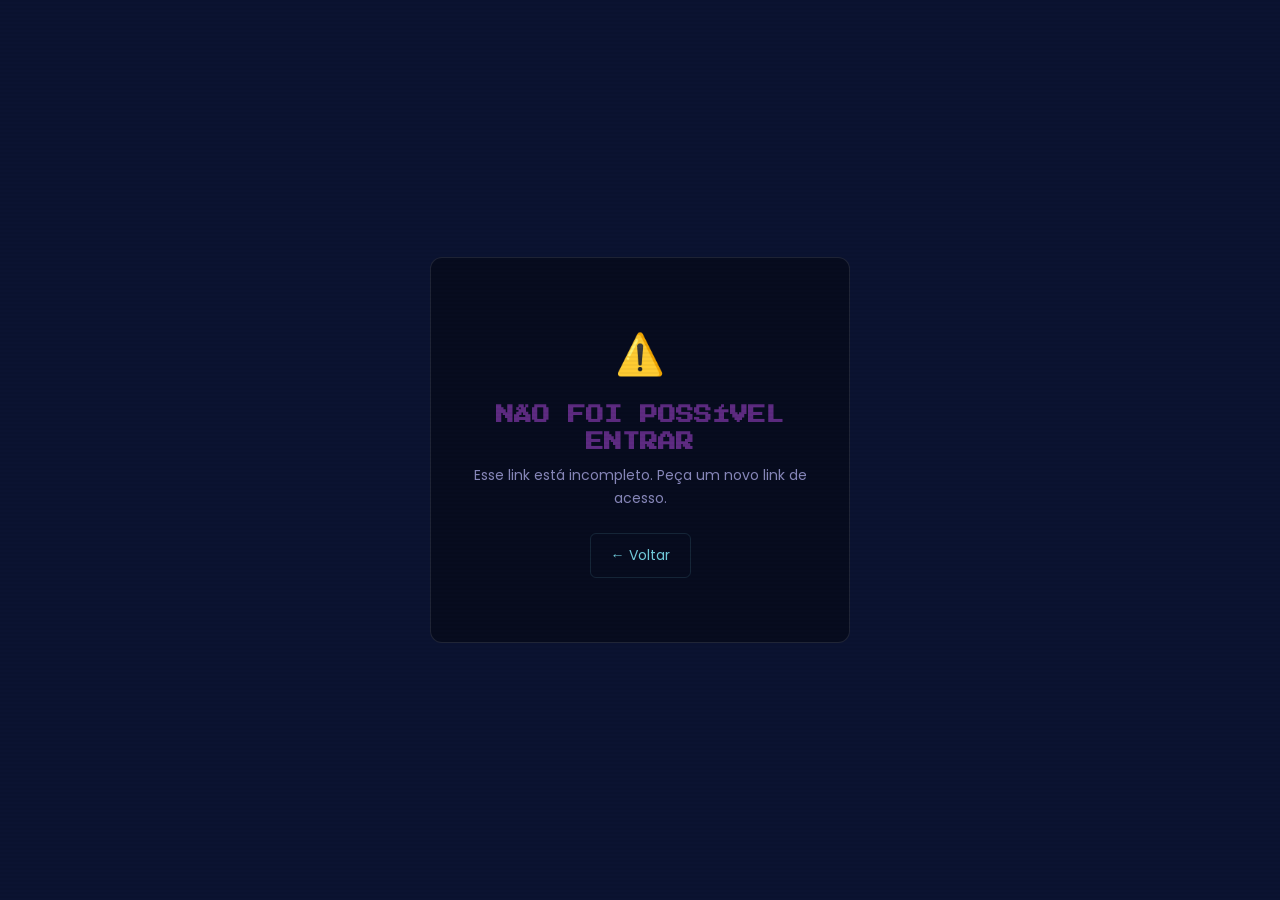
<file: frontend/verify.html>
<!DOCTYPE html>
<html lang="pt-BR">
<head>
  <meta charset="UTF-8">
  <meta name="viewport" content="width=device-width, initial-scale=1.0">
  <title>Entrando... — Canal3</title>
  <link rel="stylesheet" href="style.css">
  <link rel="preconnect" href="https://fonts.googleapis.com">
  <link rel="preconnect" href="https://fonts.gstatic.com" crossorigin>
  <link rel="stylesheet" href="https://fonts.googleapis.com/css2?family=Press+Start+2P&family=Poppins:wght@400;600;700&display=swap">
  <style>
    .login-page {
      min-height: 100dvh;
      display: flex;
      flex-direction: column;
      align-items: center;
      justify-content: center;
      padding: var(--space-xl) var(--space-md);
      text-align: center;
    }
    .login-card {
      max-width: 420px;
      width: 100%;
      background: rgba(0,0,0,0.35);
      border: 1px solid rgba(255,255,255,0.1);
      border-radius: var(--radius-md);
      padding: var(--space-2xl) var(--space-lg);
    }
    .login-icon {
      font-size: 40px;
      margin-bottom: var(--space-md);
    }
    .login-titulo {
      font-family: var(--font-display);
      font-size: var(--text-md);
      color: var(--color-primary);
      margin-bottom: var(--space-sm);
      line-height: 1.5;
    }
    .login-msg {
      font-size: var(--text-sm);
      color: var(--color-text-muted);
      line-height: 1.6;
      margin-bottom: var(--space-lg);
    }
    .login-voltar {
      display: inline-block;
      color: var(--color-accent);
      font-size: var(--text-sm);
      text-decoration: none;
      border: 1px solid var(--color-border);
      border-radius: var(--radius-sm, 6px);
      padding: 10px 20px;
      transition: border-color var(--transition);
    }
    .login-voltar:hover { border-color: var(--color-accent); }
    @keyframes girar { to { transform: rotate(360deg); } }
    .login-spinner {
      display: inline-block;
      animation: girar 1s linear infinite;
    }
  </style>
</head>
<body>

<div class="login-page">
  <div class="login-card">
    <div class="login-icon" id="login-icon"><span class="login-spinner">⏳</span></div>
    <h1 class="login-titulo" id="login-titulo">VALIDANDO SEU LINK...</h1>
    <p class="login-msg" id="login-msg">Só um instante.</p>
    <a href="login.html" class="login-voltar" id="login-voltar" style="display:none">← Voltar</a>
  </div>
</div>

<script type="module">
const API_URL = 'https://retro-score-ranking-production.up.railway.app';

const params = new URLSearchParams(location.search);
const token = params.get('token');
const next  = params.get('next');

// Só caminho relativo simples — mesma checagem de segurança do backend
// (auth/router.py._next_e_seguro), evita open-redirect se 'next' vier
// adulterado na URL.
function destinoFinal() {
  if (next && next.startsWith('/') && !next.startsWith('//')) return next;
  return 'login.html';
}

const elIcon   = document.getElementById('login-icon');
const elTitulo = document.getElementById('login-titulo');
const elMsg    = document.getElementById('login-msg');
const elVoltar = document.getElementById('login-voltar');

function mostrarErro(msg) {
  elIcon.innerHTML = '⚠️';
  elTitulo.textContent = 'NÃO FOI POSSÍVEL ENTRAR';
  elMsg.textContent = msg;
  elVoltar.style.display = 'inline-block';
}

function mostrarSucesso(nomeExibicao) {
  elIcon.innerHTML = '✅';
  elTitulo.textContent = 'VOCÊ ENTROU!';
  elMsg.textContent = `Bem-vindo${nomeExibicao ? ', ' + nomeExibicao : ''}! Redirecionando...`;
}

async function verificar() {
  if (!token) {
    mostrarErro('Esse link está incompleto. Peça um novo link de acesso.');
    return;
  }

  try {
    const resp = await fetch(`${API_URL}/api/auth/magic-link/verify`, {
      method: 'POST',
      headers: { 'Content-Type': 'application/json' },
      credentials: 'include', // essencial: é aqui que o cookie de sessão é gravado
      body: JSON.stringify({ token }),
    });

    const data = await resp.json();

    if (!resp.ok) {
      mostrarErro(data.detail || 'Link inválido, expirado ou já utilizado. Peça um novo.');
      return;
    }

    mostrarSucesso(data.nome || data.email);
    setTimeout(() => { location.href = destinoFinal(); }, 1500);
  } catch {
    mostrarErro('Não foi possível validar o link agora. Tente de novo em instantes.');
  }
}

verificar();
</script>

</body>
</html>
</file>
<file: frontend/style.css>
@import url('https://fonts.googleapis.com/css2?family=Press+Start+2P&family=Poppins:wght@400;600;700&family=Share+Tech+Mono&display=swap');

/* ============================================================
   RETRO SCORE RANKING — Design Tokens — Canal3
   ============================================================
   COMO CUSTOMIZAR:
   Troque qualquer valor abaixo para mudar o visual do app.
   Não é necessário editar o HTML ou o JS.

   SEÇÕES:
   1. Cores principais
   2. Tipografia
   3. Espaçamento e bordas
   4. Efeitos e animações
   5. Componentes específicos
   ============================================================ */

/* ── 1. CORES ──────────────────────────────────────────────── */
:root {
  /* ── Paleta Canal3 ──────────────────────────────────────── */
  --canal3-navy:    #0b1331;   /* azul marinho escuro */
  --canal3-indigo:  #1e184e;   /* índigo médio */
  --canal3-purple:  #5e2b82;   /* roxo vivo */
  --canal3-green:   #5fbb50;   /* verde claro */
  --canal3-forest:  #1c8542;   /* verde floresta */
  --canal3-aqua:    #72cddd;   /* azul-água */

  /* ── Fundo ───────────────────────────────────────────────── */
  --color-bg:           var(--canal3-navy);
  --color-bg-surface:   var(--canal3-indigo);
  --color-bg-surface2:  #141038;   /* entre navy e indigo, para inputs */
  --color-bg-overlay:   rgba(11, 19, 49, 0.88);

  /* ── Cores de destaque ───────────────────────────────────── */
  --color-primary:      var(--canal3-purple);
  --color-primary-glow: rgba(94, 43, 130, 0.30);

  --color-secondary:    var(--canal3-green);
  --color-secondary-glow: rgba(95, 187, 80, 0.22);

  --color-accent:       var(--canal3-aqua);
  --color-accent-glow:  rgba(114, 205, 221, 0.22);

  /* ── Pódio (mantém ouro/prata/bronze universais) ─────────── */
  --color-gold:   #ffd700;
  --color-silver: #c0c0c0;
  --color-bronze: #cd7f32;

  /* ── Texto ───────────────────────────────────────────────── */
  --color-text:       #f0f0ff;
  --color-text-muted: #8888bb;
  --color-text-dim:   #3a3a6a;

  /* ── Bordas ──────────────────────────────────────────────── */
  --color-border:        rgba(114, 205, 221, 0.14);
  --color-border-hover:  rgba(114, 205, 221, 0.35);
  --color-border-active: var(--canal3-aqua);

  /* ── Estados semânticos ──────────────────────────────────── */
  --color-success: var(--canal3-green);
  --color-warning: #f0c040;
  --color-error:   #f04060;
  --color-pending: var(--canal3-purple);
}

/* ── 2. TIPOGRAFIA ─────────────────────────────────────────── */
:root {
  /* Fontes Canal3
     - Press Start 2P : títulos arcade, placar
     - Poppins         : corpo, labels, navegação
     - Pixel Operator  : alternativa display retro
     - Segoe UI        : fallback sistema Windows     */
  --font-display: 'Press Start 2P', 'Pixel Operator', monospace;
  --font-body:    'Poppins', 'Segoe UI', sans-serif;
  --font-mono:    'Share Tech Mono', 'Courier New', monospace;

  /* Tamanhos */
  --text-xs:   0.75rem;
  --text-sm:   0.875rem;
  --text-base: 1rem;
  --text-md:   1.125rem;
  --text-lg:   1.375rem;
  --text-xl:   1.625rem;
  --text-2xl:  2.125rem;
  --text-3xl:  2.75rem;
  --text-4xl:  3.5rem;

  /* Pesos */
  --weight-normal: 400;
  --weight-bold:   700;
}

/* ── 3. ESPAÇAMENTO E BORDAS ───────────────────────────────── */
:root {
  --radius-sm:   6px;
  --radius-md:   12px;
  --radius-lg:   20px;
  --radius-full: 9999px;

  --space-xs:  4px;
  --space-sm:  8px;
  --space-md:  16px;
  --space-lg:  24px;
  --space-xl:  40px;
  --space-2xl: 64px;

  --border-width: 1.5px;
}

/* ── 4. EFEITOS E ANIMAÇÕES ────────────────────────────────── */
:root {
  --anim-fast:   0.15s;
  --anim-normal: 0.3s;
  --anim-slow:   0.6s;

  /* Scanline — efeito TV retro (0 para desativar) */
  --scanline-opacity: 0.035;

  /* Intensidade dos glows (0 para desativar todos) */
  --glow-intensity: 1;

  --transition: var(--anim-normal) ease;
}

/* ── 5. COMPONENTES ────────────────────────────────────────── */
:root {
  --card-height-tv:   88px;
  --card-gap:         12px;

  --photo-size-mobile: 56px;
  --photo-size-tv:     64px;

  --score-size-mobile: var(--text-lg);
  --score-size-tv:     var(--text-2xl);

  --max-width-upload:  480px;
  --max-width-ranking: 1400px;
}

/* ============================================================
   FONTES EXTERNAS
   ============================================================ */

/* ============================================================
   BASE
   ============================================================ */
*, *::before, *::after {
  box-sizing: border-box;
  margin: 0;
  padding: 0;
}

html {
  font-size: 16px;
  -webkit-text-size-adjust: 100%;
}

body {
  background-color: var(--color-bg);
  color: var(--color-text);
  font-family: var(--font-body);
  font-size: var(--text-base);
  line-height: 1.6;
  min-height: 100dvh;
  overflow-x: hidden;
}

/* Scanline retro */
body::after {
  content: '';
  position: fixed;
  inset: 0;
  background: repeating-linear-gradient(
    0deg,
    transparent,
    transparent 2px,
    rgba(0, 0, 0, var(--scanline-opacity)) 2px,
    rgba(0, 0, 0, var(--scanline-opacity)) 4px
  );
  pointer-events: none;
  z-index: 9999;
}

img   { display: block; max-width: 100%; }
button { cursor: pointer; font-family: var(--font-body); border: none; background: none; }
input, select, textarea { font-family: var(--font-body); }

/* ============================================================
   UTILITÁRIOS
   ============================================================ */
.visually-hidden {
  position: absolute;
  width: 1px; height: 1px;
  padding: 0; margin: -1px;
  overflow: hidden;
  clip: rect(0,0,0,0);
  white-space: nowrap;
  border: 0;
}

.font-display { font-family: var(--font-display); }
.font-mono    { font-family: var(--font-mono); }

.text-primary   { color: var(--color-primary); }
.text-secondary { color: var(--color-secondary); }
.text-accent    { color: var(--color-accent); }
.text-muted     { color: var(--color-text-muted); }

.glow-primary   { text-shadow: 0 0 20px var(--color-primary-glow); }
.glow-secondary { text-shadow: 0 0 20px var(--color-secondary-glow); }
.glow-accent    { text-shadow: 0 0 20px var(--color-accent-glow); }

/* ── Animações ── */
@keyframes blink    { 0%,100%{opacity:1} 50%{opacity:0} }
@keyframes slideUp  { from{opacity:0;transform:translateY(20px)} to{opacity:1;transform:translateY(0)} }
@keyframes fadeIn   { from{opacity:0} to{opacity:1} }
@keyframes pulse    { 0%,100%{opacity:1} 50%{opacity:0.5} }
@keyframes newEntry { 0%{background:rgba(95,187,80,0.18);transform:scale(1.01)} 100%{background:transparent;transform:scale(1)} }

.animate-slide-up { animation: slideUp var(--anim-slow) ease both; }
.animate-fade-in  { animation: fadeIn var(--anim-normal) ease both; }

/* ── Botão principal ── */
.btn-primary {
  display: block;
  width: 100%;
  padding: var(--space-md) var(--space-lg);
  background: var(--color-primary);
  color: #fff;
  font-family: var(--font-body);
  font-size: var(--text-base);
  font-weight: var(--weight-bold);
  letter-spacing: 0.06em;
  text-transform: uppercase;
  border-radius: var(--radius-md);
  border: var(--border-width) solid transparent;
  transition: all var(--transition);
}
.btn-primary:hover {
  filter: brightness(1.2);
  box-shadow: 0 0 24px calc(var(--glow-intensity) * 1px) var(--color-primary-glow);
}
.btn-primary:active { transform: scale(0.98); }
.btn-primary:disabled {
  background: var(--color-bg-surface2);
  color: var(--color-text-dim);
  cursor: not-allowed;
  box-shadow: none;
  filter: none;
}

/* ── Botão ghost ── */
.btn-ghost {
  display: block;
  width: 100%;
  padding: var(--space-md) var(--space-lg);
  background: transparent;
  color: var(--color-secondary);
  font-family: var(--font-body);
  font-size: var(--text-base);
  font-weight: var(--weight-bold);
  letter-spacing: 0.06em;
  text-transform: uppercase;
  border-radius: var(--radius-md);
  border: var(--border-width) solid var(--color-secondary);
  transition: all var(--transition);
}
.btn-ghost:hover {
  background: var(--color-secondary-glow);
  box-shadow: 0 0 16px calc(var(--glow-intensity) * 1px) var(--color-secondary-glow);
}
.btn-ghost:active { transform: scale(0.98); }

/* ── Campo de formulário ── */
.field {
  display: flex;
  flex-direction: column;
  gap: var(--space-xs);
  margin-bottom: var(--space-md);
}
.field-label {
  font-size: var(--text-xs);
  font-weight: var(--weight-bold);
  letter-spacing: 0.12em;
  text-transform: uppercase;
  color: var(--color-text-muted);
}
.field-input {
  width: 100%;
  padding: var(--space-md);
  background: var(--color-bg-surface2);
  border: var(--border-width) solid var(--color-border);
  border-radius: var(--radius-sm);
  color: var(--color-text);
  font-family: var(--font-body);
  font-size: var(--text-md);
  transition: border-color var(--transition);
  -webkit-appearance: none;
  outline: none;
}
.field-input::placeholder { color: var(--color-text-dim); }
.field-input:focus {
  border-color: var(--color-border-active);
  box-shadow: 0 0 0 3px rgba(114, 205, 221, 0.15);
}
.field-input.error { border-color: var(--color-error); }

select.field-input {
  background-image: url("data:image/svg+xml,%3Csvg xmlns='http://www.w3.org/2000/svg' width='12' height='8' viewBox='0 0 12 8'%3E%3Cpath d='M1 1l5 5 5-5' stroke='%238888bb' stroke-width='1.5' fill='none' stroke-linecap='round'/%3E%3C/svg%3E");
  background-repeat: no-repeat;
  background-position: right 12px center;
  padding-right: 36px;
}
select.field-input option { background: var(--color-bg-surface); }

/* ── Badge de status ── */
.badge {
  display: inline-flex;
  align-items: center;
  gap: 6px;
  padding: 4px 12px;
  border-radius: var(--radius-full);
  font-size: var(--text-xs);
  font-weight: var(--weight-bold);
  letter-spacing: 0.1em;
  text-transform: uppercase;
}
.badge-success { background: rgba(95,187,80,0.15);  color: var(--color-success); border: 1px solid rgba(95,187,80,0.3); }
.badge-pending { background: rgba(94,43,130,0.20);  color: #c090ff;              border: 1px solid rgba(94,43,130,0.4); }
.badge-error   { background: rgba(240,64,96,0.15);  color: var(--color-error);   border: 1px solid rgba(240,64,96,0.3); }

/* ── Toast ── */
.toast {
  position: fixed;
  bottom: var(--space-xl);
  left: 50%;
  transform: translateX(-50%) translateY(20px);
  background: var(--color-bg-surface);
  border: var(--border-width) solid var(--color-border);
  border-radius: var(--radius-full);
  padding: var(--space-sm) var(--space-lg);
  font-size: var(--text-sm);
  font-weight: var(--weight-bold);
  letter-spacing: 0.06em;
  white-space: nowrap;
  opacity: 0;
  transition: all var(--anim-normal) ease;
  z-index: 1000;
  pointer-events: none;
}
.toast.show    { opacity: 1; transform: translateX(-50%) translateY(0); }
.toast.success { border-color: var(--color-success); color: var(--color-success); }
.toast.error   { border-color: var(--color-error);   color: var(--color-error); }

/* ── Indicador SSE ── */
.connection-dot {
  width: 8px; height: 8px;
  border-radius: 50%;
  background: var(--color-success);
  animation: pulse 2s ease-in-out infinite;
}
.connection-dot.disconnected {
  background: var(--color-error);
  animation: none;
}

/* ============================================================
   MOBILE — ajustes de legibilidade para telas pequenas
   ============================================================ */
@media (max-width: 480px) {
  :root {
    --text-xs:   0.8rem;
    --text-sm:   0.9375rem;
    --text-base: 1.0625rem;
    --text-md:   1.1875rem;
    --text-lg:   1.4375rem;
  }

  /* Campos de formulário — mínimo 16px evita zoom automático no iOS */
  .field-input {
    font-size: 1rem;
    padding: 14px 16px;
  }

  /* Botões — área de toque maior */
  .btn-primary,
  .btn-ghost {
    padding: 18px var(--space-lg);
    font-size: 1rem;
  }

  /* Labels mais legíveis */
  .field-label {
    font-size: 0.8125rem;
    letter-spacing: 0.1em;
  }
}
</file>
